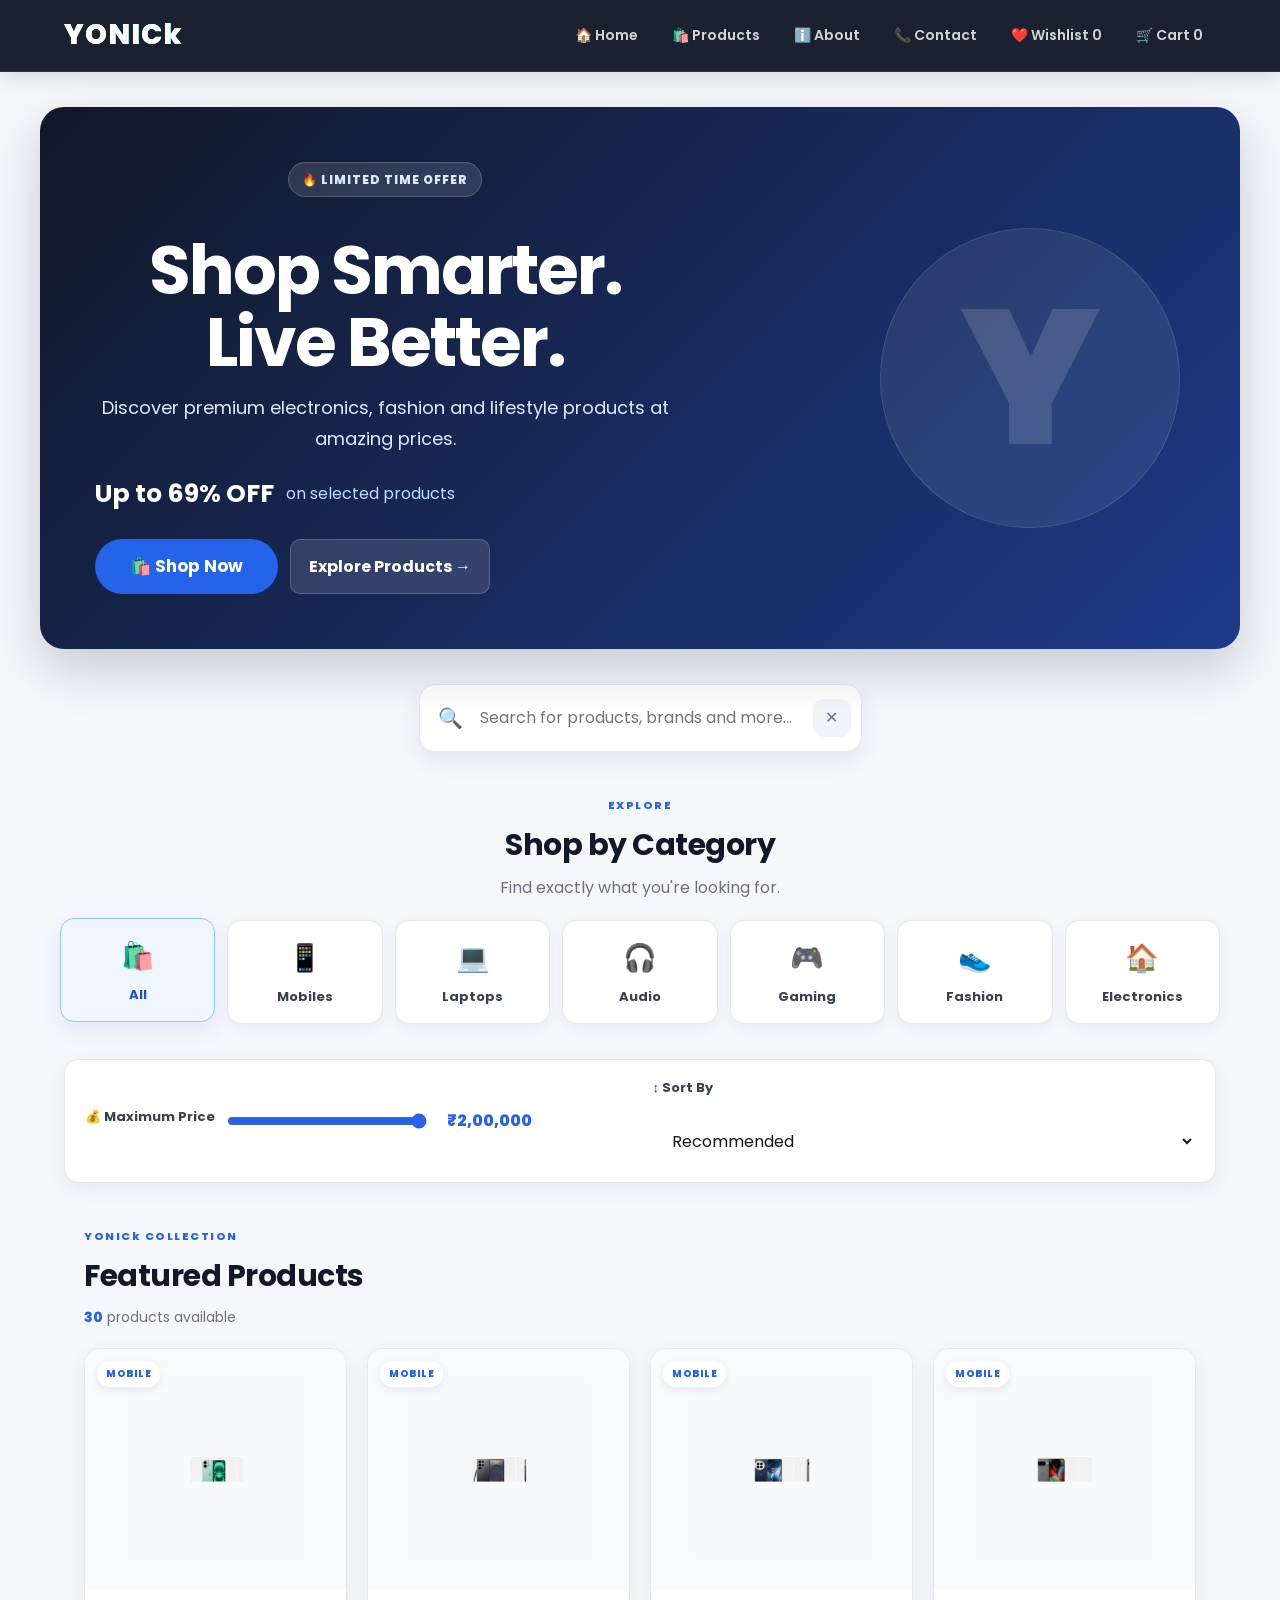
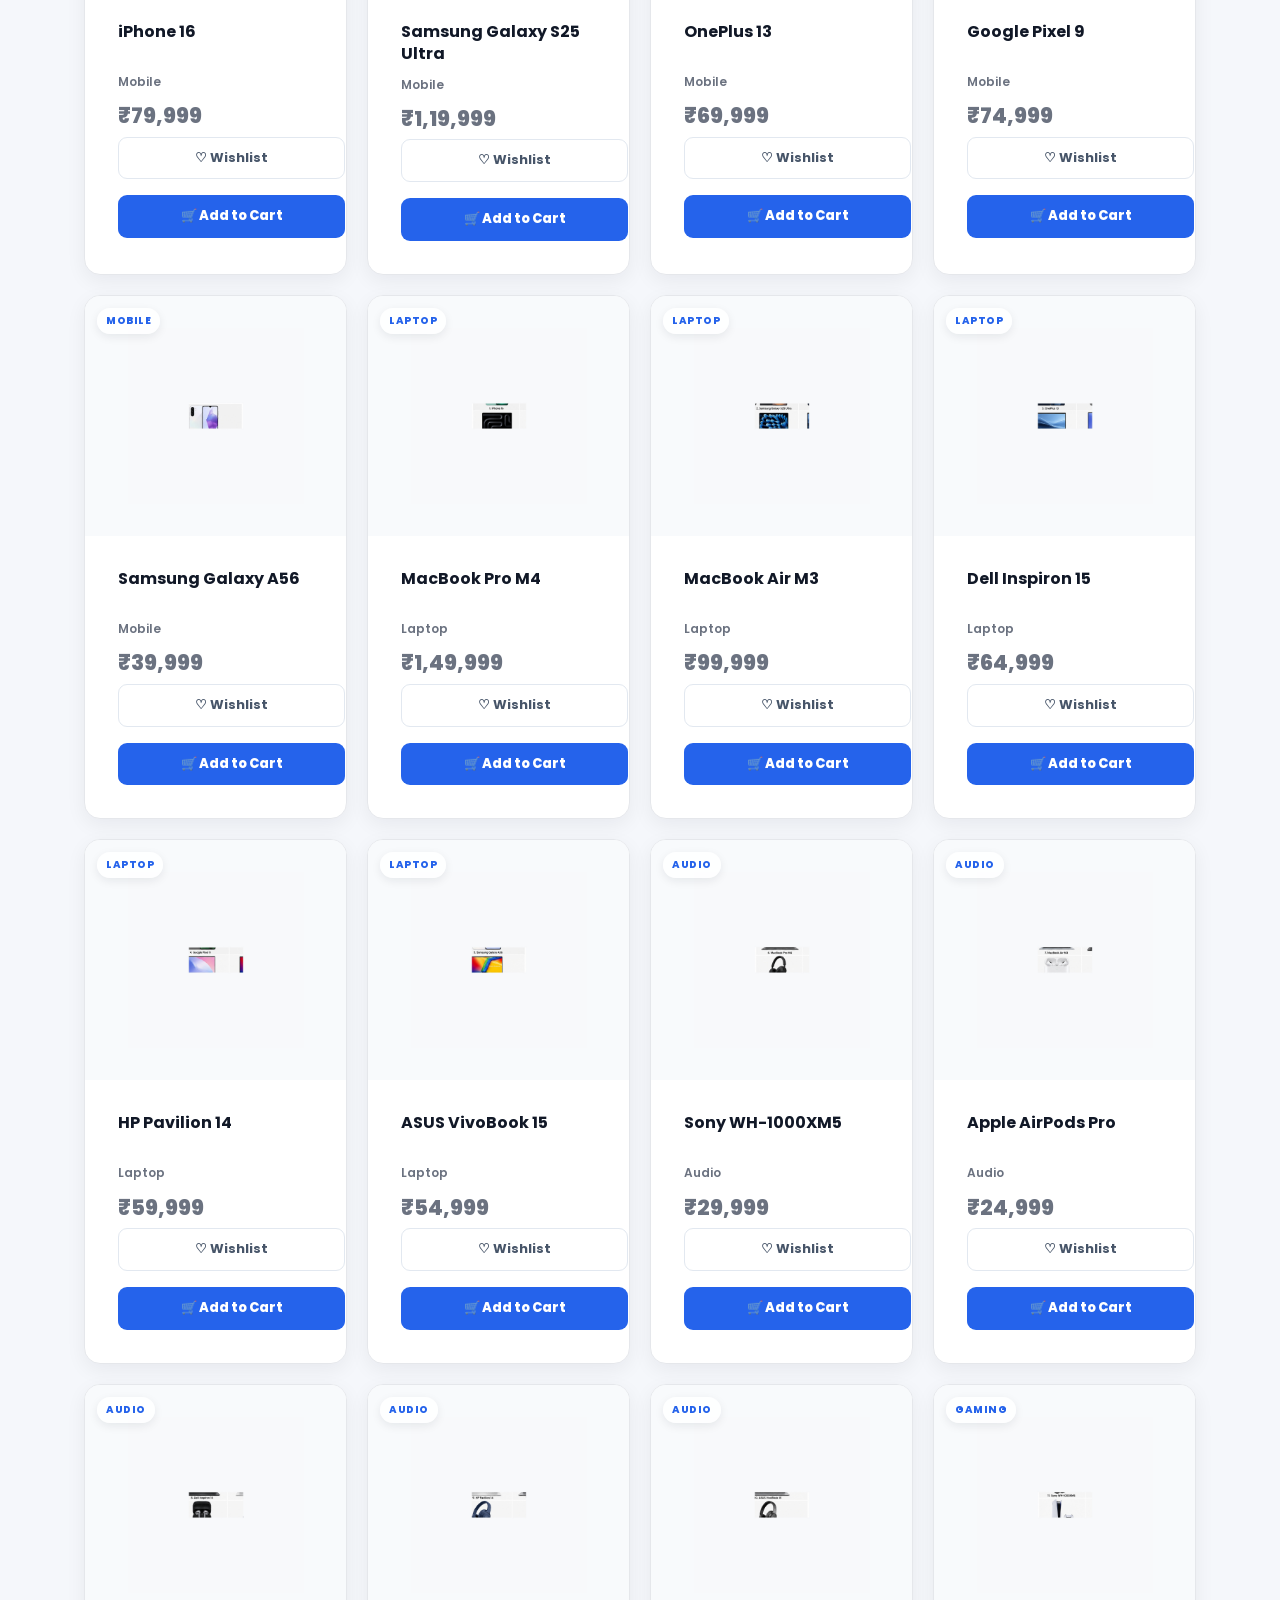
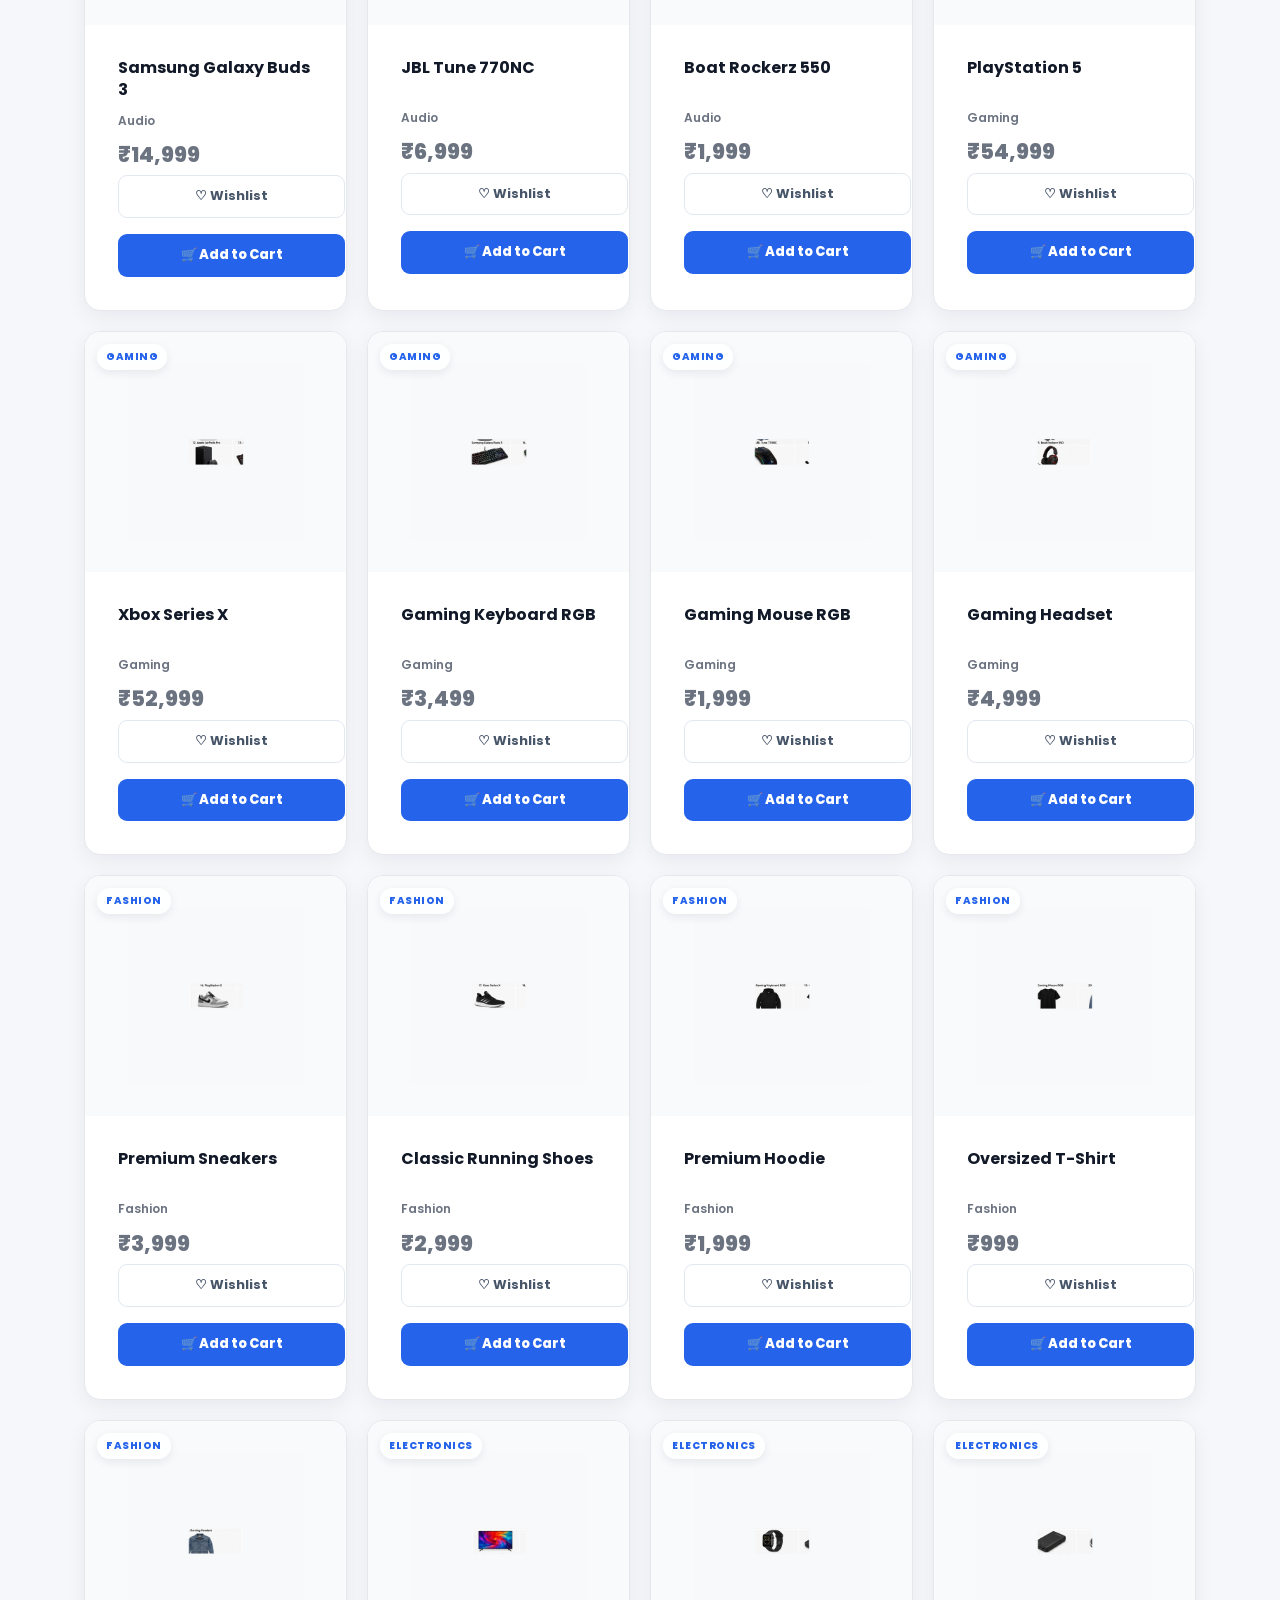
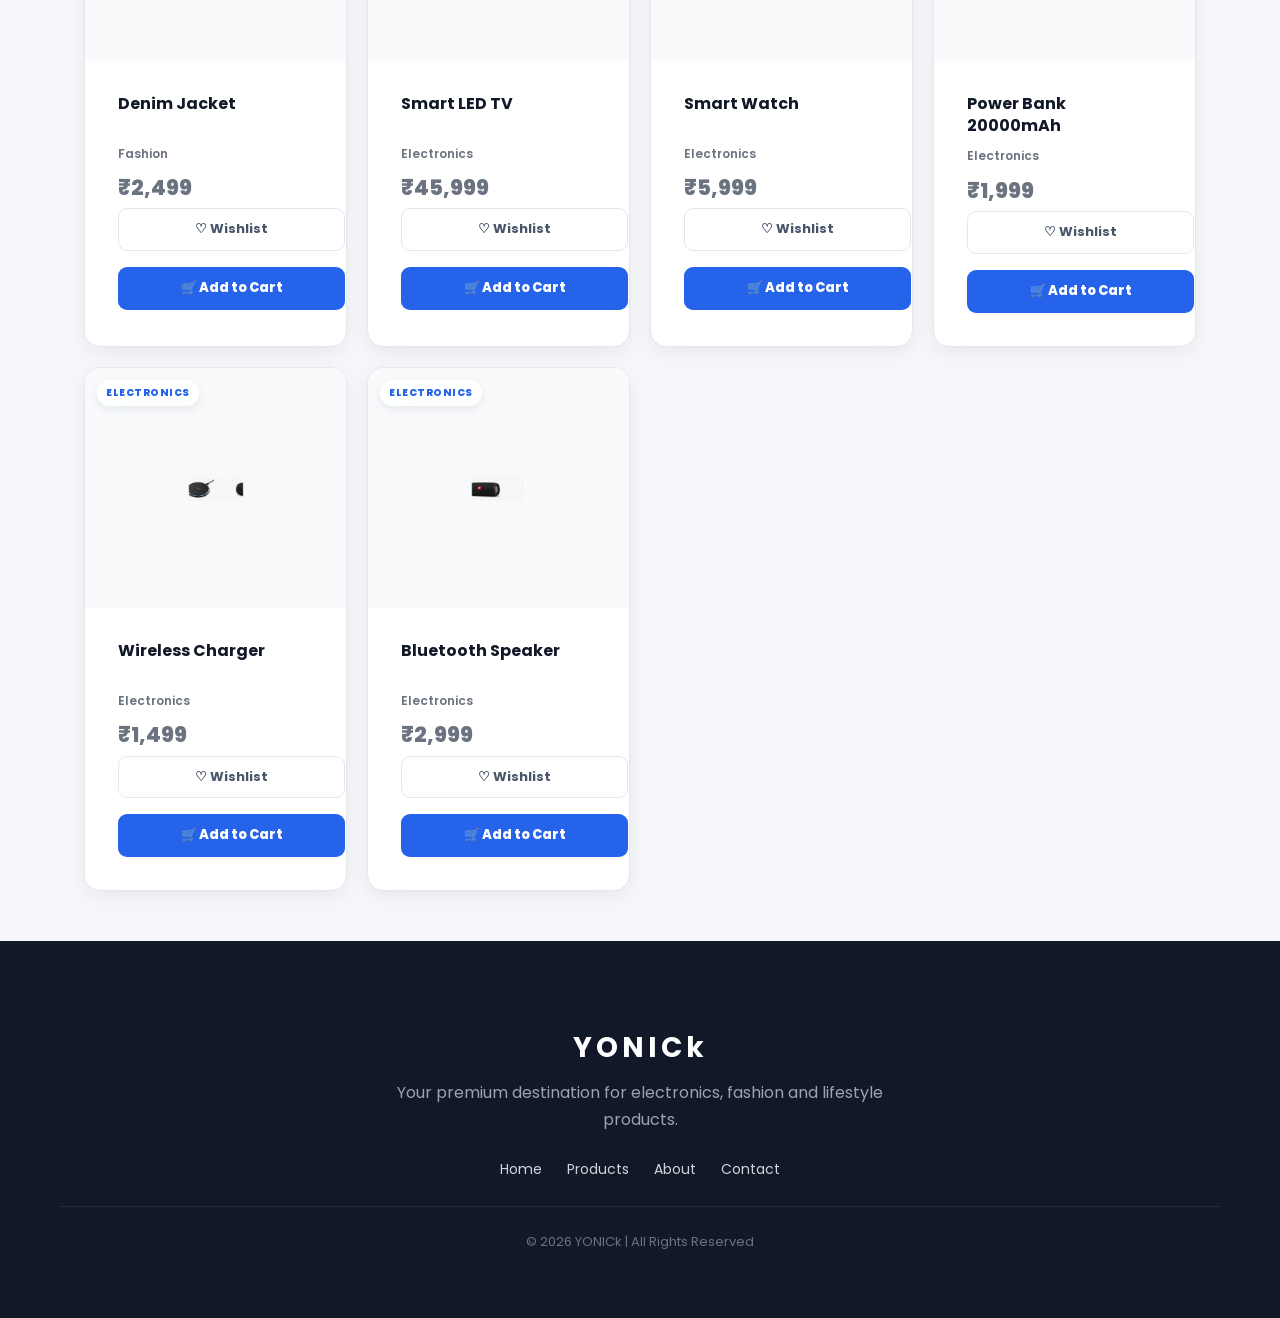
<file: index.html>
<!DOCTYPE html>
<html lang="en">

<head>

    <meta charset="UTF-8">

    <meta
        name="viewport"
        content="width=device-width, initial-scale=1.0">

    <title>YONICk | Premium Store</title>

    <link
        rel="stylesheet"
        href="css/style.css">

</head>


<body>


<!-- ==========================================
     HEADER
========================================== -->

<header>

    <a href="index.html" class="logo">
        YONICk
    </a>


    <nav>

        <a href="index.html">
            🏠 Home
        </a>

        <a href="products.html">
            🛍️ Products
        </a>

        <a href="about.html">
            ℹ️ About
        </a>

        <a href="contact.html">
            📞 Contact
        </a>

        <a href="wishlist.html">
            ❤️ Wishlist
            <span id="wishlist-count">0</span>
        </a>

        <a href="cart.html">
            🛒 Cart
            <span id="cart-count">0</span>
        </a>

    </nav>

</header>



<!-- ==========================================
     MAIN
========================================== -->

<main>


    <!-- ======================================
         HERO
    ======================================= -->

    <section class="hero">

        <div class="hero-content">

            <span class="sale-badge">
                🔥 LIMITED TIME OFFER
            </span>


            <h1>
                Shop Smarter.
                <br>
                Live Better.
            </h1>


            <p>
                Discover premium electronics,
                fashion and lifestyle products
                at amazing prices.
            </p>


            <div class="hero-highlight">

                <strong>
                    Up to 69% OFF
                </strong>

                <span>
                    on selected products
                </span>

            </div>


            <div class="hero-actions">

                <button
                    id="shop-now"
                    class="success-btn primary">

                    🛍️ Shop Now

                </button>


                <a
                    href="products.html"
                    class="success-btn secondary">

                    Explore Products →

                </a>

            </div>

        </div>


        <div class="hero-decoration">

            <div class="hero-circle">
                Y
            </div>

        </div>

    </section>



    <!-- ======================================
         SEARCH
    ======================================= -->

    <section class="search-section">

        <div class="home-search">

            <span>
                🔍
            </span>


            <input
                type="text"
                id="search"
                placeholder="Search for products, brands and more..."
            >


            <button
                id="clear-search"
                aria-label="Clear search">

                ✕

            </button>

        </div>

    </section>



    <!-- ======================================
         CATEGORIES
    ======================================= -->

    <section class="categories">

        <div class="section-heading">

            <div>

                <span class="section-eyebrow">
                    EXPLORE
                </span>

                <h2>
                    Shop by Category
                </h2>

                <p>
                    Find exactly what you're looking for.
                </p>

            </div>

        </div>


        <div class="category-container">


            <button
                class="category-btn active"
                onclick="filterCategory('All')">

                <span>
                    🛍️
                </span>

                <strong>
                    All
                </strong>

            </button>


            <button
                class="category-btn"
                onclick="filterCategory('Mobile')">

                <span>
                    📱
                </span>

                <strong>
                    Mobiles
                </strong>

            </button>


            <button
                class="category-btn"
                onclick="filterCategory('Laptop')">

                <span>
                    💻
                </span>

                <strong>
                    Laptops
                </strong>

            </button>


            <button
                class="category-btn"
                onclick="filterCategory('Audio')">

                <span>
                    🎧
                </span>

                <strong>
                    Audio
                </strong>

            </button>


            <button
                class="category-btn"
                onclick="filterCategory('Gaming')">

                <span>
                    🎮
                </span>

                <strong>
                    Gaming
                </strong>

            </button>


            <button
                class="category-btn"
                onclick="filterCategory('Fashion')">

                <span>
                    👟
                </span>

                <strong>
                    Fashion
                </strong>

            </button>


            <button
                class="category-btn"
                onclick="filterCategory('Electronics')">

                <span>
                    🏠
                </span>

                <strong>
                    Electronics
                </strong>

            </button>

        </div>

    </section>



    <!-- ======================================
         FILTER BAR
    ======================================= -->

    <section class="filter-section home-filter">

        <div class="filter-item">

            <label for="price-filter">
                💰 Maximum Price
            </label>


            <input
                type="range"
                id="price-filter"
                min="500"
                max="200000"
                value="200000"
                step="500"
            >


            <span id="price-value">
                ₹2,00,000
            </span>

        </div>


        <div class="filter-item">

            <label for="sort-products">
                ↕️ Sort By
            </label>


            <select id="sort-products">

                <option value="default">
                    Recommended
                </option>

                <option value="low">
                    Price: Low → High
                </option>

                <option value="high">
                    Price: High → Low
                </option>

                <option value="az">
                    Name: A → Z
                </option>

                <option value="za">
                    Name: Z → A
                </option>

            </select>

        </div>

    </section>



    <!-- ======================================
         PRODUCTS HEADING
    ======================================= -->

    <section class="product-heading">

        <div>

            <span class="section-eyebrow">
                YONICk COLLECTION
            </span>


            <h2>
                Featured Products
            </h2>


            <p>

                <span id="product-count">
                    0
                </span>

                products available

            </p>

        </div>

    </section>



    <!-- ======================================
         PRODUCTS
    ======================================= -->

    <div class="products"></div>



    <!-- ======================================
         NO PRODUCTS
    ======================================= -->

    <div
        id="no-products"
        class="no-products">

        <div>
            😔
        </div>


        <h2>
            No products found
        </h2>


        <p>
            Try another search or category.
        </p>


        <button onclick="resetFilters()">
            Reset Filters
        </button>

    </div>


</main>



<!-- ==========================================
     FOOTER
========================================== -->

<footer>

    <div class="footer-content">

        <div class="footer-brand">

            <h2>
                YONICk
            </h2>

            <p>
                Your premium destination for
                electronics, fashion and
                lifestyle products.
            </p>

        </div>


        <div class="footer-links">

            <a href="index.html">
                Home
            </a>

            <a href="products.html">
                Products
            </a>

            <a href="about.html">
                About
            </a>

            <a href="contact.html">
                Contact
            </a>

        </div>


        <div class="footer-bottom">

            <p>
                © 2026 YONICk |
                All Rights Reserved
            </p>

        </div>

    </div>

</footer>



<!-- ==========================================
     JAVASCRIPT
========================================== -->

<script src="js/products.js"></script>

<script src="js/cart.js"></script>

<script src="js/script.js"></script>


</body>

</html>
</file>
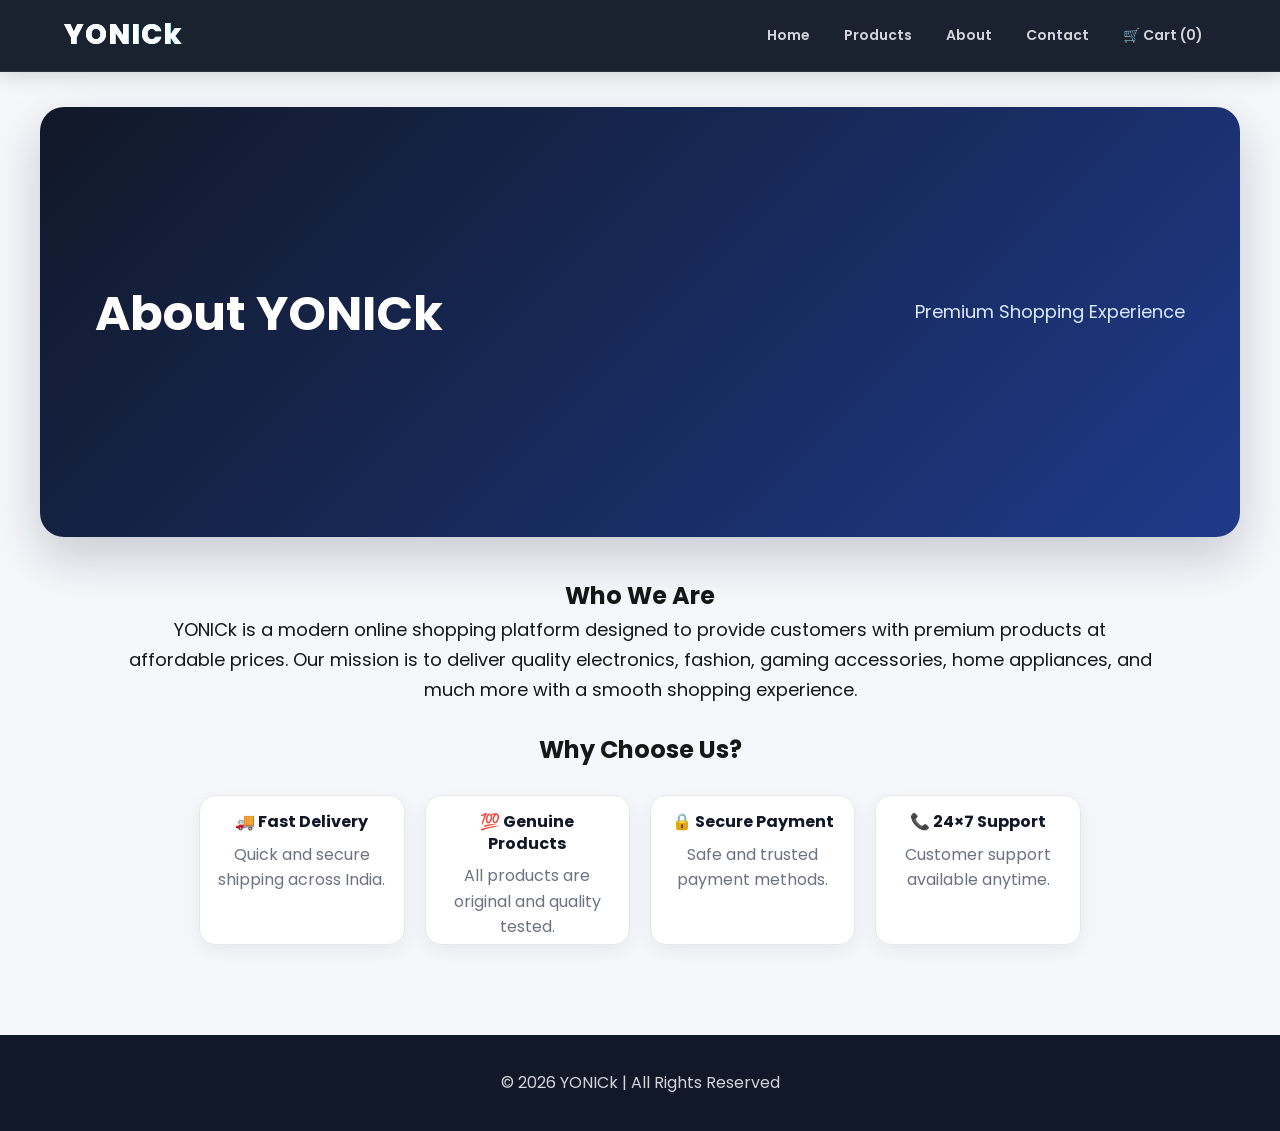
<file: about.html>
<!DOCTYPE html>
<html lang="en">

<head>

<meta charset="UTF-8">
<meta name="viewport" content="width=device-width, initial-scale=1.0">

<title>About | YONICk</title>

<link rel="stylesheet" href="css/style.css">

</head>

<body>

<header>

<h1 class="logo">YONICk</h1>

<nav>

<a href="index.html">Home</a>

<a href="products.html">Products</a>

<a href="about.html">About</a>

<a href="contact.html">Contact</a>

<a href="cart.html">
🛒 Cart (<span id="cart-count">0</span>)
</a>

</nav>

</header>

<main>

<section class="hero">

<h2>About YONICk</h2>

<p>Premium Shopping Experience</p>

</section>

<section style="width:80%; margin:40px auto; text-align:center;">

<h2>Who We Are</h2>

<p style="font-size:18px; line-height:30px;">

YONICk is a modern online shopping platform designed to provide customers with premium products at affordable prices.

Our mission is to deliver quality electronics, fashion, gaming accessories, home appliances, and much more with a smooth shopping experience.

</p>

<br>

<h2>Why Choose Us?</h2>

<br>

<div class="products">

<div class="product-card">

<h3>🚚 Fast Delivery</h3>

<p>Quick and secure shipping across India.</p>

</div>

<div class="product-card">

<h3>💯 Genuine Products</h3>

<p>All products are original and quality tested.</p>

</div>

<div class="product-card">

<h3>🔒 Secure Payment</h3>

<p>Safe and trusted payment methods.</p>

</div>

<div class="product-card">

<h3>📞 24×7 Support</h3>

<p>Customer support available anytime.</p>

</div>

</div>

</section>

</main>

<footer>

<p>&copy; 2026 YONICk | All Rights Reserved</p>

</footer>

<script src="js/cart.js"></script>

</body>

</html>
</file>
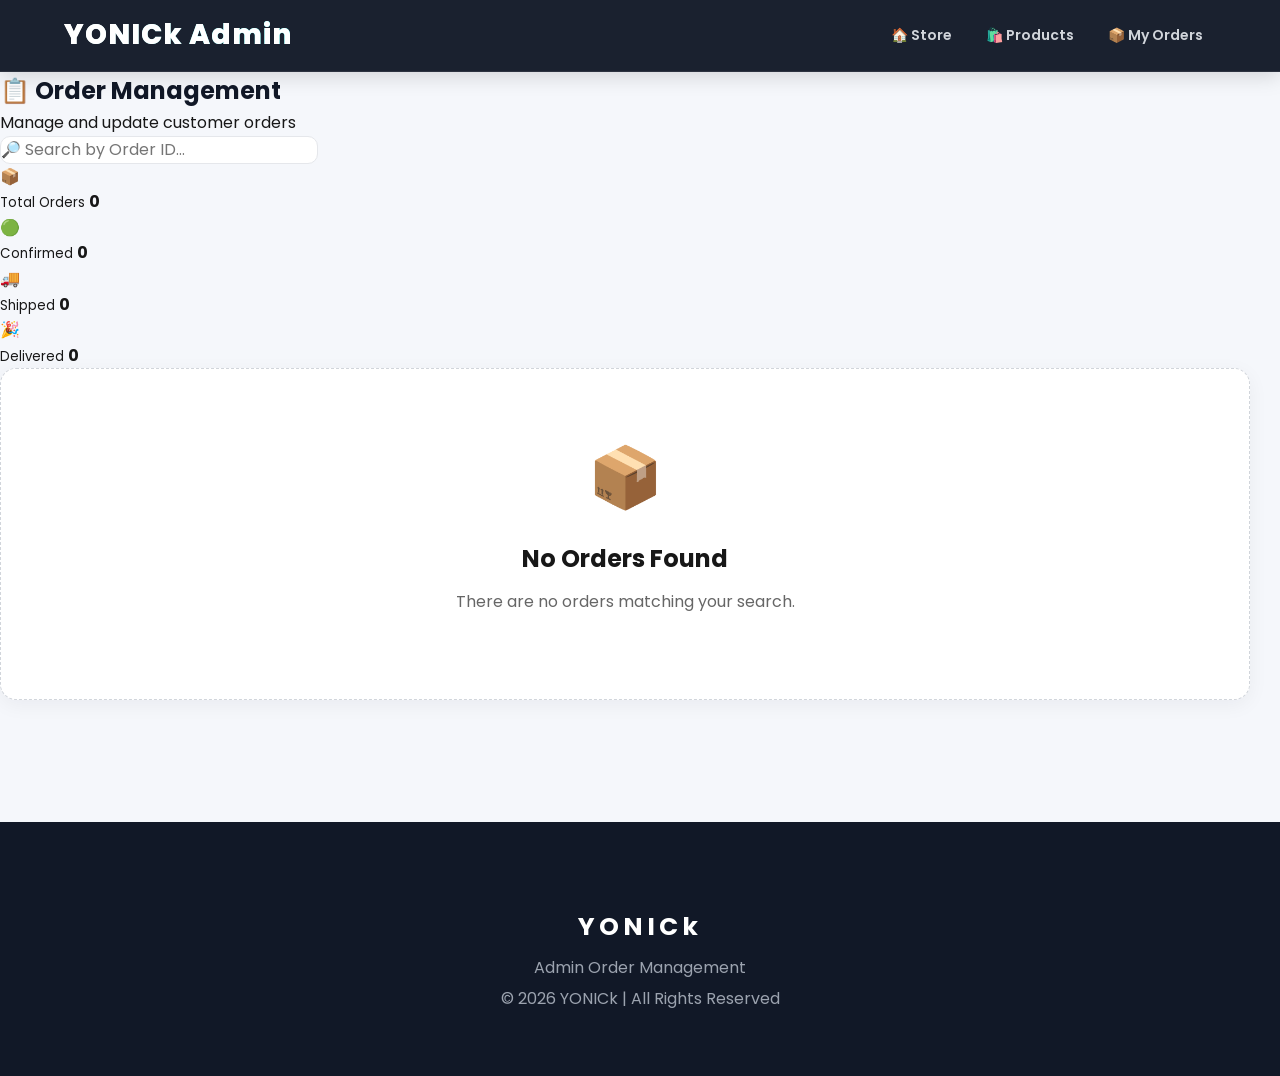
<file: admin-orders.html>
<!DOCTYPE html>
<html lang="en">

<head>

    <meta charset="UTF-8">

    <meta
        name="viewport"
        content="width=device-width, initial-scale=1.0">

    <title>Admin Orders | YONICk</title>

    <link
        rel="stylesheet"
        href="css/style.css">

</head>


<body>


<!-- ==========================================
     ADMIN HEADER
========================================== -->

<header>

    <h1 class="logo">
        YONICk Admin
    </h1>


    <nav>

        <a href="index.html">
            🏠 Store
        </a>

        <a href="products.html">
            🛍️ Products
        </a>

        <a href="orders.html">
            📦 My Orders
        </a>

    </nav>

</header>



<!-- ==========================================
     MAIN
========================================== -->

<main class="admin-container">


    <!-- PAGE TITLE -->

    <section class="admin-title">

        <h1>
            📋 Order Management
        </h1>

        <p>
            Manage and update customer orders
        </p>

    </section>



    <!-- ======================================
         SEARCH
    ======================================= -->

    <section class="admin-search">

        <input
            type="text"
            id="admin-search"
            placeholder="🔎 Search by Order ID..."
        >

    </section>



    <!-- ======================================
         ORDER STATISTICS
    ======================================= -->

    <section class="admin-stats">

        <div class="admin-stat-card">

            <span>
                📦
            </span>

            <div>

                <small>
                    Total Orders
                </small>

                <strong id="total-orders">
                    0
                </strong>

            </div>

        </div>


        <div class="admin-stat-card">

            <span>
                🟢
            </span>

            <div>

                <small>
                    Confirmed
                </small>

                <strong id="confirmed-orders">
                    0
                </strong>

            </div>

        </div>


        <div class="admin-stat-card">

            <span>
                🚚
            </span>

            <div>

                <small>
                    Shipped
                </small>

                <strong id="shipped-orders">
                    0
                </strong>

            </div>

        </div>


        <div class="admin-stat-card">

            <span>
                🎉
            </span>

            <div>

                <small>
                    Delivered
                </small>

                <strong id="delivered-orders">
                    0
                </strong>

            </div>

        </div>

    </section>



    <!-- ======================================
         ORDERS
    ======================================= -->

    <section>

        <div id="admin-orders-list">

            <!-- Orders will appear here -->

        </div>

    </section>


</main>



<!-- ==========================================
     FOOTER
========================================== -->

<footer>

    <div class="footer-content">

        <h2>
            YONICk
        </h2>

        <p>
            Admin Order Management
        </p>

        <p>
            © 2026 YONICk |
            All Rights Reserved
        </p>

    </div>

</footer>



<!-- ==========================================
     JAVASCRIPT
========================================== -->

<script src="js/orders.js"></script>

<script src="js/admin-orders.js"></script>


</body>

</html>
</file>
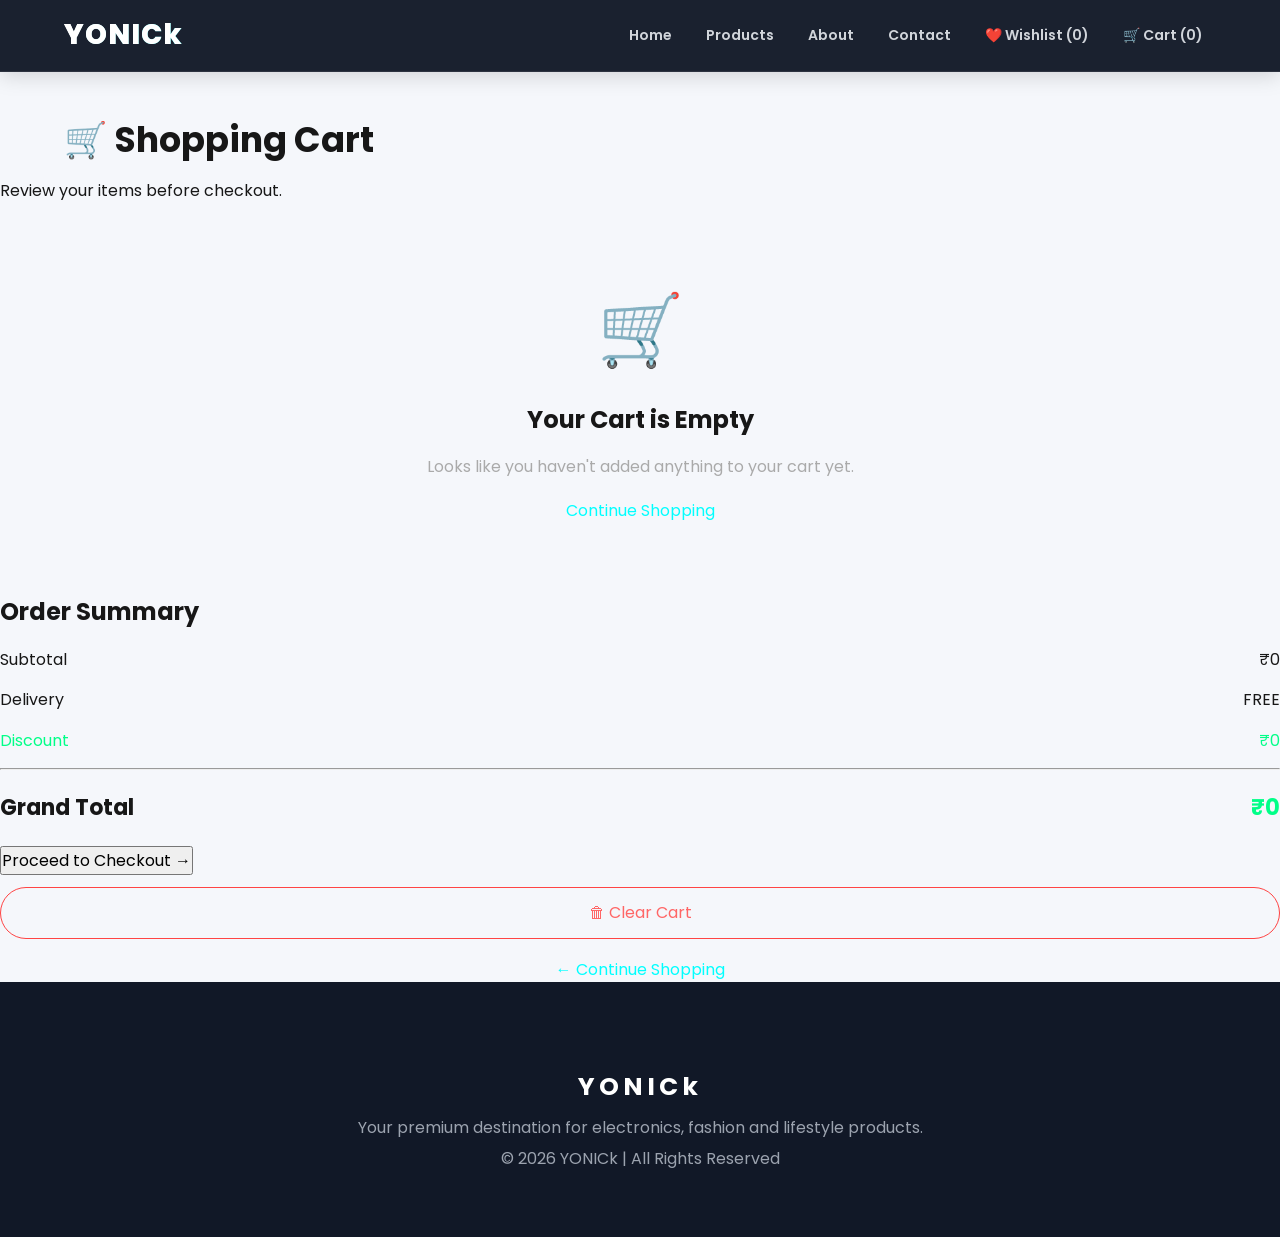
<file: cart.html>
<!DOCTYPE html>
<html lang="en">

<head>

    <meta charset="UTF-8">

    <meta
        name="viewport"
        content="width=device-width, initial-scale=1.0">

    <title>Shopping Cart | YONICk</title>

    <link
        rel="stylesheet"
        href="css/style.css">

</head>


<body>


<!-- ==========================================
     HEADER
========================================== -->

<header>

    <h1 class="logo">
        YONICk
    </h1>


    <nav>

        <a href="index.html">
            Home
        </a>

        <a href="products.html">
            Products
        </a>

        <a href="about.html">
            About
        </a>

        <a href="contact.html">
            Contact
        </a>

        <a href="wishlist.html">
            ❤️ Wishlist
            (<span id="wishlist-count">0</span>)
        </a>

        <a href="cart.html">
            🛒 Cart
            (<span id="cart-count">0</span>)
        </a>

    </nav>

</header>



<!-- ==========================================
     MAIN
========================================== -->

<main>


    <!-- PAGE TITLE -->

    <section class="cart-header">

        <h2 class="cart-title">
            🛒 Shopping Cart
        </h2>

        <p id="cart-message">
            Review your items before checkout.
        </p>

    </section>



    <!-- ==========================================
         CART LAYOUT
    =========================================== -->

    <div class="cart-layout">


        <!-- ======================================
             CART ITEMS
        ======================================= -->

        <section class="cart-card">

            <div
                id="cart-items">

            </div>

        </section>



        <!-- ======================================
             ORDER SUMMARY
        ======================================= -->

        <aside class="summary-box">

            <h2>
                Order Summary
            </h2>


            <!-- SUBTOTAL -->

            <div class="summary-row">

                <span>
                    Subtotal
                </span>

                <span id="subtotal">
                    ₹0
                </span>

            </div>



            <!-- DELIVERY -->

            <div class="summary-row">

                <span>
                    Delivery
                </span>

                <span id="delivery">
                    FREE
                </span>

            </div>



            <!-- DISCOUNT -->

            <div class="summary-row discount">

                <span>
                    Discount
                </span>

                <span id="discount">
                    ₹0
                </span>

            </div>



            <hr>



            <!-- GRAND TOTAL -->

            <div class="summary-total">

                <span>
                    Grand Total
                </span>

                <span id="grand-total">
                    ₹0
                </span>

            </div>



            <!-- CHECKOUT BUTTON -->

            <button
                class="checkout-btn"
                onclick="goToCheckout()">

                Proceed to Checkout →

            </button>



            <!-- CLEAR CART -->

            <button
                class="clear-cart-btn"
                onclick="clearCart()">

                🗑 Clear Cart

            </button>



            <!-- CONTINUE SHOPPING -->

            <a
                href="index.html"
                class="continue-shopping">

                ← Continue Shopping

            </a>

        </aside>

    </div>

</main>



<!-- ==========================================
     FOOTER
========================================== -->

<footer>

    <div class="footer-content">

        <h2>
            YONICk
        </h2>

        <p>
            Your premium destination for
            electronics, fashion and
            lifestyle products.
        </p>

        <p>
            © 2026 YONICk |
            All Rights Reserved
        </p>

    </div>

</footer>



<!-- ==========================================
     JAVASCRIPT
========================================== -->

<script src="js/products.js"></script>

<script src="js/cart.js"></script>

<script src="js/wishlist.js"></script>



<script>


// ==========================================
// CHECKOUT
// ==========================================

function goToCheckout() {

    if (!cart || cart.length === 0) {

        showCartMessage(
            "Your cart is empty!"
        );

        return;

    }


    window.location.href =
        "checkout.html";

}



// ==========================================
// WISHLIST COUNT
// ==========================================

function updateWishlistCount() {

    const wishlist =
        JSON.parse(
            localStorage.getItem("wishlist")
        ) || [];


    const count =
        document.getElementById(
            "wishlist-count"
        );


    if (count) {

        count.textContent =
            wishlist.length;

    }

}



// ==========================================
// PAGE LOAD
// ==========================================

document.addEventListener(
    "DOMContentLoaded",
    function () {

        updateCartCount();

        displayCart();

        updateWishlistCount();

    }
);

</script>


</body>

</html>
</file>
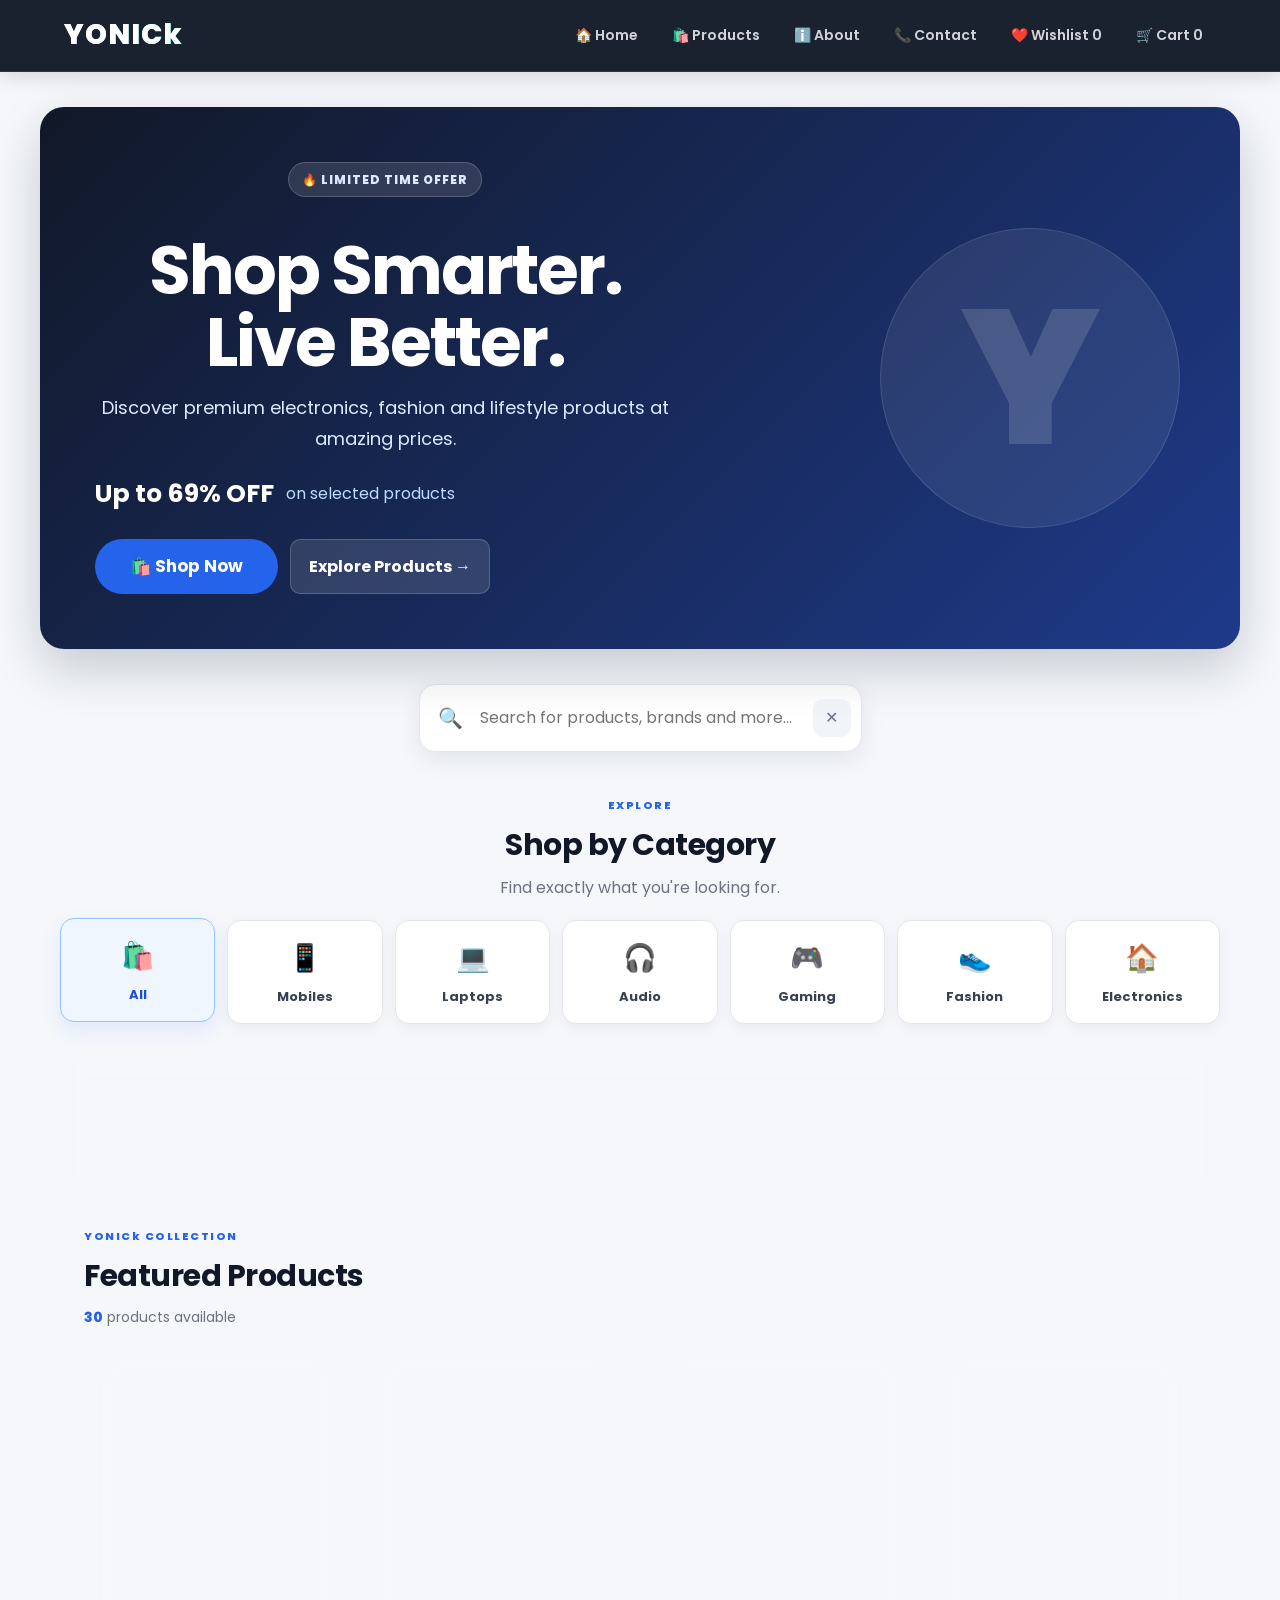
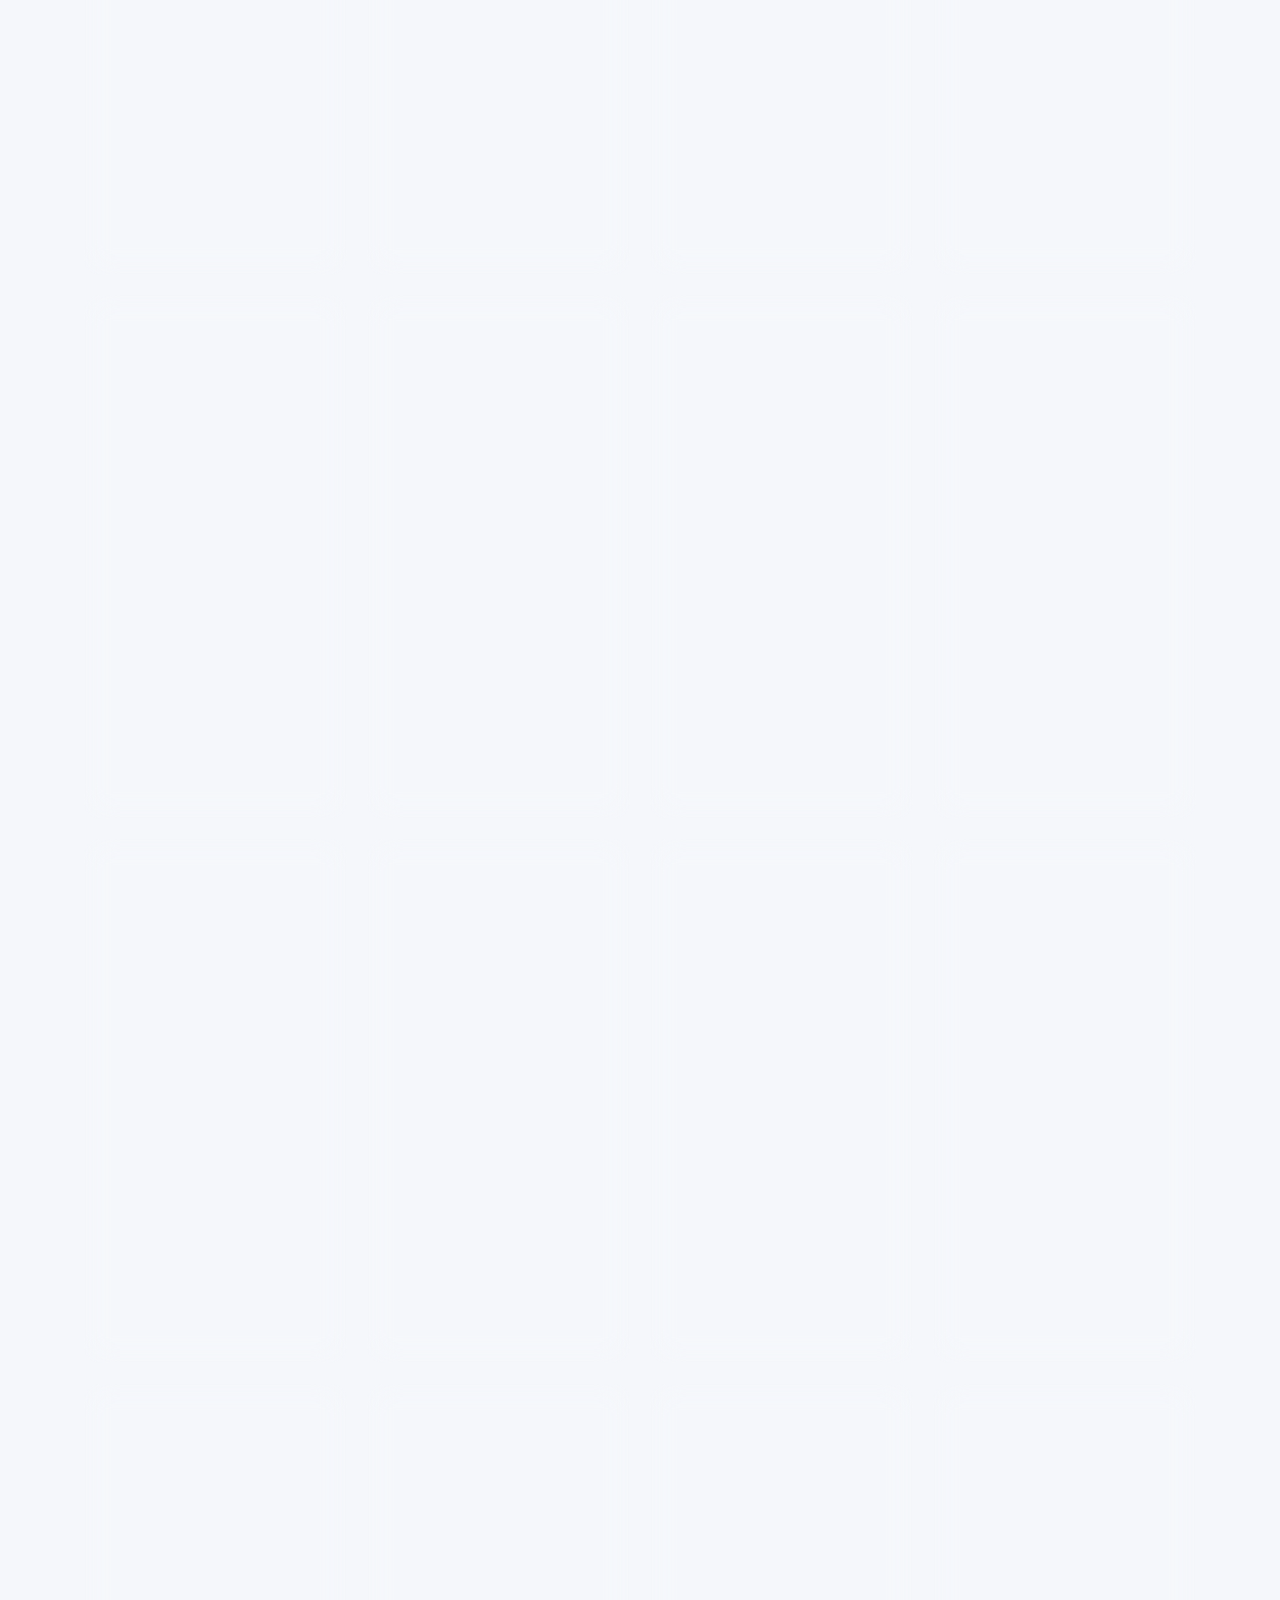
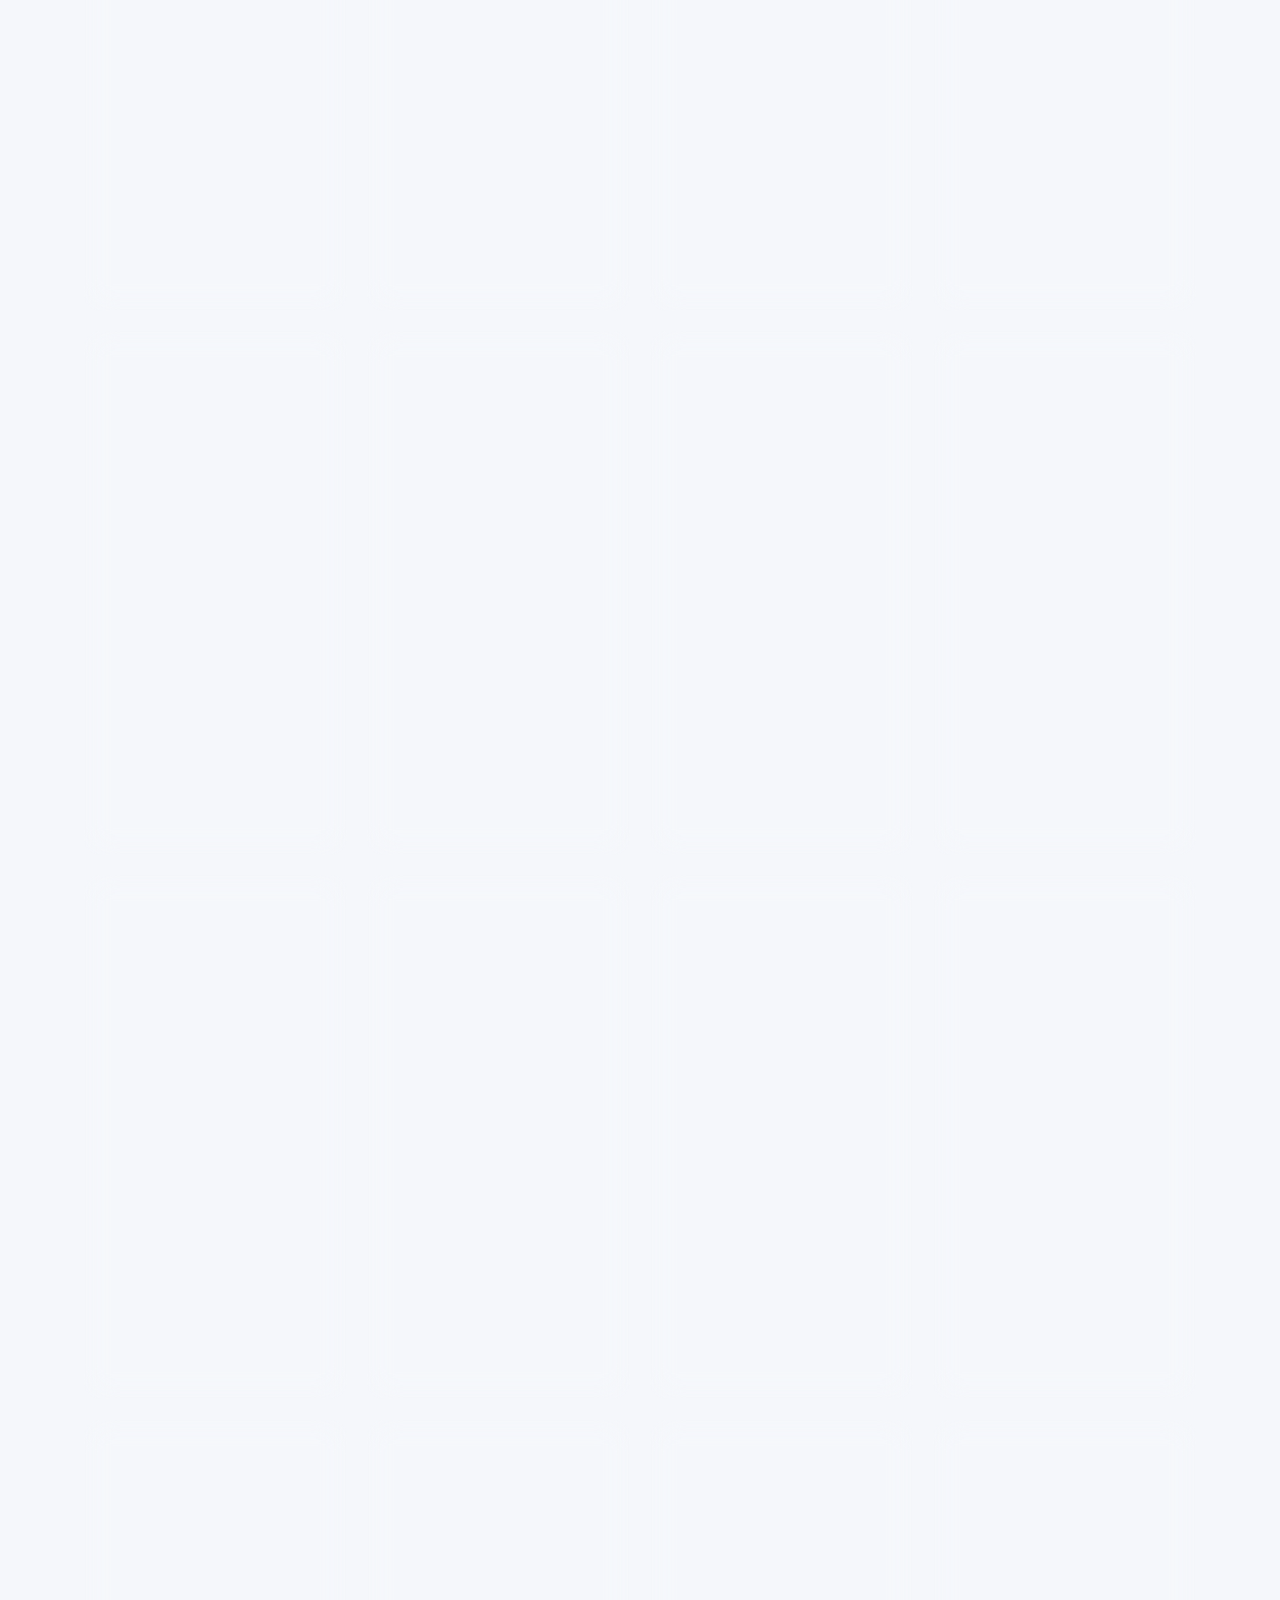
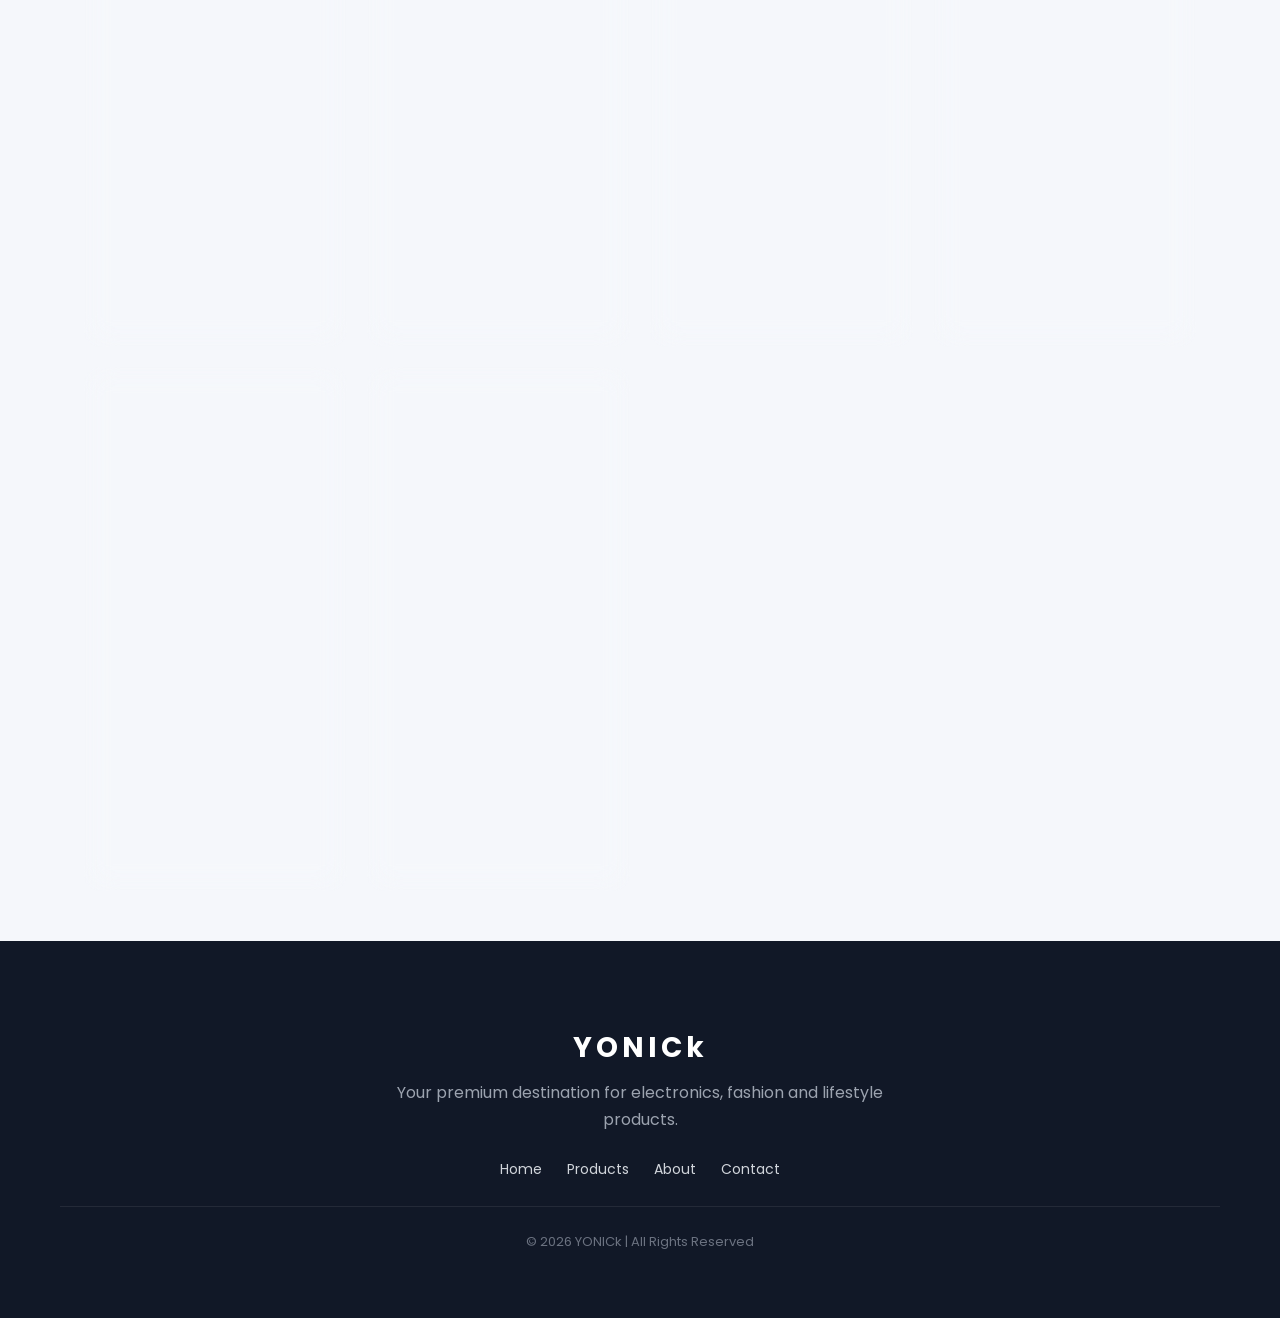
<file: checkout.html>
<!DOCTYPE html>
<html lang="en">

<head>

    <meta charset="UTF-8">

    <meta
        name="viewport"
        content="width=device-width, initial-scale=1.0">

    <title>Checkout | YONICk</title>

    <link
        rel="stylesheet"
        href="css/style.css">

</head>


<body>


<!-- ==========================================
     HEADER
========================================== -->

<header>

    <h1 class="logo">
        YONICk
    </h1>


    <nav>

        <a href="index.html">
            Home
        </a>

        <a href="products.html">
            Products
        </a>

        <a href="wishlist.html">
            ❤️ Wishlist
            (<span id="wishlist-count">0</span>)
        </a>

        <a href="cart.html">
            🛒 Cart
            (<span id="cart-count">0</span>)
        </a>

    </nav>

</header>



<!-- ==========================================
     MAIN
========================================== -->

<main>


    <h2 class="cart-title">
        💳 Checkout
    </h2>


    <div class="checkout-layout">


        <!-- ======================================
             CUSTOMER INFORMATION
        ======================================= -->

        <section class="checkout-form">

            <h2>
                📦 Delivery Information
            </h2>


            <form id="checkout-form">


                <!-- NAME -->

                <label for="name">
                    Full Name
                </label>

                <input
                    type="text"
                    id="name"
                    placeholder="Enter your full name"
                    minlength="3"
                    required>



                <!-- PHONE -->

                <label for="phone">
                    Phone Number
                </label>

                <input
                    type="tel"
                    id="phone"
                    placeholder="Enter 10-digit phone number"
                    pattern="[0-9]{10}"
                    maxlength="10"
                    required>



                <!-- EMAIL -->

                <label for="email">
                    Email Address
                </label>

                <input
                    type="email"
                    id="email"
                    placeholder="Enter your email"
                    required>



                <!-- ADDRESS -->

                <label for="address">
                    Address
                </label>

                <textarea
                    id="address"
                    rows="4"
                    placeholder="House No, Street, Area"
                    minlength="10"
                    required></textarea>



                <!-- CITY + STATE -->

                <div class="form-row">


                    <div>

                        <label for="city">
                            City
                        </label>

                        <input
                            type="text"
                            id="city"
                            placeholder="City"
                            required>

                    </div>



                    <div>

                        <label for="state">
                            State
                        </label>

                        <input
                            type="text"
                            id="state"
                            placeholder="State"
                            required>

                    </div>


                </div>



                <!-- PIN -->

                <label for="pincode">
                    PIN Code
                </label>

                <input
                    type="text"
                    id="pincode"
                    placeholder="6-digit PIN"
                    pattern="[0-9]{6}"
                    maxlength="6"
                    required>



                <!-- ==================================
                     PAYMENT
                =================================== -->

                <h2 class="payment-title">
                    💳 Payment Method
                </h2>


                <div class="payment-options">


                    <label class="payment-option">

                        <input
                            type="radio"
                            name="payment"
                            value="Cash on Delivery"
                            checked>

                        💵 Cash on Delivery

                    </label>



                    <label class="payment-option">

                        <input
                            type="radio"
                            name="payment"
                            value="UPI">

                        📱 UPI

                    </label>



                    <label class="payment-option">

                        <input
                            type="radio"
                            name="payment"
                            value="Debit / Credit Card">

                        💳 Debit / Credit Card

                    </label>


                </div>



                <!-- ==================================
                     PLACE ORDER
                =================================== -->

                <button
                    type="submit"
                    class="place-order-btn">

                    ✅ Place Order

                </button>


            </form>

        </section>



        <!-- ======================================
             ORDER SUMMARY
        ======================================= -->

        <aside class="summary-box checkout-summary">


            <h2>
                🛍️ Your Order
            </h2>


            <!-- PRODUCTS -->

            <div id="checkout-items"></div>


            <hr>



            <!-- SUBTOTAL -->

            <div class="summary-row">

                <span>
                    Subtotal
                </span>

                <span id="checkout-subtotal">
                    ₹0
                </span>

            </div>



            <!-- DELIVERY -->

            <div class="summary-row">

                <span>
                    Delivery
                </span>

                <span id="checkout-delivery">
                    FREE
                </span>

            </div>



            <!-- DISCOUNT -->

            <div class="summary-row discount">

                <span>
                    Discount
                </span>

                <span id="checkout-discount">
                    ₹0
                </span>

            </div>



            <hr>



            <!-- TOTAL -->

            <div class="summary-total">

                <span>
                    Total
                </span>

                <span id="checkout-total">
                    ₹0
                </span>

            </div>


            <p class="checkout-note">

                🔒 Your order information is stored
                securely in your browser.

            </p>


            <a
                href="cart.html"
                class="continue-shopping">

                ← Back to Cart

            </a>


        </aside>

    </div>

</main>



<!-- ==========================================
     FOOTER
========================================== -->

<footer>

    <div class="footer-content">

        <h2>
            YONICk
        </h2>

        <p>
            Thank you for shopping with us.
        </p>

        <p>
            © 2026 YONICk |
            All Rights Reserved
        </p>

    </div>

</footer>



<!-- ==========================================
     JAVASCRIPT
========================================== -->

<script src="js/products.js"></script>

<script src="js/cart.js"></script>

<script src="js/wishlist.js"></script>


<script>


// ==========================================
// GLOBAL CHECKOUT DATA
// ==========================================

let checkoutSubtotal = 0;

let checkoutDelivery = 0;

let checkoutDiscount = 0;

let checkoutTotal = 0;



// ==========================================
// PAGE LOAD
// ==========================================

document.addEventListener(
    "DOMContentLoaded",
    function () {

        updateCartCount();

        updateWishlistCount();

        loadCheckout();

    }
);



// ==========================================
// WISHLIST COUNT
// ==========================================

function updateWishlistCount() {

    const wishlist =
        JSON.parse(
            localStorage.getItem("wishlist")
        ) || [];


    const element =
        document.getElementById(
            "wishlist-count"
        );


    if (element) {

        element.textContent =
            wishlist.length;

    }

}



// ==========================================
// LOAD CHECKOUT
// ==========================================

function loadCheckout() {

    if (!cart || cart.length === 0) {

        alert(
            "Your cart is empty!"
        );

        window.location.href =
            "index.html";

        return;

    }


    const container =
        document.getElementById(
            "checkout-items"
        );


    container.innerHTML = "";


    checkoutSubtotal = 0;



    // ======================================
    // DISPLAY CART ITEMS
    // ======================================

    cart.forEach(item => {


        const itemTotal =
            item.price *
            item.quantity;


        checkoutSubtotal +=
            itemTotal;



        container.innerHTML += `

            <div class="checkout-item">

                <div>

                    <strong>
                        ${item.name}
                    </strong>

                    <small>
                        ${item.category}
                    </small>

                    <span>
                        Qty: ${item.quantity}
                    </span>

                </div>


                <strong>

                    ₹${itemTotal.toLocaleString("en-IN")}

                </strong>

            </div>

        `;

    });



    // ======================================
    // DELIVERY
    // ======================================

    checkoutDelivery = 0;


    if (
        checkoutSubtotal > 0 &&
        checkoutSubtotal < 1000
    ) {

        checkoutDelivery = 99;

    }



    // ======================================
    // DISCOUNT
    // ======================================

    checkoutDiscount = 0;


    if (
        checkoutSubtotal >= 50000
    ) {

        checkoutDiscount =
            checkoutSubtotal * 0.10;

    }



    // ======================================
    // TOTAL
    // ======================================

    checkoutTotal =
        checkoutSubtotal +
        checkoutDelivery -
        checkoutDiscount;



    updateCheckoutSummary();

}



// ==========================================
// UPDATE SUMMARY
// ==========================================

function updateCheckoutSummary() {


    document.getElementById(
        "checkout-subtotal"
    ).textContent =
        formatPrice(
            checkoutSubtotal
        );



    document.getElementById(
        "checkout-delivery"
    ).textContent =

        checkoutDelivery === 0

            ? "FREE"

            : formatPrice(
                checkoutDelivery
            );



    document.getElementById(
        "checkout-discount"
    ).textContent =

        checkoutDiscount > 0

            ? "- " +
              formatPrice(
                  checkoutDiscount
              )

            : "₹0";



    document.getElementById(
        "checkout-total"
    ).textContent =
        formatPrice(
            checkoutTotal
        );

}



// ==========================================
// FORM SUBMIT
// ==========================================

document.getElementById(
    "checkout-form"
).addEventListener(
    "submit",
    function (event) {


        event.preventDefault();



        // Browser validation

        if (
            !this.checkValidity()
        ) {

            this.reportValidity();

            return;

        }



        // ==================================
        // CUSTOMER DATA
        // ==================================

        const name =
            document.getElementById(
                "name"
            ).value.trim();



        const phone =
            document.getElementById(
                "phone"
            ).value.trim();



        const email =
            document.getElementById(
                "email"
            ).value.trim();



        const address =
            document.getElementById(
                "address"
            ).value.trim();



        const city =
            document.getElementById(
                "city"
            ).value.trim();



        const state =
            document.getElementById(
                "state"
            ).value.trim();



        const pincode =
            document.getElementById(
                "pincode"
            ).value.trim();



        const payment =
            document.querySelector(
                'input[name="payment"]:checked'
            ).value;



        // ==================================
        // EXTRA VALIDATION
        // ==================================

        if (
            !/^[0-9]{10}$/.test(phone)
        ) {

            alert(
                "Please enter a valid 10-digit phone number."
            );

            return;

        }



        if (
            !/^[0-9]{6}$/.test(pincode)
        ) {

            alert(
                "Please enter a valid 6-digit PIN code."
            );

            return;

        }



        // ==================================
        // GENERATE ORDER ID
        // ==================================

        const orderId =
            "YON" +
            Date.now()
                .toString()
                .slice(-8);



        // ==================================
        // CREATE ORDER
        // ==================================

        const order = {

            orderId: orderId,

            customer: {

                name: name,

                phone: phone,

                email: email,

                address: address,

                city: city,

                state: state,

                pincode: pincode

            },

            payment: payment,

            items: [...cart],

            subtotal:
                checkoutSubtotal,

            delivery:
                checkoutDelivery,

            discount:
                checkoutDiscount,

            total:
                checkoutTotal,

            date:
                new Date()
                    .toLocaleString(
                        "en-IN"
                    )

        };



        // ==================================
        // SAVE ORDER
        // ==================================

        localStorage.setItem(
            "lastOrder",
            JSON.stringify(order)
        );



        // ==================================
        // SAVE ORDER HISTORY
        // ==================================

        let orderHistory =
            JSON.parse(
                localStorage.getItem(
                    "orderHistory"
                )
            ) || [];


        orderHistory.unshift(
            order
        );


        localStorage.setItem(
            "orderHistory",
            JSON.stringify(
                orderHistory
            )
        );



        // ==================================
        // CLEAR CART
        // ==================================

        cart = [];


        localStorage.removeItem(
            "cart"
        );



        // ==================================
        // REDIRECT
        // ==================================

        window.location.href =
            "order-success.html";

    }
);

</script>


</body>

</html>
</file>
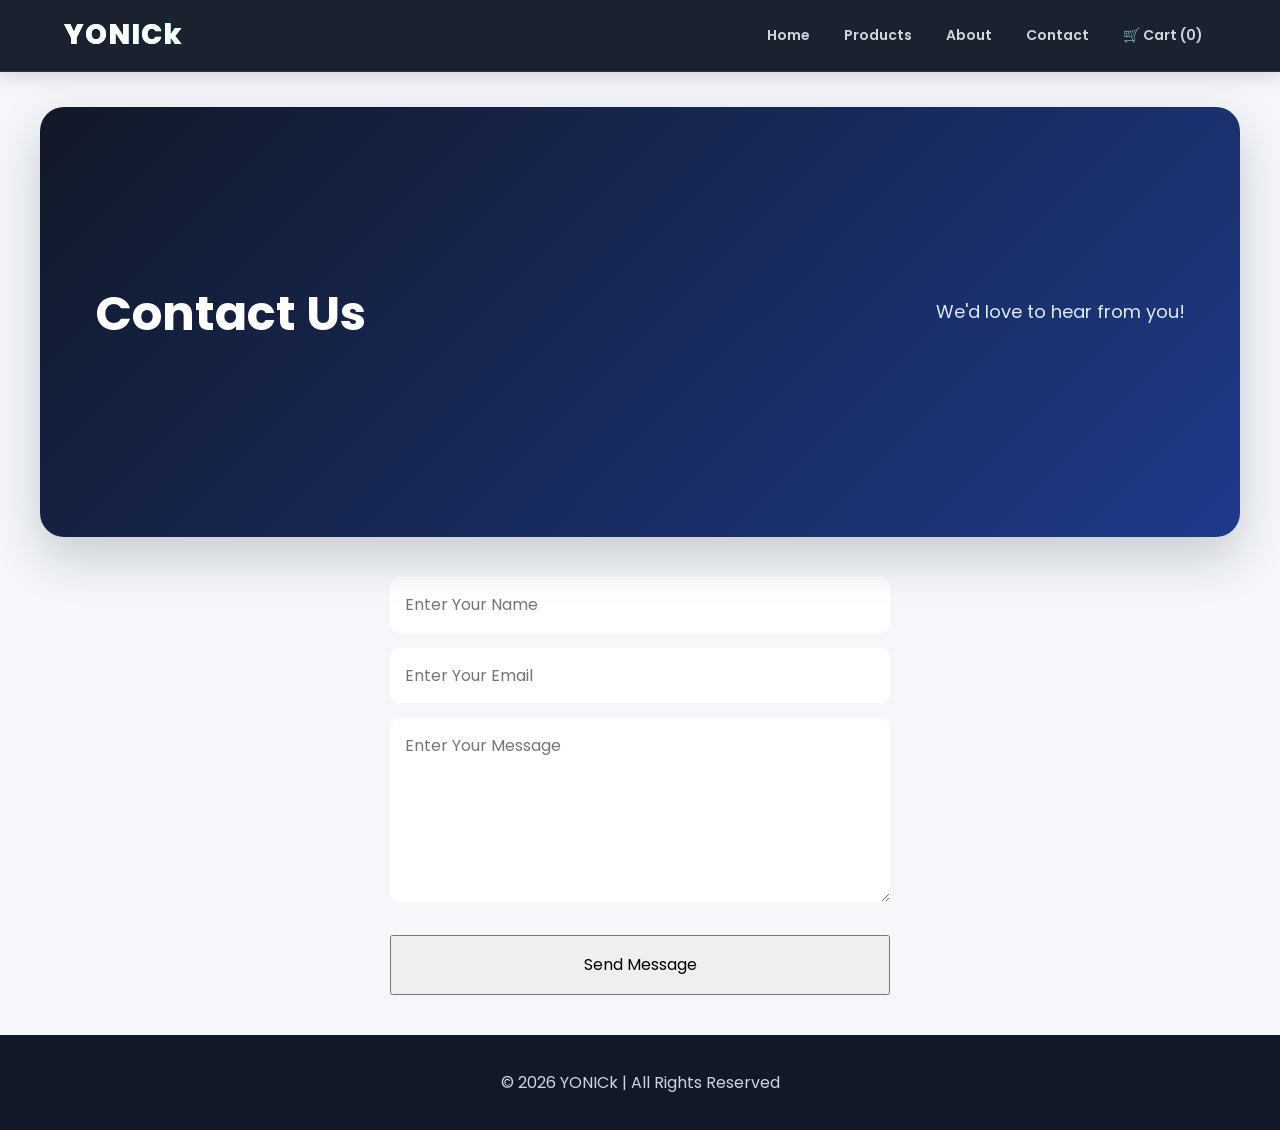
<file: contact.html>
<!DOCTYPE html>
<html lang="en">

<head>

<meta charset="UTF-8">

<meta name="viewport" content="width=device-width, initial-scale=1.0">

<title>Contact | YONICk</title>

<link rel="stylesheet" href="css/style.css">

</head>

<body>

<header>

<h1 class="logo">YONICk</h1>

<nav>

<a href="index.html">Home</a>

<a href="products.html">Products</a>

<a href="about.html">About</a>

<a href="contact.html">Contact</a>

<a href="cart.html">
🛒 Cart (<span id="cart-count">0</span>)
</a>

</nav>

</header>

<main>

<section class="hero">

<h2>Contact Us</h2>

<p>We'd love to hear from you!</p>

</section>

<section style="width:500px; margin:40px auto;">

<form>

<input
type="text"
placeholder="Enter Your Name"
required
style="width:100%;padding:15px;margin-bottom:15px;border-radius:10px;border:none;">

<input
type="email"
placeholder="Enter Your Email"
required
style="width:100%;padding:15px;margin-bottom:15px;border-radius:10px;border:none;">

<textarea
placeholder="Enter Your Message"
rows="6"
style="width:100%;padding:15px;border-radius:10px;border:none;"></textarea>

<br><br>

<button
type="submit"
style="width:100%;padding:15px;">
Send Message
</button>

</form>

</section>

</main>

<footer>

<p>&copy; 2026 YONICk | All Rights Reserved</p>

</footer>

<script src="js/cart.js"></script>

</body>

</html>
</file>
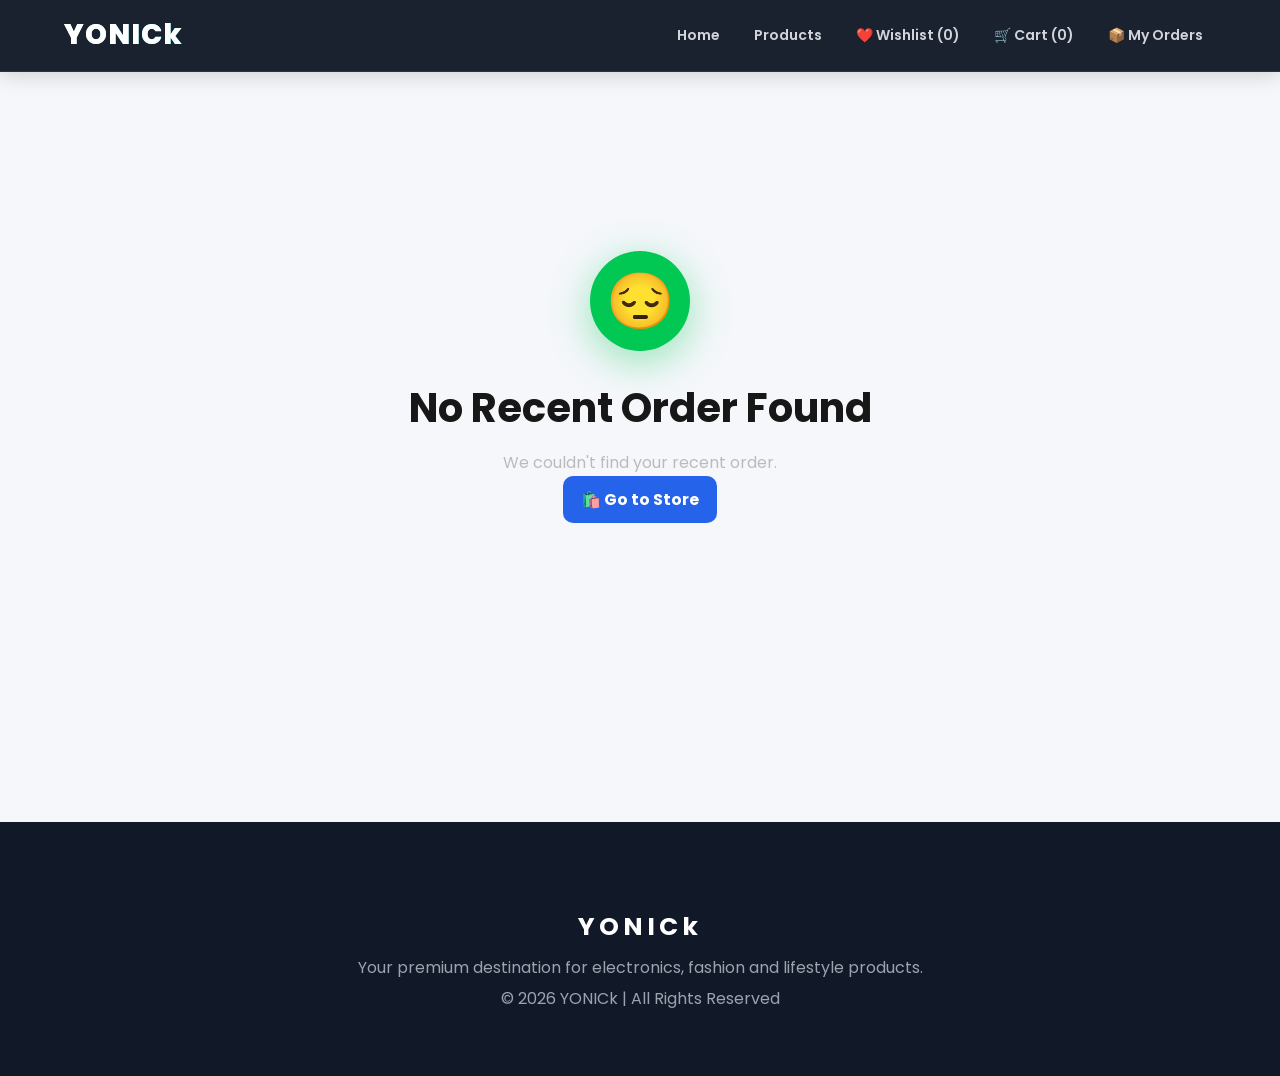
<file: order-succecc.html>
<!DOCTYPE html>
<html lang="en">

<head>

    <meta charset="UTF-8">

    <meta
        name="viewport"
        content="width=device-width, initial-scale=1.0">

    <title>Order Successful | YONICk</title>

    <link
        rel="stylesheet"
        href="css/style.css">

</head>


<body>


<!-- ==========================================
     HEADER
========================================== -->

<header>

    <h1 class="logo">
        YONICk
    </h1>


    <nav>

        <a href="index.html">
            Home
        </a>

        <a href="products.html">
            Products
        </a>

        <a href="wishlist.html">
            ❤️ Wishlist
            (<span id="wishlist-count">0</span>)
        </a>

        <a href="cart.html">
            🛒 Cart
            (<span id="cart-count">0</span>)
        </a>

        <a href="orders.html">
            📦 My Orders
        </a>

    </nav>

</header>



<!-- ==========================================
     MAIN
========================================== -->

<main>


    <section class="success-page">


        <!-- SUCCESS ICON -->

        <div class="success-icon">
            ✅
        </div>



        <!-- TITLE -->

        <h1>
            Order Placed Successfully!
        </h1>


        <p class="success-message">
            Thank you for shopping with YONICk.
            Your order has been received.
        </p>



        <!-- ORDER ID -->

        <div class="order-id-box">

            <span>
                Order ID
            </span>

            <strong id="success-order-id">
                YON00000000
            </strong>

        </div>



        <!-- ======================================
             ORDER INFORMATION
        ======================================= -->

        <div class="success-layout">


            <!-- ORDER DETAILS -->

            <section class="success-card">

                <h2>
                    📦 Order Details
                </h2>


                <div id="success-items"></div>


                <hr>


                <div class="success-row">

                    <span>
                        Payment
                    </span>

                    <strong id="success-payment">
                        -
                    </strong>

                </div>


                <div class="success-row">

                    <span>
                        Order Date
                    </span>

                    <strong id="success-date">
                        -
                    </strong>

                </div>


                <div class="success-row total-row">

                    <span>
                        Total Paid
                    </span>

                    <strong id="success-total">
                        ₹0
                    </strong>

                </div>

            </section>



            <!-- DELIVERY DETAILS -->

            <section class="success-card">

                <h2>
                    🚚 Delivery Address
                </h2>


                <div
                    id="success-address"
                    class="delivery-address">

                </div>


                <div class="delivery-status">

                    <span>
                        🟢
                    </span>

                    <div>

                        <strong>
                            Order Confirmed
                        </strong>

                        <p>
                            Your order will be
                            delivered soon.
                        </p>

                    </div>

                </div>

            </section>

        </div>



        <!-- ======================================
             ACTION BUTTONS
        ======================================= -->

        <div class="success-buttons">


            <a
                href="index.html"
                class="success-btn primary">

                🛍️ Continue Shopping

            </a>


            <a
                href="orders.html"
                class="success-btn secondary">

                📦 View My Orders

            </a>


        </div>


    </section>

</main>



<!-- ==========================================
     FOOTER
========================================== -->

<footer>

    <div class="footer-content">

        <h2>
            YONICk
        </h2>

        <p>
            Your premium destination for
            electronics, fashion and
            lifestyle products.
        </p>

        <p>
            © 2026 YONICk |
            All Rights Reserved
        </p>

    </div>

</footer>



<!-- ==========================================
     JAVASCRIPT
========================================== -->

<script src="js/products.js"></script>

<script src="js/cart.js"></script>

<script src="js/orders.js"></script>


<script>


// ==========================================
// PAGE LOAD
// ==========================================

document.addEventListener(
    "DOMContentLoaded",
    function () {

        updateCartCount();

        updateWishlistCount();

        loadOrder();

    }
);



// ==========================================
// WISHLIST COUNT
// ==========================================

function updateWishlistCount() {

    const wishlist =
        JSON.parse(
            localStorage.getItem("wishlist")
        ) || [];


    const element =
        document.getElementById(
            "wishlist-count"
        );


    if (element) {

        element.textContent =
            wishlist.length;

    }

}



// ==========================================
// LOAD ORDER
// ==========================================

function loadOrder() {


    const order =
        JSON.parse(
            localStorage.getItem(
                "lastOrder"
            )
        );


    // ======================================
    // NO ORDER FOUND
    // ======================================

    if (!order) {

        document.querySelector(
            ".success-page"
        ).innerHTML = `

            <div class="success-icon">
                😔
            </div>

            <h1>
                No Recent Order Found
            </h1>

            <p class="success-message">

                We couldn't find your
                recent order.

            </p>

            <a
                href="index.html"
                class="success-btn primary">

                🛍️ Go to Store

            </a>

        `;

        return;

    }



    // ======================================
    // SAVE ORDER TO ORDER HISTORY
    // ======================================

    saveOrderToHistory();



    // ======================================
    // ORDER ID
    // ======================================

    document.getElementById(
        "success-order-id"
    ).textContent =
        order.orderId;



    // ======================================
    // PAYMENT
    // ======================================

    document.getElementById(
        "success-payment"
    ).textContent =
        order.payment;



    // ======================================
    // DATE
    // ======================================

    document.getElementById(
        "success-date"
    ).textContent =
        order.date;



    // ======================================
    // TOTAL
    // ======================================

    document.getElementById(
        "success-total"
    ).textContent =
        formatPrice(
            order.total
        );



    // ======================================
    // PRODUCTS
    // ======================================

    const itemsContainer =
        document.getElementById(
            "success-items"
        );


    itemsContainer.innerHTML = "";


    order.items.forEach(
        item => {

            const itemTotal =
                item.price *
                item.quantity;


            itemsContainer.innerHTML += `

                <div class="success-item">

                    <div class="success-product">

                        <img
                            src="${item.image}"
                            alt="${item.name}"
                            onerror="
                            this.src='images/iphone.jpg'
                            "
                        >

                        <div>

                            <strong>
                                ${item.name}
                            </strong>

                            <span>
                                ${item.category}
                            </span>

                            <small>
                                Quantity:
                                ${item.quantity}
                            </small>

                        </div>

                    </div>


                    <strong>

                        ₹${itemTotal.toLocaleString("en-IN")}

                    </strong>

                </div>

            `;

        }
    );



    // ======================================
    // DELIVERY ADDRESS
    // ======================================

    const address =
        document.getElementById(
            "success-address"
        );


    address.innerHTML = `

        <strong>
            ${order.customer.name}
        </strong>

        <p>
            ${order.customer.address}
        </p>

        <p>
            ${order.customer.city},
            ${order.customer.state}
            - ${order.customer.pincode}
        </p>

        <p>
            📱 ${order.customer.phone}
        </p>

        <p>
            📧 ${order.customer.email}
        </p>

    `;

}

</script>


</body>

</html>
</file>
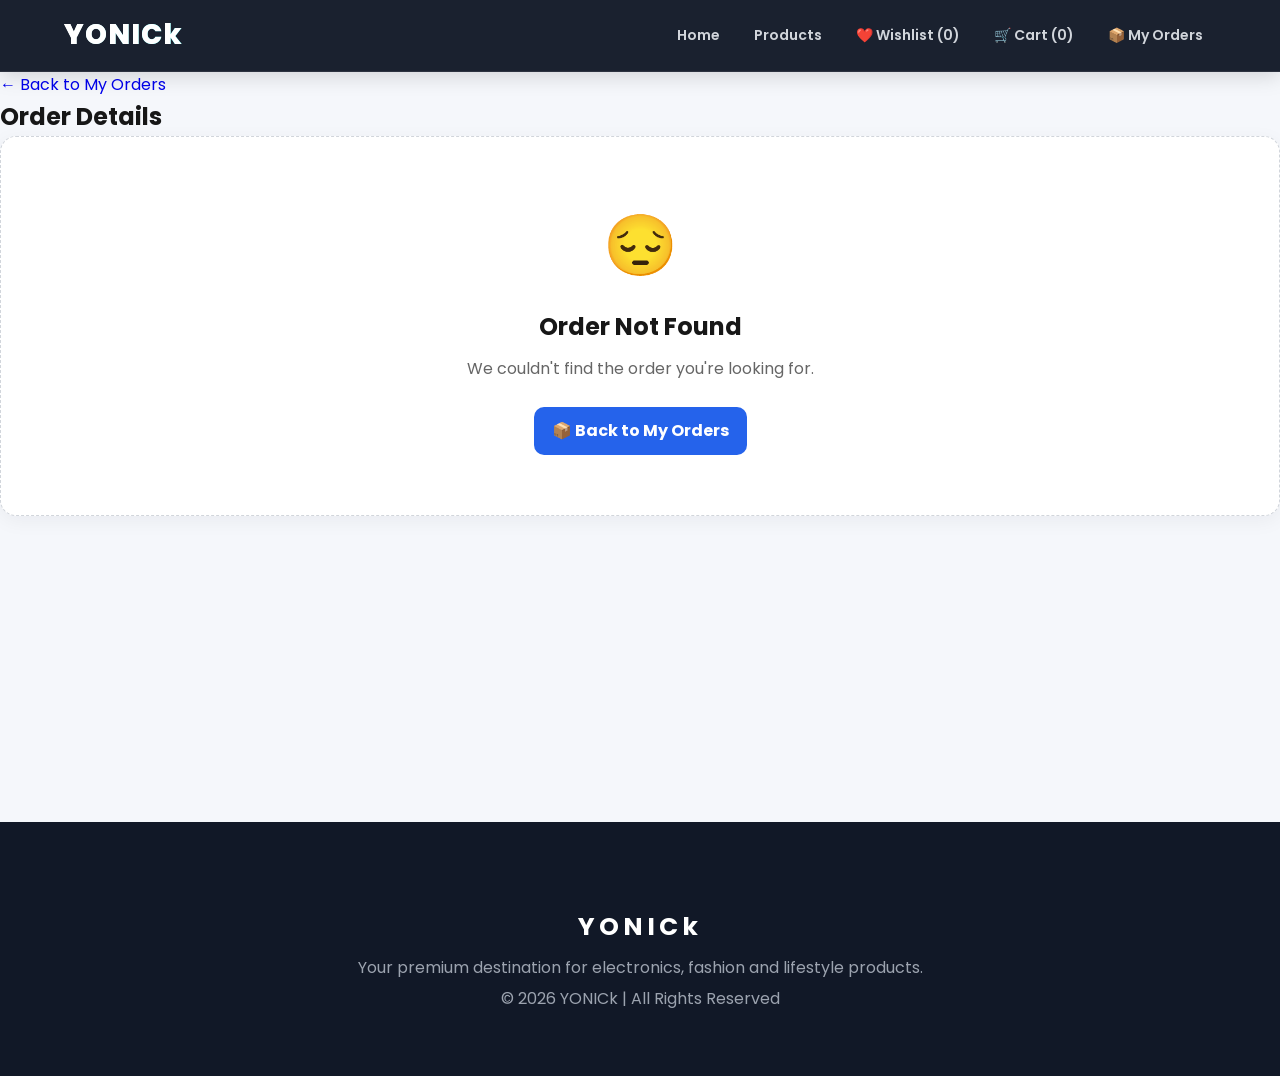
<file: orders-details.html>
<!DOCTYPE html>
<html lang="en">

<head>

    <meta charset="UTF-8">

    <meta
        name="viewport"
        content="width=device-width, initial-scale=1.0">

    <title>Order Details | YONICk</title>

    <link
        rel="stylesheet"
        href="css/style.css">

</head>


<body>


<!-- ==========================================
     HEADER
========================================== -->

<header>

    <h1 class="logo">
        YONICk
    </h1>


    <nav>

        <a href="index.html">
            Home
        </a>

        <a href="products.html">
            Products
        </a>

        <a href="wishlist.html">
            ❤️ Wishlist
            (<span id="wishlist-count">0</span>)
        </a>

        <a href="cart.html">
            🛒 Cart
            (<span id="cart-count">0</span>)
        </a>

        <a href="orders.html">
            📦 My Orders
        </a>

    </nav>

</header>



<!-- ==========================================
     MAIN
========================================== -->

<main>

    <section class="order-details-container">

        <div class="order-details-top">

            <a
                href="orders.html"
                class="back-orders">

                ← Back to My Orders

            </a>

        </div>


        <!-- PAGE TITLE -->

        <h1>
            Order Details
        </h1>


        <!-- ORDER CONTENT -->

        <div id="order-details">

            <!-- Order will be loaded here -->

        </div>

    </section>

</main>



<!-- ==========================================
     FOOTER
========================================== -->

<footer>

    <div class="footer-content">

        <h2>
            YONICk
        </h2>

        <p>
            Your premium destination for
            electronics, fashion and
            lifestyle products.
        </p>

        <p>
            © 2026 YONICk |
            All Rights Reserved
        </p>

    </div>

</footer>



<!-- ==========================================
     JAVASCRIPT
========================================== -->

<script src="js/cart.js"></script>

<script src="js/orders.js"></script>

<script src="js/order-details.js"></script>


</body>

</html>
</file>
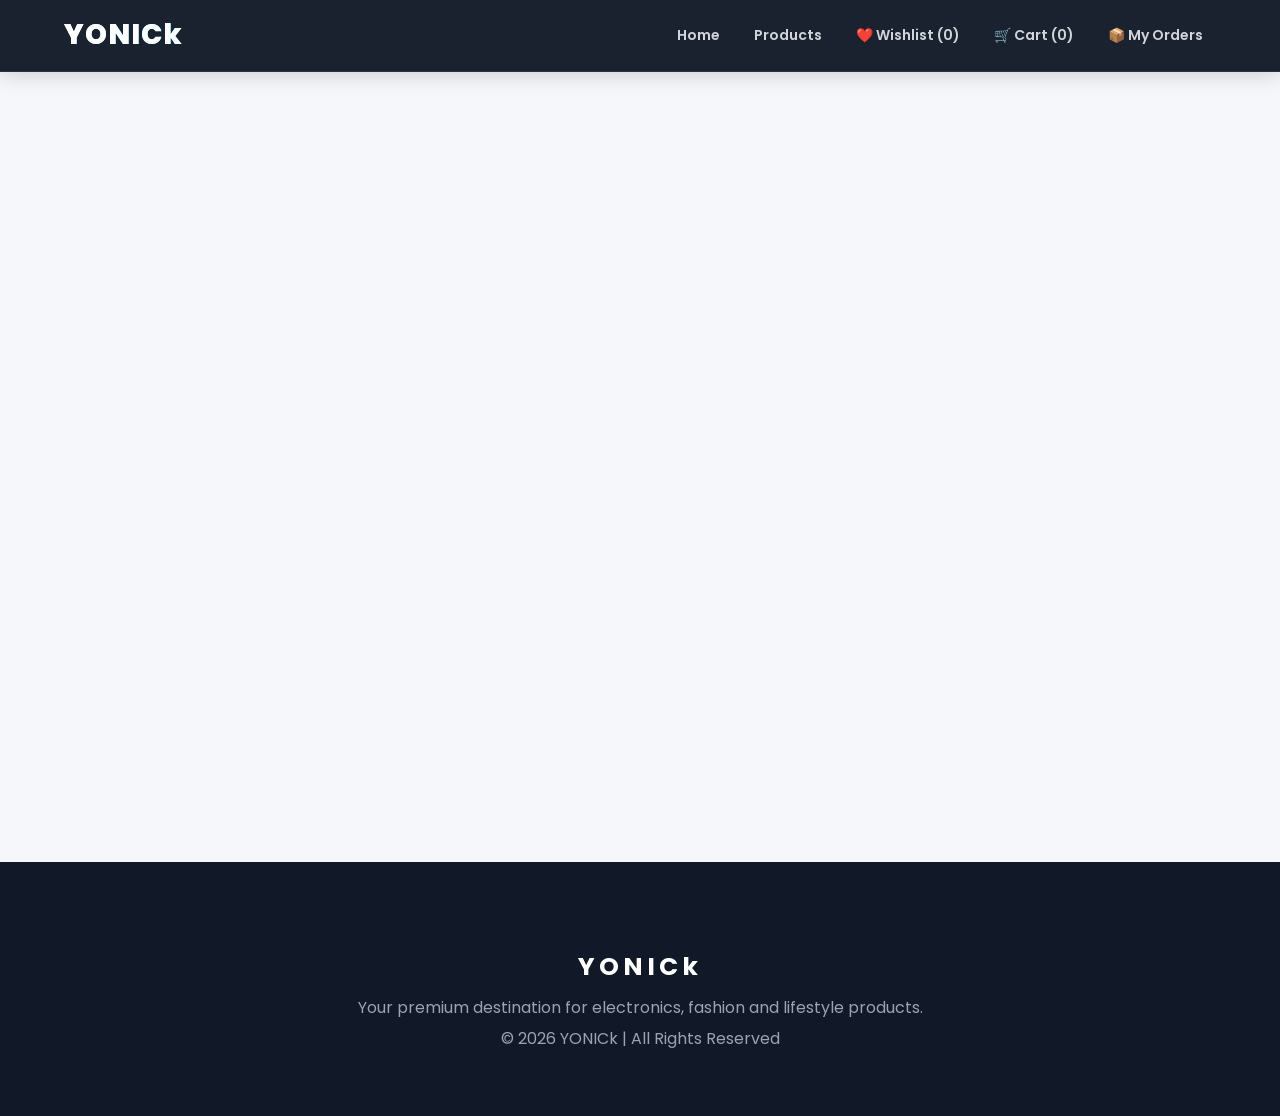
<file: product-details.html>
<!DOCTYPE html>
<html lang="en">

<head>

    <meta charset="UTF-8">

    <meta
        name="viewport"
        content="width=device-width, initial-scale=1.0">

    <title>Product Details | YONICk</title>

    <link
        rel="stylesheet"
        href="css/style.css">

</head>


<body>


<!-- ==========================================
     HEADER
========================================== -->

<header>

    <h1 class="logo">
        YONICk
    </h1>

    <nav>

        <a href="index.html">
            Home
        </a>

        <a href="products.html">
            Products
        </a>

        <a href="wishlist.html">
            ❤️ Wishlist
            (<span id="wishlist-count">0</span>)
        </a>

        <a href="cart.html">
            🛒 Cart
            (<span id="cart-count">0</span>)
        </a>

        <a href="orders.html">
            📦 My Orders
        </a>

    </nav>

</header>



<!-- ==========================================
     PRODUCT DETAILS
========================================== -->

<main>

    <section
        id="product-details"
        class="product-details-container">

        <!-- Product will be loaded here -->

    </section>

</main>



<!-- ==========================================
     FOOTER
========================================== -->

<footer>

    <div class="footer-content">

        <h2>
            YONICk
        </h2>

        <p>
            Your premium destination for
            electronics, fashion and lifestyle
            products.
        </p>

        <p>
            © 2026 YONICk |
            All Rights Reserved
        </p>

    </div>

</footer>



<!-- ==========================================
     JAVASCRIPT
========================================== -->

<script src="js/script.js"></script>

<script src="js/cart.js"></script>

<script src="js/wishlist.js"></script>

<script src="js/product-details.js"></script>


</body>

</html>
</file>
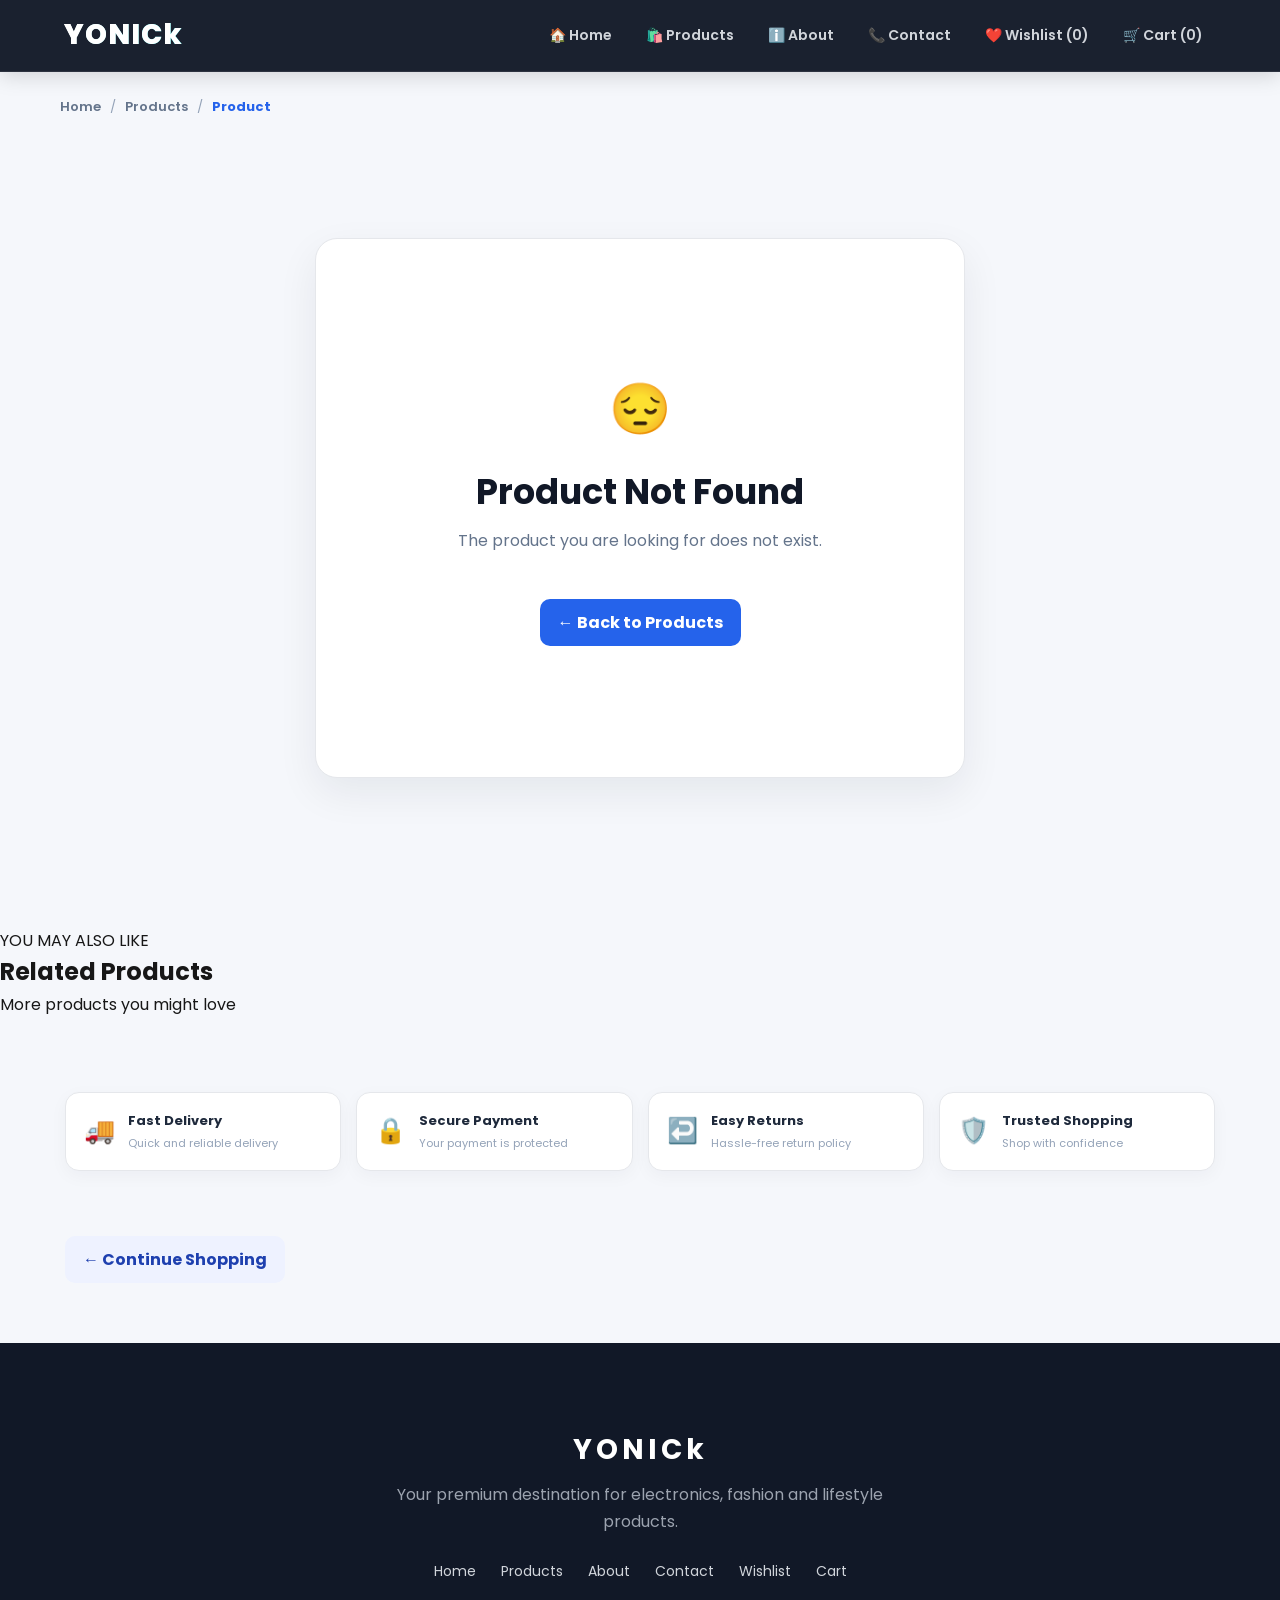
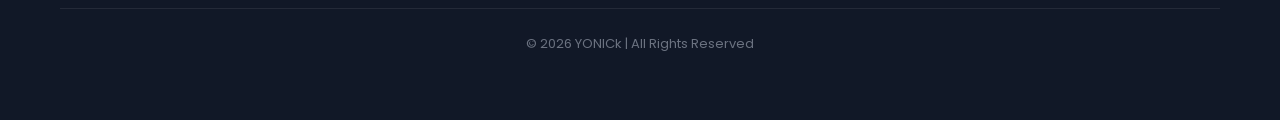
<file: product.html>
<!DOCTYPE html>
<html lang="en">

<head>

    <meta charset="UTF-8">

    <meta
        name="viewport"
        content="width=device-width, initial-scale=1.0">

    <title>Product | YONICk</title>

    <link
        rel="stylesheet"
        href="css/style.css">

</head>


<body>


<!-- ==========================================
     HEADER
========================================== -->

<header>

    <a
        href="index.html"
        class="logo">

        YONICk

    </a>


    <nav>

        <a href="index.html">
            🏠 Home
        </a>

        <a href="products.html">
            🛍️ Products
        </a>

        <a href="about.html">
            ℹ️ About
        </a>

        <a href="contact.html">
            📞 Contact
        </a>


        <!-- WISHLIST -->

        <a href="wishlist.html">

            ❤️ Wishlist
            (<span id="wishlist-count">0</span>)

        </a>


        <!-- CART -->

        <a href="cart.html">

            🛒 Cart
            (<span id="cart-count">0</span>)

        </a>

    </nav>

</header>



<!-- ==========================================
     MAIN
========================================== -->

<main>


    <!-- ======================================
         BREADCRUMB
    ======================================= -->

    <div class="product-breadcrumb">

        <a href="index.html">
            Home
        </a>

        <span>
            /
        </span>

        <a href="products.html">
            Products
        </a>

        <span>
            /
        </span>

        <strong>
            Product
        </strong>

    </div>



    <!-- ======================================
         PRODUCT DETAIL
    ======================================= -->

    <section
        id="product-detail"
        class="product-detail-page">

        <!-- Product loaded by product.js -->

    </section>



    <!-- ======================================
         RELATED PRODUCTS
    ======================================= -->

    <section class="related-products">

        <div class="related-heading">

            <span>
                YOU MAY ALSO LIKE
            </span>

            <h2>
                Related Products
            </h2>

            <p>
                More products you might love
            </p>

        </div>


        <div
            id="related-products"
            class="products">

            <!-- Related products loaded by product.js -->

        </div>

    </section>



    <!-- ======================================
         TRUST FEATURES
    ======================================= -->

    <section class="product-trust">


        <div class="trust-item">

            <span>
                🚚
            </span>

            <div>

                <strong>
                    Fast Delivery
                </strong>

                <p>
                    Quick and reliable delivery
                </p>

            </div>

        </div>



        <div class="trust-item">

            <span>
                🔒
            </span>

            <div>

                <strong>
                    Secure Payment
                </strong>

                <p>
                    Your payment is protected
                </p>

            </div>

        </div>



        <div class="trust-item">

            <span>
                ↩️
            </span>

            <div>

                <strong>
                    Easy Returns
                </strong>

                <p>
                    Hassle-free return policy
                </p>

            </div>

        </div>



        <div class="trust-item">

            <span>
                🛡️
            </span>

            <div>

                <strong>
                    Trusted Shopping
                </strong>

                <p>
                    Shop with confidence
                </p>

            </div>

        </div>


    </section>



    <!-- ======================================
         BACK TO PRODUCTS
    ======================================= -->

    <div class="product-back">

        <a
            href="products.html"
            class="success-btn secondary">

            ← Continue Shopping

        </a>

    </div>


</main>



<!-- ==========================================
     FOOTER
========================================== -->

<footer>

    <div class="footer-content">


        <div class="footer-brand">

            <h2>
                YONICk
            </h2>


            <p>
                Your premium destination for
                electronics, fashion and
                lifestyle products.
            </p>

        </div>



        <div class="footer-links">

            <a href="index.html">
                Home
            </a>

            <a href="products.html">
                Products
            </a>

            <a href="about.html">
                About
            </a>

            <a href="contact.html">
                Contact
            </a>

            <a href="wishlist.html">
                Wishlist
            </a>

            <a href="cart.html">
                Cart
            </a>

        </div>



        <div class="footer-bottom">

            <p>
                © 2026 YONICk |
                All Rights Reserved
            </p>

        </div>


    </div>

</footer>



<!-- ==========================================
     JAVASCRIPT
========================================== -->

<script src="js/products.js"></script>

<script src="js/cart.js"></script>

<script src="js/wishlist.js"></script>

<script src="js/product.js"></script>


</body>

</html>
</file>
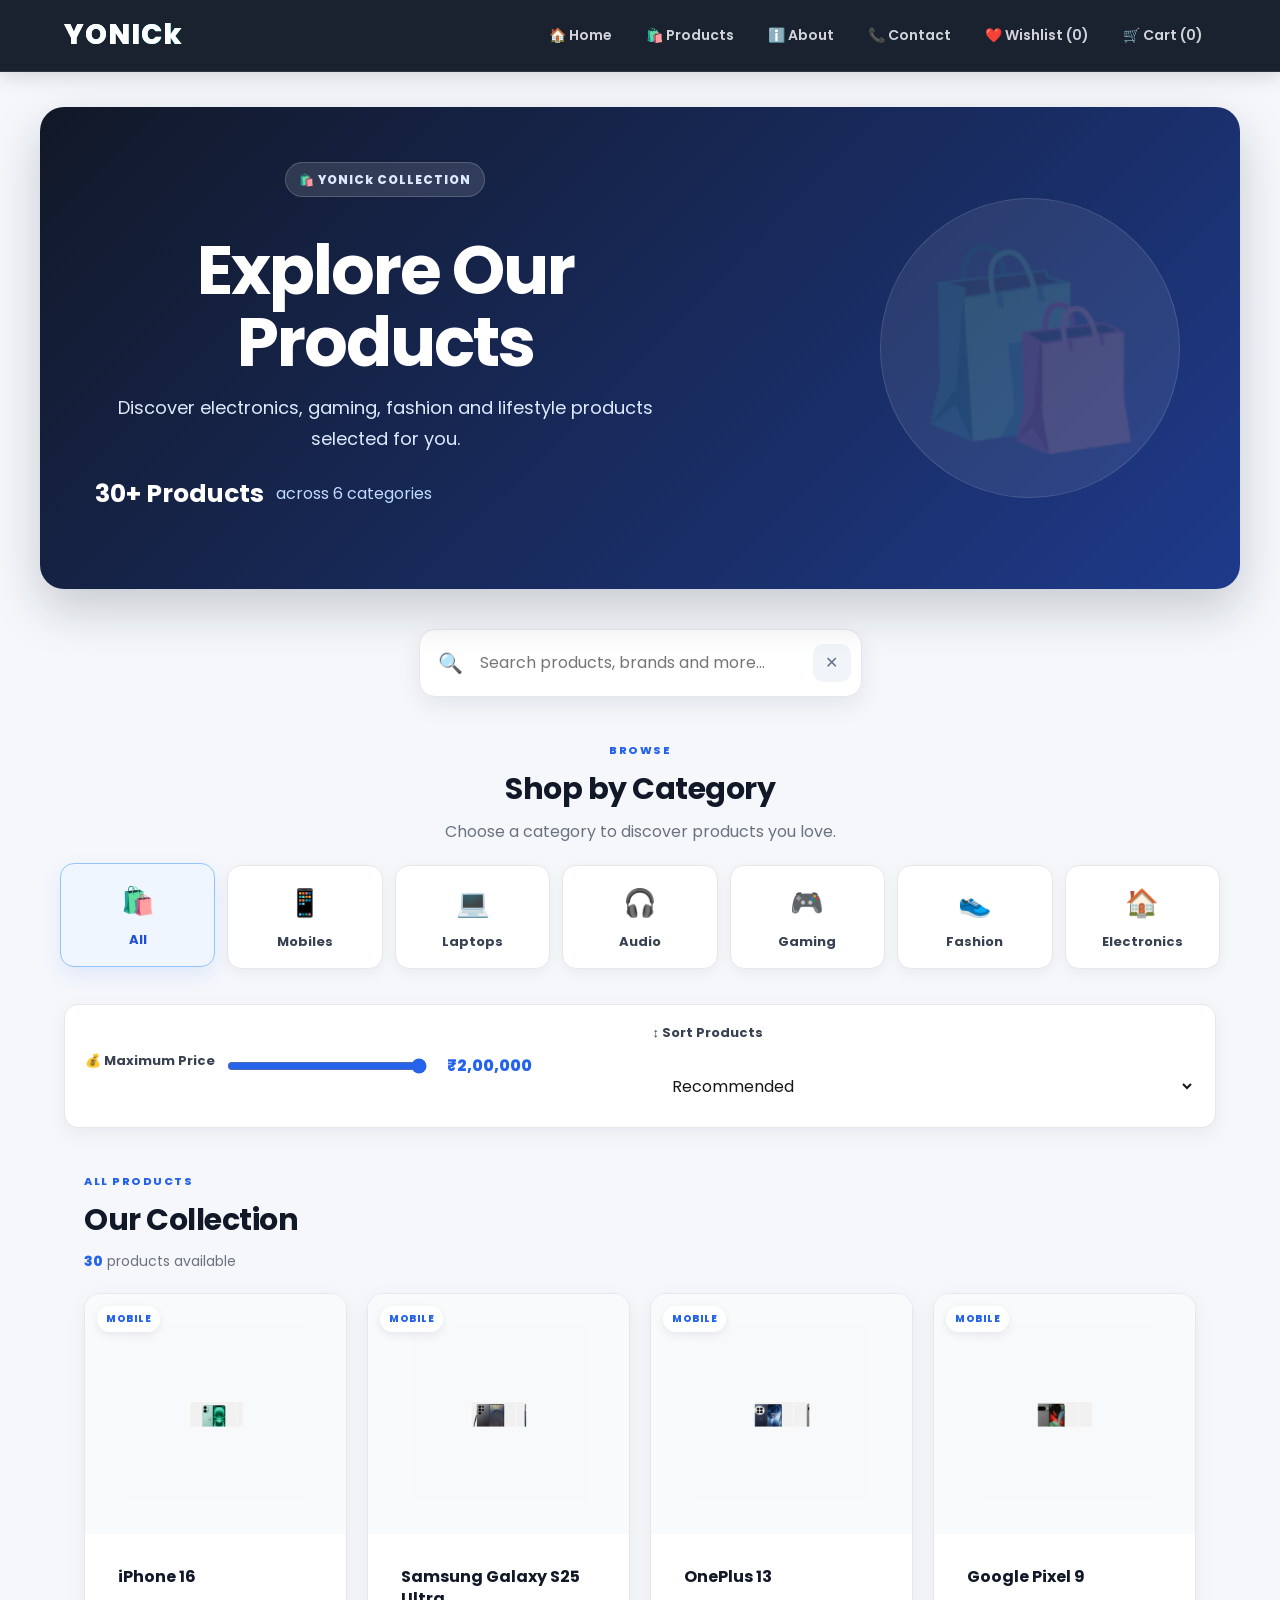
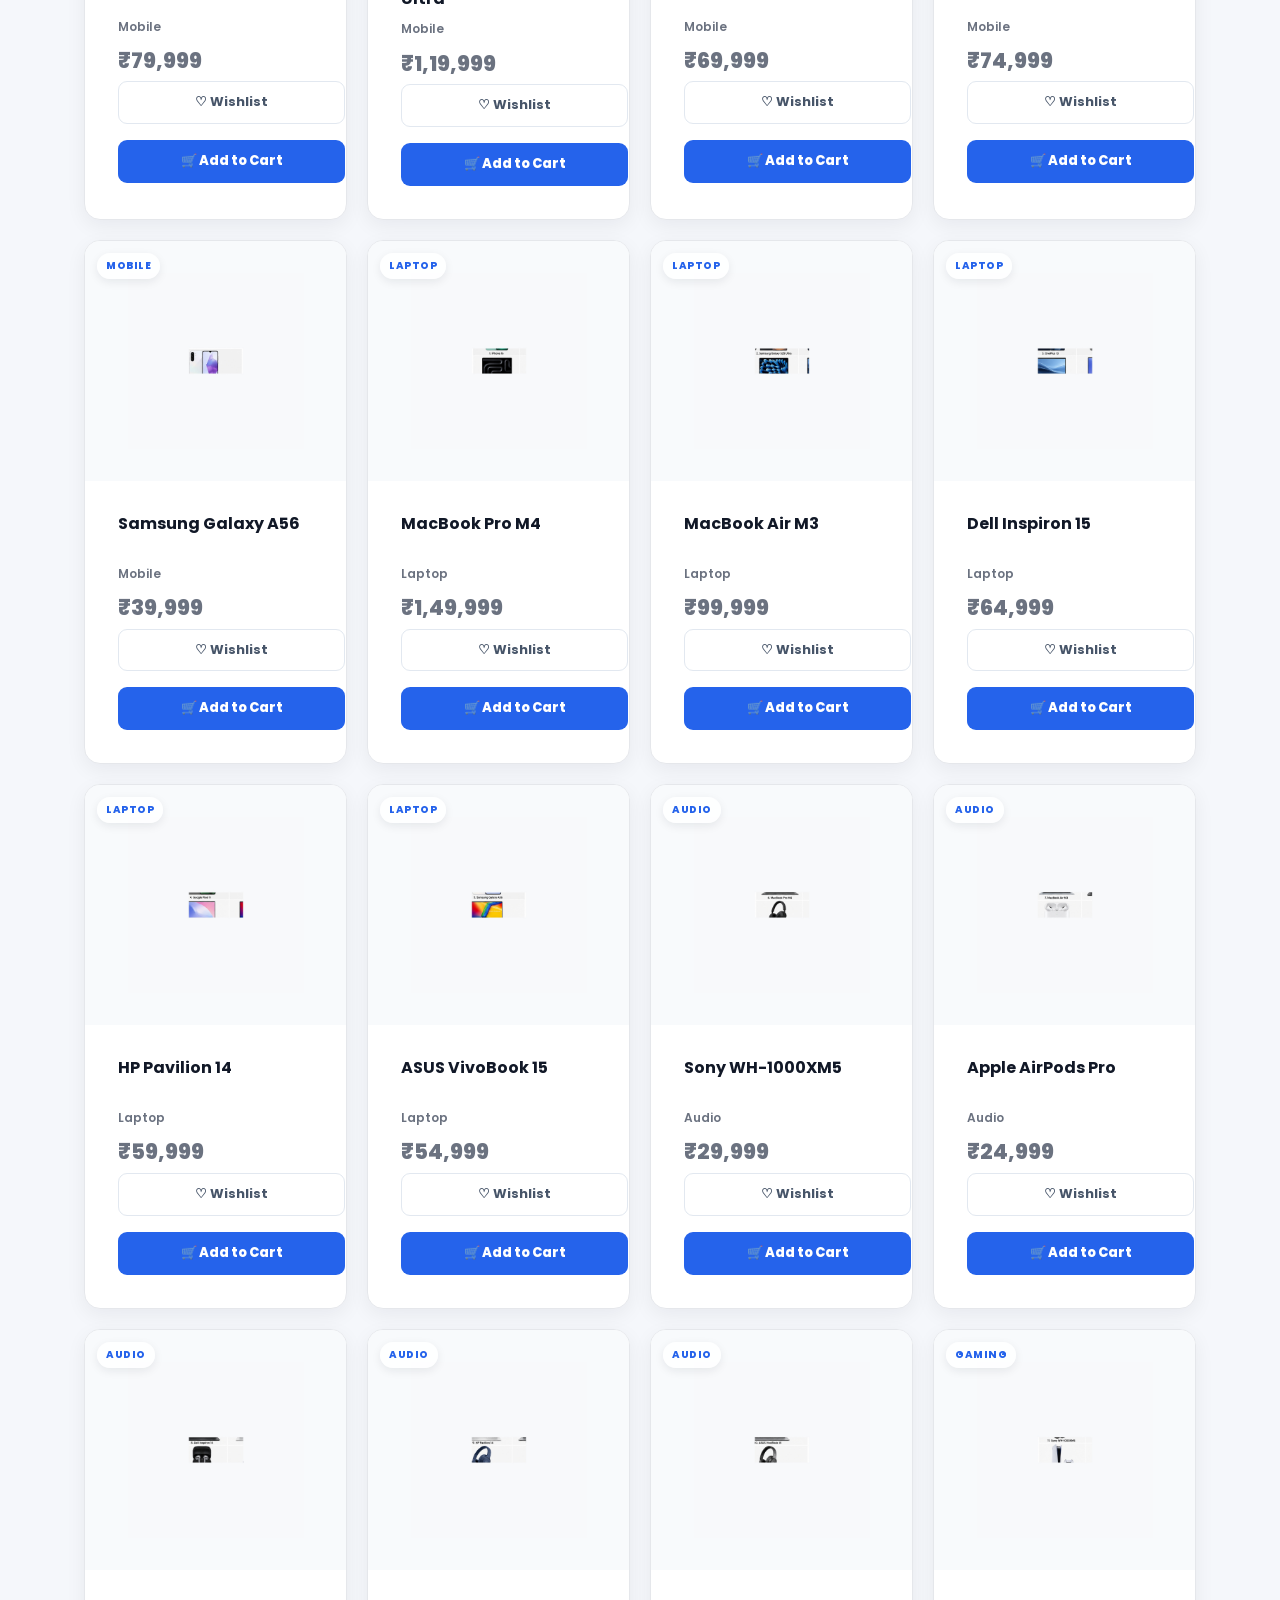
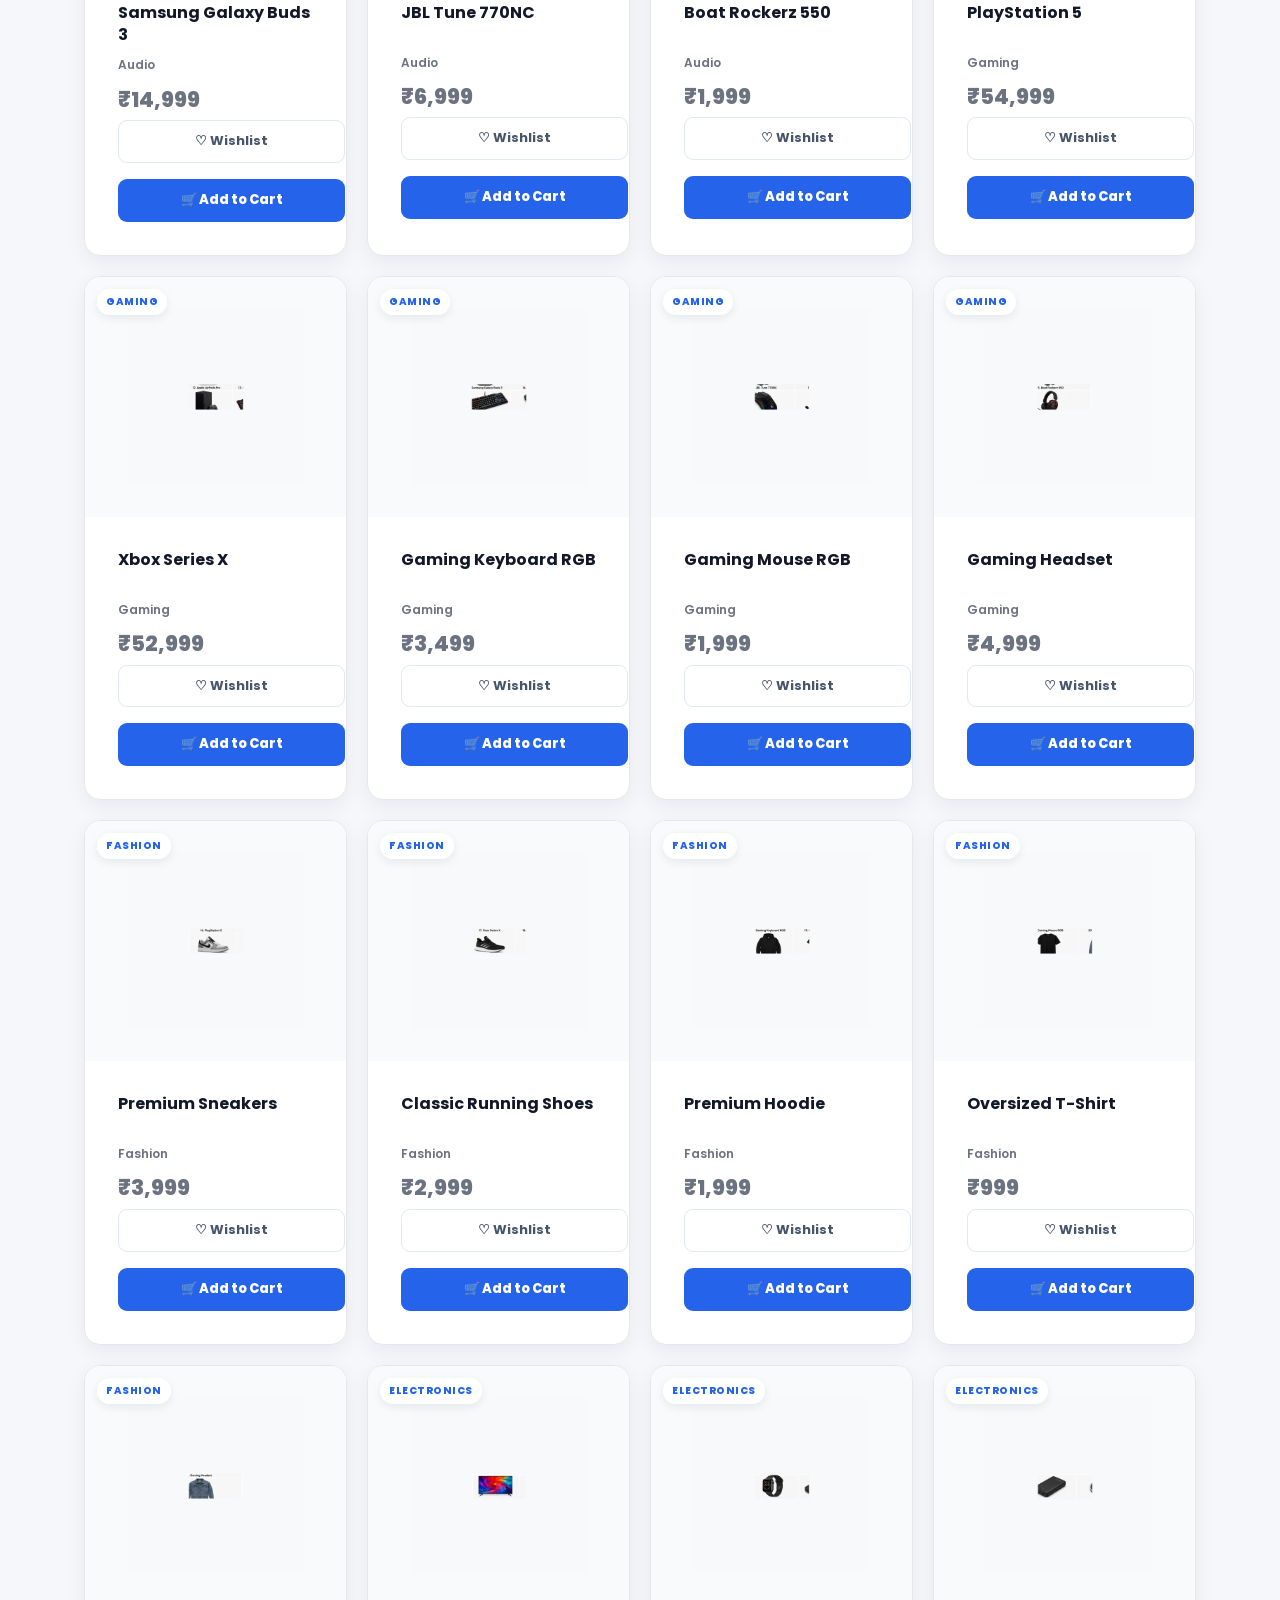
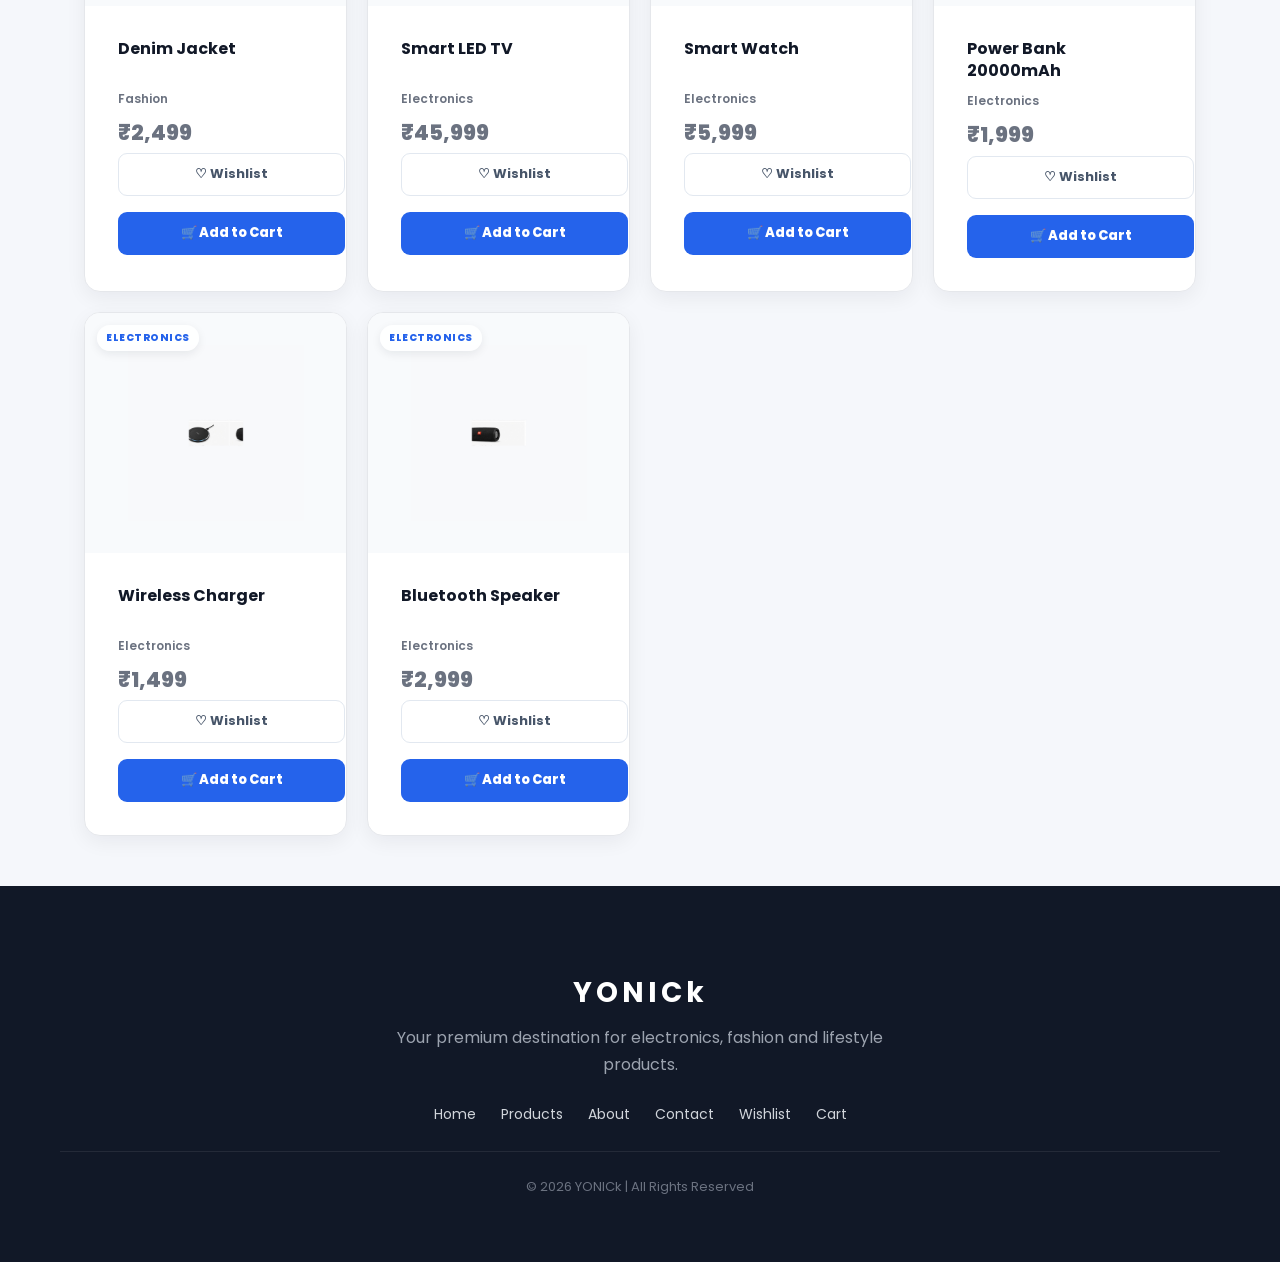
<file: products.html>
<!DOCTYPE html>
<html lang="en">

<head>

    <meta charset="UTF-8">

    <meta
        name="viewport"
        content="width=device-width, initial-scale=1.0">

    <title>Products | YONICk</title>

    <link
        rel="stylesheet"
        href="css/style.css">

</head>


<body>


<!-- ==========================================
     HEADER
========================================== -->

<header>

    <a
        href="index.html"
        class="logo">

        YONICk

    </a>


    <nav>

        <a href="index.html">
            🏠 Home
        </a>

        <a
            href="products.html"
            class="active">

            🛍️ Products

        </a>

        <a href="about.html">
            ℹ️ About
        </a>

        <a href="contact.html">
            📞 Contact
        </a>


        <!-- WISHLIST -->

        <a href="wishlist.html">

            ❤️ Wishlist
            (<span id="wishlist-count">0</span>)

        </a>


        <!-- CART -->

        <a href="cart.html">

            🛒 Cart
            (<span id="cart-count">0</span>)

        </a>

    </nav>

</header>



<!-- ==========================================
     MAIN
========================================== -->

<main>


    <!-- ======================================
         PRODUCTS HERO
    ======================================= -->

    <section class="hero products-hero">

        <div class="hero-content">

            <span class="sale-badge">
                🛍️ YONICk COLLECTION
            </span>


            <h1>
                Explore Our
                <br>
                Products
            </h1>


            <p>
                Discover electronics, gaming,
                fashion and lifestyle products
                selected for you.
            </p>


            <div class="hero-highlight">

                <strong>
                    30+ Products
                </strong>

                <span>
                    across 6 categories
                </span>

            </div>

        </div>


        <div class="hero-decoration">

            <div class="hero-circle">
                🛍️
            </div>

        </div>

    </section>



    <!-- ======================================
         SEARCH
    ======================================= -->

    <section class="search-section">

        <div class="home-search">

            <span>
                🔍
            </span>


            <input
                type="text"
                id="search"
                placeholder="Search products, brands and more..."
            >


            <button
                id="clear-search"
                aria-label="Clear search">

                ✕

            </button>

        </div>

    </section>



    <!-- ======================================
         CATEGORIES
    ======================================= -->

    <section class="categories">

        <div class="section-heading">

            <div>

                <span class="section-eyebrow">
                    BROWSE
                </span>


                <h2>
                    Shop by Category
                </h2>


                <p>
                    Choose a category to discover
                    products you love.
                </p>

            </div>

        </div>


        <div class="category-container">


            <button
                class="category-btn active"
                onclick="filterCategory('All')">

                <span>
                    🛍️
                </span>

                <strong>
                    All
                </strong>

            </button>


            <button
                class="category-btn"
                onclick="filterCategory('Mobile')">

                <span>
                    📱
                </span>

                <strong>
                    Mobiles
                </strong>

            </button>


            <button
                class="category-btn"
                onclick="filterCategory('Laptop')">

                <span>
                    💻
                </span>

                <strong>
                    Laptops
                </strong>

            </button>


            <button
                class="category-btn"
                onclick="filterCategory('Audio')">

                <span>
                    🎧
                </span>

                <strong>
                    Audio
                </strong>

            </button>


            <button
                class="category-btn"
                onclick="filterCategory('Gaming')">

                <span>
                    🎮
                </span>

                <strong>
                    Gaming
                </strong>

            </button>


            <button
                class="category-btn"
                onclick="filterCategory('Fashion')">

                <span>
                    👟
                </span>

                <strong>
                    Fashion
                </strong>

            </button>


            <button
                class="category-btn"
                onclick="filterCategory('Electronics')">

                <span>
                    🏠
                </span>

                <strong>
                    Electronics
                </strong>

            </button>

        </div>

    </section>



    <!-- ======================================
         FILTERS
    ======================================= -->

    <section class="filter-section home-filter">


        <div class="filter-item">

            <label for="price-filter">
                💰 Maximum Price
            </label>


            <input
                type="range"
                id="price-filter"
                min="500"
                max="200000"
                value="200000"
                step="500"
            >


            <span id="price-value">
                ₹2,00,000
            </span>

        </div>


        <div class="filter-item">

            <label for="sort-products">
                ↕️ Sort Products
            </label>


            <select id="sort-products">

                <option value="default">
                    Recommended
                </option>

                <option value="low">
                    Price: Low → High
                </option>

                <option value="high">
                    Price: High → Low
                </option>

                <option value="az">
                    Name: A → Z
                </option>

                <option value="za">
                    Name: Z → A
                </option>

            </select>

        </div>

    </section>



    <!-- ======================================
         PRODUCT HEADER
    ======================================= -->

    <section class="product-heading">

        <div>

            <span class="section-eyebrow">
                ALL PRODUCTS
            </span>


            <h2>
                Our Collection
            </h2>


            <p>

                <span id="product-count">
                    0
                </span>

                products available

            </p>

        </div>

    </section>



    <!-- ======================================
         PRODUCTS GRID
    ======================================= -->

    <div class="products"></div>



    <!-- ======================================
         NO PRODUCTS
    ======================================= -->

    <div
        id="no-products"
        class="no-products">

        <div>
            😔
        </div>


        <h2>
            No products found
        </h2>


        <p>
            Try changing your search,
            category or price filter.
        </p>


        <button onclick="resetFilters()">
            Reset Filters
        </button>

    </div>


</main>



<!-- ==========================================
     FOOTER
========================================== -->

<footer>

    <div class="footer-content">


        <div class="footer-brand">

            <h2>
                YONICk
            </h2>


            <p>
                Your premium destination for
                electronics, fashion and
                lifestyle products.
            </p>

        </div>


        <div class="footer-links">

            <a href="index.html">
                Home
            </a>

            <a href="products.html">
                Products
            </a>

            <a href="about.html">
                About
            </a>

            <a href="contact.html">
                Contact
            </a>

            <a href="wishlist.html">
                Wishlist
            </a>

            <a href="cart.html">
                Cart
            </a>

        </div>


        <div class="footer-bottom">

            <p>
                © 2026 YONICk |
                All Rights Reserved
            </p>

        </div>

    </div>

</footer>



<!-- ==========================================
     JAVASCRIPT
========================================== -->

<script src="js/products.js"></script>

<script src="js/cart.js"></script>

<script src="js/script.js"></script>


</body>

</html>
</file>
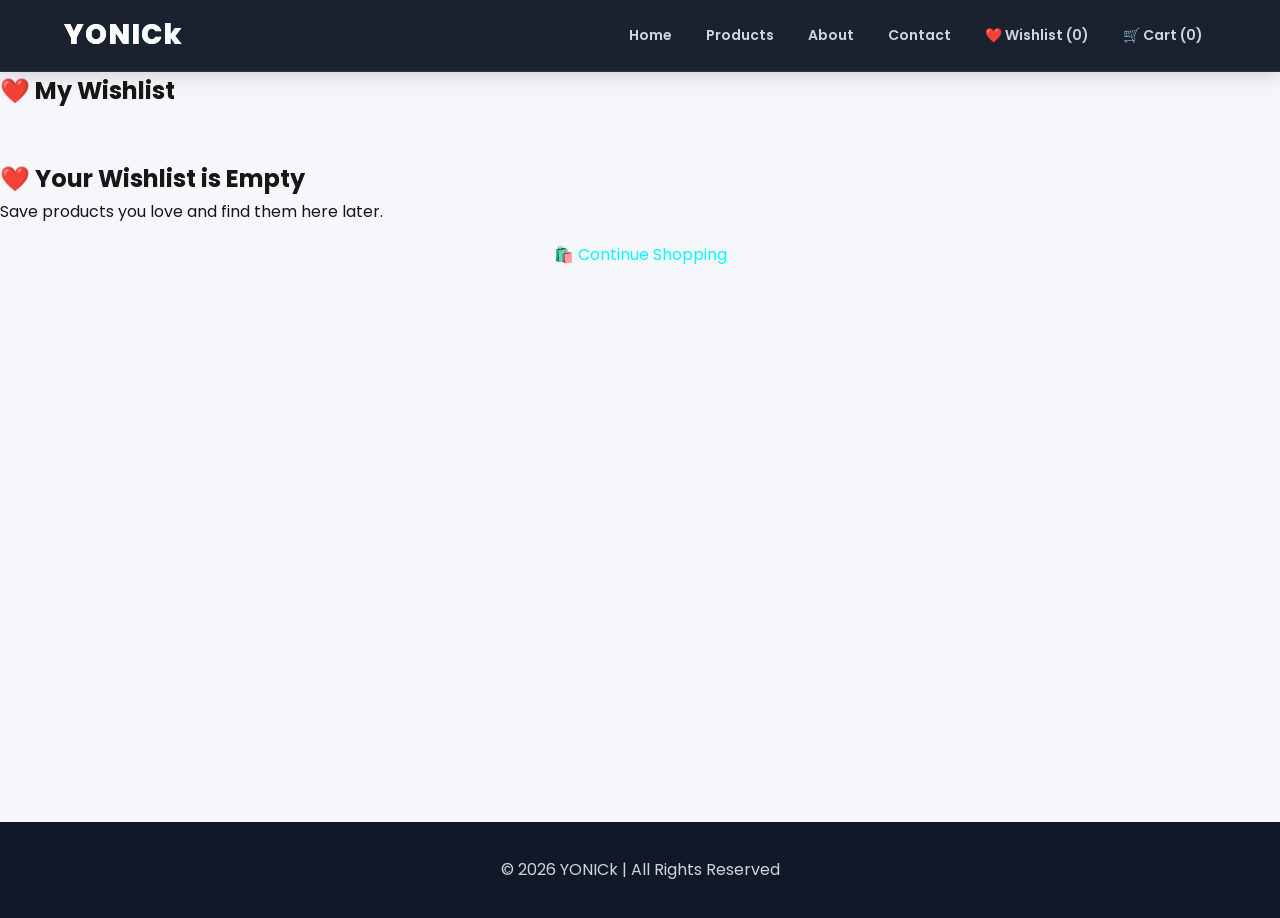
<file: wishlist.html>
<!DOCTYPE html>
<html lang="en">

<head>

    <meta charset="UTF-8">

    <meta
        name="viewport"
        content="width=device-width, initial-scale=1.0">

    <title>Wishlist | YONICk</title>

    <link
        rel="stylesheet"
        href="css/style.css">

</head>


<body>


<!-- ==========================
     HEADER
========================== -->

<header>

    <h1 class="logo">
        YONICk
    </h1>


    <nav>

        <a href="index.html">
            Home
        </a>

        <a href="products.html">
            Products
        </a>

        <a href="about.html">
            About
        </a>

        <a href="contact.html">
            Contact
        </a>

        <a href="wishlist.html">
            ❤️ Wishlist
            (<span id="wishlist-count">0</span>)
        </a>

        <a href="cart.html">
            🛒 Cart
            (<span id="cart-count">0</span>)
        </a>

    </nav>

</header>



<!-- ==========================
     MAIN
========================== -->

<main>


    <h2 class="heading">
        ❤️ My Wishlist
    </h2>


    <!-- Wishlist products -->

    <div
        id="wishlist-items"
        class="products">

    </div>


    <!-- Empty wishlist message -->

    <div
        id="empty-wishlist"
        class="empty-wishlist"
        style="display:none;">

        <h2>
            ❤️ Your Wishlist is Empty
        </h2>

        <p>
            Save products you love
            and find them here later.
        </p>

        <a
            href="index.html"
            class="continue-shopping">

            🛍️ Continue Shopping

        </a>

    </div>


</main>



<!-- ==========================
     FOOTER
========================== -->

<footer>

    <p>
        © 2026 YONICk |
        All Rights Reserved
    </p>

</footer>



<!-- ==========================
     JAVASCRIPT
========================== -->

<script src="js/products.js"></script>

<script src="js/cart.js"></script>

<script src="js/wishlist.js"></script>


</body>

</html>
</file>
<file: css/style.css>
@import url('https://fonts.googleapis.com/css2?family=Poppins:wght@300;400;500;600;700;800&display=swap');


/* ==========================
   RESET
========================== */

* {
    margin: 0;
    padding: 0;
    box-sizing: border-box;
    font-family: 'Poppins', sans-serif;
}


/* ==========================
   BODY
========================== */

body {

    background:
        linear-gradient(
            -45deg,
            #000000,
            #1f1c2c,
            #302b63,
            #000000
        );

    background-size: 400% 400%;

    animation: bgAnimation 12s ease infinite;

    color: white;

    min-height: 100vh;

}


@keyframes bgAnimation {

    0% {
        background-position: 0% 50%;
    }

    50% {
        background-position: 100% 50%;
    }

    100% {
        background-position: 0% 50%;
    }

}


/* ==========================
   HEADER
========================== */

header {

    display: flex;

    justify-content: space-between;

    align-items: center;

    padding: 18px 7%;

    background: rgba(0, 0, 0, .55);

    backdrop-filter: blur(15px);

    position: sticky;

    top: 0;

    z-index: 1000;

    border-bottom:
        1px solid rgba(255,255,255,.15);

}


.logo {

    font-size: 38px;

    font-weight: 800;

    letter-spacing: 7px;

    background:
        linear-gradient(
            90deg,
            #ffffff,
            #00ffff
        );

    -webkit-background-clip: text;

    color: transparent;

}


nav {

    display: flex;

    gap: 22px;

    align-items: center;

}


nav a {

    text-decoration: none;

    color: white;

    font-weight: 500;

    transition: .3s;

}


nav a:hover {

    color: #00ffff;

}


/* ==========================
   HERO
========================== */

.hero {

    min-height: 420px;

    display: flex;

    justify-content: center;

    align-items: center;

    text-align: center;

    padding: 70px 20px;

    background:
        linear-gradient(
            135deg,
            #6a11cb,
            #2575fc,
            #00c6ff
        );

    border-radius:
        0 0 40px 40px;

}


.hero-content {

    max-width: 800px;

}


.sale-badge {

    display: inline-block;

    padding: 8px 18px;

    border-radius: 30px;

    background: rgba(255,255,255,.2);

    border: 1px solid rgba(255,255,255,.4);

    margin-bottom: 20px;

    font-size: 13px;

    font-weight: 600;

}


.hero h2 {

    font-size: 48px;

    margin-bottom: 15px;

}


.hero p {

    font-size: 22px;

    margin-bottom: 30px;

}


.hero button {

    padding: 14px 35px;

    border: none;

    border-radius: 30px;

    background: white;

    color: #2575fc;

    font-size: 17px;

    font-weight: 700;

    cursor: pointer;

    transition: .3s;

}


.hero button:hover {

    transform: scale(1.08);

    box-shadow:
        0 10px 30px rgba(0,0,0,.25);

}


/* ==========================
   SEARCH
========================== */

.search-section {

    display: flex;

    justify-content: center;

    margin: 35px 20px;

}


.search-box {

    width: min(650px, 95%);

    display: flex;

    align-items: center;

    gap: 10px;

    padding: 5px 18px;

    background: white;

    border-radius: 40px;

}


.search-box span {

    font-size: 20px;

}


.search-box input {

    flex: 1;

    border: none;

    outline: none;

    padding: 14px 5px;

    font-size: 16px;

}


.search-box button {

    border: none;

    background: transparent;

    font-size: 18px;

    cursor: pointer;

}


/* ==========================
   CATEGORIES
========================== */

.categories {

    text-align: center;

    margin: 30px 20px;

}


.categories h2 {

    margin-bottom: 20px;

}


.category-container {

    display: flex;

    justify-content: center;

    flex-wrap: wrap;

    gap: 12px;

}


.category-btn {

    background: #00c853;

    padding: 11px 20px;

    border: none;

    border-radius: 30px;

    color: white;

    cursor: pointer;

    font-size: 14px;

    transition: .3s;

}


.category-btn:hover {

    background: #009624;

    transform: translateY(-3px);

}


.category-btn.active {

    background: #00ffff;

    color: #000;

    font-weight: 700;

}


/* ==========================
   FILTERS
========================== */

.filter-section {

    width: 90%;

    margin: 30px auto;

    display: flex;

    justify-content: center;

    align-items: center;

    gap: 30px;

    flex-wrap: wrap;

    padding: 20px;

    background: rgba(255,255,255,.08);

    border: 1px solid rgba(255,255,255,.15);

    border-radius: 20px;

    backdrop-filter: blur(10px);

}


.filter-item {

    display: flex;

    align-items: center;

    gap: 12px;

    flex-wrap: wrap;

}


.filter-item label {

    font-weight: 600;

}


#price-filter {

    width: 200px;

    cursor: pointer;

}


#price-value {

    color: #00ff88;

    font-weight: 700;

}


#sort-products {

    padding: 10px 15px;

    border: none;

    border-radius: 20px;

    outline: none;

    cursor: pointer;

}


/* ==========================
   PRODUCT HEADING
========================== */

.product-heading {

    width: 90%;

    margin: 40px auto 20px;

}


.product-heading h2 {

    font-size: 32px;

}


.product-heading p {

    color: #bbb;

    margin-top: 5px;

}


/* ==========================
   PRODUCTS
========================== */

.products {

    width: 90%;

    margin: auto;

    display: grid;

    grid-template-columns:
        repeat(
            auto-fit,
            minmax(240px, 1fr)
        );

    gap: 25px;

    padding-bottom: 50px;

}


/* ==========================
   PRODUCT CARD
========================== */

.product-card {

    background:
        rgba(255,255,255,.10);

    backdrop-filter: blur(15px);

    border:
        1px solid rgba(255,255,255,.18);

    border-radius: 22px;

    overflow: hidden;

    transition: .35s;

    box-shadow:
        0 8px 25px rgba(0,0,0,.25);

}


.product-card:hover {

    transform:
        translateY(-10px);

    border-color:
        rgba(0,255,255,.5);

    box-shadow:
        0 15px 40px rgba(0,0,0,.4);

}


.product-image {

    height: 220px;

    position: relative;

    display: flex;

    align-items: center;

    justify-content: center;

    background: rgba(255,255,255,.05);

}


.product-image img {

    width: 90%;

    height: 200px;

    object-fit: contain;

    transition: .3s;

}


.product-card:hover
.product-image img {

    transform: scale(1.06);

}


.product-category {

    position: absolute;

    top: 12px;

    left: 12px;

    z-index: 2;

    padding: 5px 10px;

    border-radius: 20px;

    background: rgba(0,0,0,.7);

    font-size: 11px;

}


.product-info {

    padding: 18px;

}


.product-info h3 {

    font-size: 18px;

    min-height: 55px;

}


.category-name {

    color: #aaa;

    font-size: 13px;

    margin: 5px 0;

}


.price {

    color: #00ff88;

    font-size: 22px;

    font-weight: 700;

    margin: 10px 0 15px;

}


.add-cart-btn {

    width: 100%;

    padding: 12px;

    border: none;

    border-radius: 30px;

    background: #ff9800;

    color: white;

    font-size: 15px;

    font-weight: 600;

    cursor: pointer;

    transition: .3s;

}


.add-cart-btn:hover {

    background: #e68900;

    transform: scale(1.03);

}


/* ==========================
   NO PRODUCTS
========================== */

.no-products {

    display: none;

    text-align: center;

    padding: 70px 20px;

}


.no-products div {

    font-size: 60px;

}


.no-products h2 {

    margin: 15px 0;

}


.no-products p {

    color: #bbb;

}


.no-products button {

    margin-top: 20px;

    padding: 12px 25px;

    border: none;

    border-radius: 25px;

    background: #00c853;

    color: white;

    cursor: pointer;

}


/* ==========================
   FOOTER
========================== */

footer {

    margin-top: 40px;

    background: rgba(0,0,0,.6);

    text-align: center;

    padding: 35px 20px;

}


.footer-content h2 {

    font-size: 25px;

    letter-spacing: 4px;

}


.footer-content p {

    color: #bbb;

    margin-top: 8px;

}


/* ==========================
   RESPONSIVE
========================== */

@media(max-width:768px) {

    header {

        flex-direction: column;

        gap: 15px;

    }


    .logo {

        font-size: 32px;

    }


    nav {

        flex-wrap: wrap;

        justify-content: center;

        gap: 12px;

    }


    nav a {

        font-size: 13px;

    }


    .hero {

        min-height: 350px;

    }


    .hero h2 {

        font-size: 32px;

    }


    .hero p {

        font-size: 18px;

    }


    .products {

        width: 94%;

        grid-template-columns:
            repeat(
                2,
                minmax(0, 1fr)
            );

        gap: 15px;

    }


    .product-image {

        height: 170px;

    }


    .product-image img {

        height: 150px;

    }


    .product-info {

        padding: 12px;

    }


    .product-info h3 {

        font-size: 15px;

        min-height: 45px;

    }


    .price {

        font-size: 18px;

    }


    .filter-section {

        width: 94%;

    }

}


@media(max-width:480px) {

    .products {

        grid-template-columns: 1fr;

    }


    .hero h2 {

        font-size: 27px;

    }


    .search-section {

        margin: 25px 10px;

    }

}
/* ==========================
   CART PAGE UPGRADE
========================== */

.cart-title {

    width: 90%;

    margin: 40px auto 10px;

    font-size: 35px;

}


/* CART ITEM */

.cart-item {

    display: grid;

    grid-template-columns:
        130px 1fr auto;

    gap: 20px;

    align-items: center;

    padding: 20px;

    margin-bottom: 18px;

    background:
        rgba(255,255,255,.08);

    border:
        1px solid rgba(255,255,255,.15);

    border-radius: 18px;

}


/* IMAGE */

.cart-image {

    width: 120px;

    height: 120px;

    display: flex;

    align-items: center;

    justify-content: center;

}


.cart-image img {

    width: 100%;

    height: 100%;

    object-fit: contain;

}


/* DETAILS */

.cart-details h3 {

    font-size: 19px;

}


.cart-category {

    color: #aaa;

    font-size: 13px;

    margin: 5px 0;

}


.cart-price {

    color: #00ff88;

    font-weight: 700;

}


/* QUANTITY */

.quantity-control {

    display: flex;

    align-items: center;

    gap: 12px;

    margin-top: 12px;

}


.quantity-control button {

    width: 32px;

    height: 32px;

    border: none;

    border-radius: 50%;

    background: #2575fc;

    color: white;

    font-size: 20px;

    cursor: pointer;

}


.quantity-control span {

    min-width: 25px;

    text-align: center;

    font-weight: 700;

}


/* ITEM TOTAL */

.cart-item-total {

    text-align: right;

}


.cart-item-total strong {

    display: block;

    font-size: 20px;

    color: #00ff88;

    margin-bottom: 15px;

}


/* REMOVE */

.remove-btn {

    border: none;

    background: #ff4444;

    color: white;

    padding: 8px 14px;

    border-radius: 20px;

    cursor: pointer;

}


.remove-btn:hover {

    background: #cc0000;

}


/* SUMMARY */

.summary-row {

    display: flex;

    justify-content: space-between;

    margin: 15px 0;

}


.discount {

    color: #00ff88;

}


.summary-total {

    display: flex;

    justify-content: space-between;

    font-size: 22px;

    font-weight: 700;

    margin: 20px 0;

}


.summary-total span:last-child {

    color: #00ff88;

}


/* CLEAR CART */

.clear-cart-btn {

    width: 100%;

    padding: 12px;

    margin-top: 12px;

    border: 1px solid #ff4444;

    background: transparent;

    color: #ff6666;

    border-radius: 30px;

    cursor: pointer;

}


.clear-cart-btn:hover {

    background: #ff4444;

    color: white;

}


/* CONTINUE SHOPPING */

.continue-shopping {

    display: block;

    text-align: center;

    margin-top: 18px;

    color: #00ffff;

    text-decoration: none;

}


/* EMPTY CART */

.empty-cart {

    text-align: center;

    padding: 70px 20px;

}


.empty-cart-icon {

    font-size: 70px;

}


.empty-cart h2 {

    margin: 15px 0;

}


.empty-cart p {

    color: #aaa;

}


/* NOTIFICATION */

#cart-notification {

    position: fixed;

    bottom: 25px;

    right: 25px;

    z-index: 9999;

    background: #00c853;

    color: white;

    padding: 14px 22px;

    border-radius: 30px;

    box-shadow:
        0 10px 30px rgba(0,0,0,.4);

    transform: translateY(100px);

    opacity: 0;

    transition: .3s;

}


#cart-notification.show {

    transform: translateY(0);

    opacity: 1;

}


/* MOBILE CART */

@media(max-width:768px) {

    .cart-title {

        width: 94%;

        font-size: 27px;

    }


    .cart-layout {

        padding: 20px 10px;

    }


    .cart-item {

        grid-template-columns:
            90px 1fr;

        gap: 12px;

    }


    .cart-image {

        width: 85px;

        height: 85px;

    }


    .cart-item-total {

        grid-column: 1 / -1;

        display: flex;

        justify-content: space-between;

        align-items: center;

        text-align: left;

    }


    .cart-item-total strong {

        margin: 0;

    }


    .summary-box {

        width: 100%;

    }

}
/* ==========================
   CHECKOUT
========================== */

.checkout-layout {

    width: 90%;

    margin: 30px auto 60px;

    display: grid;

    grid-template-columns:
        2fr 1fr;

    gap: 30px;

}


.checkout-form {

    background:
        rgba(255,255,255,.10);

    backdrop-filter: blur(15px);

    border:
        1px solid rgba(255,255,255,.15);

    border-radius: 20px;

    padding: 30px;

}


.checkout-form h2 {

    margin-bottom: 25px;

}


.checkout-form label {

    display: block;

    margin: 15px 0 7px;

    font-weight: 600;

}


.checkout-form input,
.checkout-form textarea {

    width: 100%;

    padding: 13px 15px;

    border: none;

    outline: none;

    border-radius: 10px;

    font-size: 15px;

}


.checkout-form textarea {

    resize: vertical;

}


.form-row {

    display: grid;

    grid-template-columns:
        1fr 1fr;

    gap: 15px;

}


.form-row input {

    width: 100%;

}


.payment-title {

    margin-top: 30px;

}


.payment-options {

    display: flex;

    flex-direction: column;

    gap: 12px;

}


.payment-option {

    background:
        rgba(255,255,255,.08);

    padding: 14px;

    border-radius: 12px;

    cursor: pointer;

}


.payment-option input {

    width: auto;

    margin-right: 10px;

}


.place-order-btn {

    width: 100%;

    margin-top: 30px;

    padding: 15px;

    border: none;

    border-radius: 30px;

    background: #00c853;

    color: white;

    font-size: 17px;

    font-weight: 700;

    cursor: pointer;

    transition: .3s;

}


.place-order-btn:hover {

    background: #009624;

    transform: translateY(-2px);

}


.checkout-summary {

    height: fit-content;

}


.checkout-item {

    display: flex;

    justify-content: space-between;

    gap: 15px;

    padding: 12px 0;

    font-size: 14px;

}


.checkout-item strong {

    color: #00ff88;

    white-space: nowrap;

}


@media(max-width:768px) {

    .checkout-layout {

        width: 94%;

        grid-template-columns: 1fr;

    }


    .checkout-form {

        padding: 20px;

    }


    .form-row {

        grid-template-columns: 1fr;

        gap: 0;

    }

}
/* ==========================
   ORDER SUCCESS
========================== */

.success-page {

    min-height: 70vh;

    display: flex;

    flex-direction: column;

    justify-content: center;

    align-items: center;

    text-align: center;

    padding: 50px 20px;

}


.success-icon {

    width: 100px;

    height: 100px;

    display: flex;

    align-items: center;

    justify-content: center;

    border-radius: 50%;

    background: #00c853;

    color: white;

    font-size: 55px;

    font-weight: 700;

    box-shadow:
        0 10px 40px
        rgba(0,200,83,.4);

    margin-bottom: 25px;

}


.success-page h1 {

    font-size: 40px;

}


.success-page > p {

    color: #bbb;

    margin-top: 10px;

}


.order-box {

    width: min(450px, 90%);

    margin-top: 30px;

    padding: 25px;

    background:
        rgba(255,255,255,.10);

    border:
        1px solid rgba(255,255,255,.15);

    border-radius: 20px;

    backdrop-filter: blur(15px);

}


.order-box p {

    color: #aaa;

    margin-top: 10px;

}


.order-box h2 {

    color: #00ff88;

    margin: 5px 0 15px;

}


.order-box h3 {

    margin-bottom: 15px;

}


.success-buttons {

    display: flex;

    gap: 15px;

    margin-top: 25px;

    flex-wrap: wrap;

    justify-content: center;

}


.print-btn {

    padding: 12px 22px;

    border: 1px solid #00ffff;

    background: transparent;

    color: #00ffff;

    border-radius: 25px;

    cursor: pointer;

}


.print-btn:hover {

    background: #00ffff;

    color: black;

}


@media(max-width:480px) {

    .success-page h1 {

        font-size: 30px;

    }

}
/* ==========================
   PRODUCT DETAIL
========================== */

.product-detail {

    width: 90%;

    max-width: 1200px;

    margin: 60px auto;

    display: grid;

    grid-template-columns:
        1fr 1fr;

    gap: 50px;

    padding: 35px;

    background:
        rgba(255,255,255,.08);

    border:
        1px solid rgba(255,255,255,.15);

    border-radius: 25px;

    backdrop-filter: blur(15px);

}


/* IMAGE */

.detail-image {

    min-height: 500px;

    position: relative;

    display: flex;

    justify-content: center;

    align-items: center;

    background:
        rgba(255,255,255,.05);

    border-radius: 20px;

}


.detail-image img {

    width: 90%;

    height: 450px;

    object-fit: contain;

}


.detail-category {

    position: absolute;

    top: 20px;

    left: 20px;

    background: #00ffff;

    color: #000;

    padding: 7px 15px;

    border-radius: 20px;

    font-size: 13px;

    font-weight: 700;

}


/* INFORMATION */

.detail-info {

    padding: 20px 0;

}


.detail-category-text {

    color: #00ffff;

    font-weight: 600;

}


.detail-info h1 {

    font-size: 40px;

    margin: 10px 0;

}


/* RATING */

.rating {

    margin: 15px 0;

    color: #ffd700;

}


.rating span {

    color: #aaa;

    font-size: 13px;

}


/* PRICE */

.detail-price {

    display: flex;

    align-items: center;

    gap: 15px;

    flex-wrap: wrap;

    margin-top: 20px;

}


.old-price {

    text-decoration: line-through;

    color: #888;

    font-size: 18px;

}


.current-price {

    color: #00ff88;

    font-size: 32px;

    font-weight: 800;

}


.discount-badge {

    background: #00c853;

    padding: 5px 10px;

    border-radius: 15px;

    font-size: 12px;

}


.tax-info {

    color: #aaa;

    font-size: 13px;

}


/* DESCRIPTION */

.description {

    margin-top: 30px;

}


.description h3 {

    margin-bottom: 10px;

}


.description p {

    color: #bbb;

    line-height: 1.8;

}


/* STOCK */

.stock {

    margin-top: 20px;

    color: #00ff88;

    font-weight: 600;

}


/* QUANTITY */

.detail-quantity {

    display: flex;

    align-items: center;

    gap: 15px;

    margin-top: 25px;

}


.detail-quantity button {

    width: 35px;

    height: 35px;

    border: none;

    border-radius: 50%;

    background: #2575fc;

    color: white;

    font-size: 20px;

    cursor: pointer;

}


.detail-quantity span {

    font-weight: 700;

    min-width: 20px;

    text-align: center;

}


/* BUTTONS */

.detail-buttons {

    display: flex;

    gap: 12px;

    margin-top: 25px;

}


.detail-cart-btn {

    flex: 1;

    padding: 14px;

    border: none;

    border-radius: 30px;

    background: #ff9800;

    color: white;

    font-weight: 700;

    cursor: pointer;

}


.wishlist-btn {

    padding: 14px 20px;

    border: 1px solid #ff4081;

    border-radius: 30px;

    background: transparent;

    color: #ff4081;

    font-weight: 600;

    cursor: pointer;

}


.wishlist-btn.wishlisted {

    background: #ff4081;

    color: white;

}


/* BACK */

.back-products {

    display: inline-block;

    margin-top: 25px;

    color: #00ffff;

    text-decoration: none;

}


/* NOT FOUND */

.product-not-found {

    min-height: 60vh;

    display: flex;

    flex-direction: column;

    justify-content: center;

    align-items: center;

    text-align: center;

}


.product-not-found h2 {

    font-size: 35px;

    margin-bottom: 15px;

}


.product-not-found a {

    margin-top: 20px;

    color: #00ffff;

}


/* MOBILE */

@media(max-width:768px) {

    .product-detail {

        width: 94%;

        grid-template-columns: 1fr;

        gap: 20px;

        padding: 20px;

        margin: 30px auto;

    }


    .detail-image {

        min-height: 350px;

    }


    .detail-image img {

        height: 320px;

    }


    .detail-info h1 {

        font-size: 30px;

    }


    .current-price {

        font-size: 26px;

    }


    .detail-buttons {

        flex-direction: column;

    }

}
/* ==========================================
   YONICk - MY ORDERS
========================================== */

.orders-container {
    max-width: 1100px;
    margin: 40px auto;
    padding: 20px;
}

.orders-container h1 {
    text-align: center;
    margin-bottom: 30px;
    font-size: 32px;
}


/* ==========================================
   NO ORDERS
========================================== */

.no-orders {
    text-align: center;
    padding: 60px 20px;
    background: #ffffff;
    border-radius: 12px;
    box-shadow: 0 4px 15px rgba(0, 0, 0, 0.08);
}

.no-orders-icon {
    font-size: 60px;
    margin-bottom: 15px;
}

.no-orders h2 {
    margin-bottom: 10px;
}

.no-orders p {
    margin-bottom: 25px;
    color: #666;
}


/* ==========================================
   ORDER CARD
========================================== */

.order-card {
    background: #ffffff;
    border-radius: 14px;
    margin-bottom: 25px;
    padding: 25px;
    box-shadow: 0 4px 18px rgba(0, 0, 0, 0.08);
    border: 1px solid #eeeeee;
}


/* ==========================================
   ORDER HEADER
========================================== */

.order-header {
    display: flex;
    justify-content: space-between;
    gap: 20px;
    padding-bottom: 18px;
    border-bottom: 1px solid #eeeeee;
}

.order-header > div {
    display: flex;
    flex-direction: column;
    gap: 5px;
}

.order-label {
    font-size: 12px;
    color: #777;
    font-weight: 600;
}


/* ==========================================
   ORDER STATUS
========================================== */

.order-status {
    display: flex;
    align-items: center;
    gap: 8px;
    margin: 18px 0;
    padding: 12px 15px;
    background: #f4fff4;
    border-radius: 8px;
}

.order-status strong {
    color: #168316;
}

.order-status span:last-child {
    color: #666;
    font-size: 14px;
}


/* ==========================================
   ORDER PRODUCTS
========================================== */

.order-products {
    display: flex;
    flex-direction: column;
    gap: 15px;
}

.order-product {
    display: flex;
    align-items: center;
    gap: 15px;
    padding: 12px 0;
    border-bottom: 1px solid #eeeeee;
}

.order-product img {
    width: 75px;
    height: 75px;
    object-fit: contain;
    border-radius: 8px;
    border: 1px solid #eeeeee;
    padding: 5px;
}

.order-product-info {
    flex: 1;
    display: flex;
    flex-direction: column;
    gap: 4px;
}

.order-product-info strong {
    font-size: 16px;
}

.order-product-info span {
    color: #777;
    font-size: 14px;
}

.order-product-info small {
    color: #555;
}

.order-product-price {
    font-size: 16px;
}


/* ==========================================
   ORDER FOOTER
========================================== */

.order-footer {
    display: flex;
    justify-content: flex-end;
    gap: 50px;
    padding: 20px 0;
    border-bottom: 1px solid #eeeeee;
}

.order-footer div {
    display: flex;
    flex-direction: column;
    gap: 5px;
}

.order-footer span {
    font-size: 13px;
    color: #777;
}

.order-total {
    font-size: 20px;
}


/* ==========================================
   DELIVERY DETAILS
========================================== */

.order-delivery {
    padding-top: 20px;
}

.order-delivery strong {
    display: block;
    margin-bottom: 8px;
}

.order-delivery p {
    margin: 4px 0;
    color: #555;
}


/* ==========================================
   RESPONSIVE DESIGN
========================================== */

@media (max-width: 700px) {

    .orders-container {
        margin: 20px auto;
        padding: 12px;
    }

    .orders-container h1 {
        font-size: 26px;
    }

    .order-card {
        padding: 18px;
    }

    .order-header {
        flex-direction: column;
    }

    .order-status {
        align-items: flex-start;
        flex-wrap: wrap;
    }

    .order-product {
        align-items: flex-start;
    }

    .order-product img {
        width: 60px;
        height: 60px;
    }

    .order-product-price {
        font-size: 14px;
    }

    .order-footer {
        justify-content: space-between;
        gap: 15px;
    }

    .order-total {
        font-size: 17px;
    }

}
/* ==========================================
   YONICk - PRODUCT DETAILS
========================================== */

.product-details-container {
    max-width: 1200px;
    margin: 40px auto;
    padding: 20px;
}

.product-details-card {
    display: grid;
    grid-template-columns: 1fr 1fr;
    gap: 50px;
    background: #fff;
    padding: 35px;
    border-radius: 16px;
    box-shadow: 0 4px 18px rgba(0, 0, 0, 0.08);
}

.product-details-image {
    display: flex;
    justify-content: center;
    align-items: center;
    min-height: 400px;
}

.product-details-image img {
    width: 100%;
    max-width: 450px;
    height: 400px;
    object-fit: contain;
}

.product-details-info {
    display: flex;
    flex-direction: column;
    justify-content: center;
}

.product-category {
    color: #777;
    font-size: 14px;
    font-weight: 600;
    text-transform: uppercase;
}

.product-details-info h1 {
    font-size: 36px;
    margin: 12px 0;
}

.product-rating {
    display: flex;
    align-items: center;
    gap: 10px;
    margin: 10px 0;
}

.product-rating span {
    color: #777;
}

.product-details-price {
    font-size: 30px;
    margin: 15px 0;
}

.product-details-description {
    color: #555;
    line-height: 1.7;
}

.product-details-actions {
    display: flex;
    gap: 12px;
    margin: 25px 0;
    flex-wrap: wrap;
}

.product-extra-info {
    display: flex;
    flex-direction: column;
    gap: 12px;
    margin-top: 10px;
}

.product-extra-info div {
    padding: 12px;
    background: #f8f8f8;
    border-radius: 8px;
}


/* ==========================================
   REVIEWS
========================================== */

.reviews-section {
    margin-top: 35px;
}

.reviews-section > h2 {
    margin-bottom: 20px;
    font-size: 28px;
}

.reviews-summary {
    display: grid;
    grid-template-columns: 280px 1fr;
    gap: 30px;
    background: #fff;
    padding: 30px;
    border-radius: 14px;
    border: 1px solid #eee;
    box-shadow: 0 4px 15px rgba(0, 0, 0, 0.06);
}

.average-rating {
    display: flex;
    flex-direction: column;
    justify-content: center;
    align-items: center;
    padding: 20px;
    border-right: 1px solid #eee;
}

.average-rating strong {
    font-size: 48px;
}

.average-rating div {
    font-size: 20px;
    margin: 8px 0;
}

.average-rating span {
    color: #777;
}


/* ==========================================
   WRITE REVIEW
========================================== */

.write-review {
    display: flex;
    flex-direction: column;
    gap: 12px;
}

.write-review h3 {
    margin-top: 0;
}

.write-review input,
.write-review select,
.write-review textarea {
    width: 100%;
    padding: 12px;
    border: 1px solid #ddd;
    border-radius: 8px;
    box-sizing: border-box;
    font-size: 15px;
    font-family: inherit;
}

.write-review textarea {
    min-height: 110px;
    resize: vertical;
}

.write-review input:focus,
.write-review select:focus,
.write-review textarea:focus {
    outline: none;
    border-color: #888;
}


/* ==========================================
   REVIEW LIST
========================================== */

.reviews-list {
    margin-top: 25px;
}

.review-card {
    background: #fff;
    padding: 22px;
    margin-bottom: 15px;
    border: 1px solid #eee;
    border-radius: 12px;
}

.review-header {
    display: flex;
    justify-content: space-between;
    gap: 15px;
}

.review-header span {
    color: #777;
    font-size: 13px;
}

.review-card .review-rating {
    margin: 10px 0;
    font-size: 18px;
}

.review-card p {
    color: #555;
    line-height: 1.6;
    margin: 10px 0;
}

.delete-review {
    border: none;
    background: transparent;
    color: #c62828;
    cursor: pointer;
    padding: 5px 0;
}

.no-reviews {
    text-align: center;
    background: #fff;
    padding: 40px;
    border-radius: 12px;
    border: 1px solid #eee;
}

.no-reviews > div {
    font-size: 45px;
}


/* ==========================================
   MOBILE
========================================== */

@media (max-width: 800px) {

    .product-details-container {
        padding: 12px;
        margin: 20px auto;
    }

    .product-details-card {
        grid-template-columns: 1fr;
        gap: 20px;
        padding: 20px;
    }

    .product-details-image {
        min-height: 280px;
    }

    .product-details-image img {
        height: 280px;
    }

    .product-details-info h1 {
        font-size: 28px;
    }

    .product-details-price {
        font-size: 25px;
    }

    .reviews-summary {
        grid-template-columns: 1fr;
        padding: 20px;
    }

    .average-rating {
        border-right: none;
        border-bottom: 1px solid #eee;
        padding-bottom: 25px;
    }

    .review-header {
        flex-direction: column;
        gap: 5px;
    }

}
/* =========================================================
   YONICk — PREMIUM UI THEME
   UI UPGRADE 1
========================================================= */


/* =========================================================
   GLOBAL
========================================================= */

:root {
    --yonick-bg: #f5f7fb;
    --yonick-card: #ffffff;
    --yonick-text: #171717;
    --yonick-muted: #6b7280;
    --yonick-border: #e5e7eb;
    --yonick-dark: #111827;
    --yonick-accent: #2563eb;
    --yonick-accent-hover: #1d4ed8;
    --yonick-success: #16a34a;
    --yonick-danger: #dc2626;
    --yonick-radius: 16px;
    --yonick-shadow:
        0 8px 30px rgba(15, 23, 42, 0.08);
    --yonick-transition: 0.25s ease;
}

* {
    box-sizing: border-box;
}

html {
    scroll-behavior: smooth;
}

body {
    margin: 0;
    background: var(--yonick-bg);
    color: var(--yonick-text);
    font-family:
        Inter,
        "Segoe UI",
        Arial,
        sans-serif;
    line-height: 1.6;
}

a {
    text-decoration: none;
}

button,
input,
select,
textarea {
    font: inherit;
}


/* =========================================================
   HEADER
========================================================= */

header {
    position: sticky;
    top: 0;
    z-index: 1000;

    min-height: 72px;

    padding: 0 5%;

    display: flex;
    align-items: center;
    justify-content: space-between;
    gap: 25px;

    background: rgba(17, 24, 39, 0.96);

    border-bottom:
        1px solid rgba(255, 255, 255, 0.08);

    box-shadow:
        0 4px 20px rgba(0, 0, 0, 0.15);

    backdrop-filter: blur(12px);
}


/* =========================================================
   LOGO
========================================================= */

.logo {
    margin: 0;

    color: #ffffff;

    font-size: 28px;
    font-weight: 800;
    letter-spacing: 1px;

    white-space: nowrap;
}


/* =========================================================
   NAVIGATION
========================================================= */

header nav {
    display: flex;
    align-items: center;
    justify-content: flex-end;

    gap: 8px;

    flex-wrap: wrap;
}

header nav a {
    position: relative;

    padding: 9px 13px;

    color: #d1d5db;

    border-radius: 10px;

    font-size: 14px;
    font-weight: 600;

    transition:
        background var(--yonick-transition),
        color var(--yonick-transition),
        transform var(--yonick-transition);
}

header nav a:hover {
    color: #ffffff;

    background:
        rgba(255, 255, 255, 0.10);

    transform: translateY(-1px);
}


/* =========================================================
   MAIN
========================================================= */

main {
    min-height: calc(100vh - 150px);
}


/* =========================================================
   BUTTON SYSTEM
========================================================= */

.success-btn {
    display: inline-flex;

    align-items: center;
    justify-content: center;

    gap: 8px;

    min-height: 44px;

    padding: 11px 18px;

    border: none;
    border-radius: 10px;

    font-weight: 700;

    cursor: pointer;

    transition:
        transform var(--yonick-transition),
        box-shadow var(--yonick-transition),
        background var(--yonick-transition);
}

.success-btn:hover {
    transform: translateY(-2px);

    box-shadow:
        0 7px 18px rgba(0, 0, 0, 0.12);
}

.success-btn.primary {
    background: var(--yonick-accent);
    color: #ffffff;
}

.success-btn.primary:hover {
    background: var(--yonick-accent-hover);
}

.success-btn.secondary {
    background: #eef2ff;
    color: #1e40af;
}

.success-btn.secondary:hover {
    background: #e0e7ff;
}


/* =========================================================
   PRODUCT CARDS
========================================================= */

.product-card {
    background: var(--yonick-card);

    border:
        1px solid var(--yonick-border);

    border-radius: var(--yonick-radius);

    overflow: hidden;

    box-shadow: var(--yonick-shadow);

    transition:
        transform var(--yonick-transition),
        box-shadow var(--yonick-transition),
        border-color var(--yonick-transition);
}

.product-card:hover {
    transform: translateY(-6px);

    box-shadow:
        0 16px 40px rgba(15, 23, 42, 0.14);

    border-color: #d1d5db;
}

.product-card img {
    width: 100%;

    height: 220px;

    object-fit: contain;

    padding: 20px;

    background: #ffffff;

    transition:
        transform 0.35s ease;
}

.product-card:hover img {
    transform: scale(1.04);
}

.product-card h3 {
    margin: 14px 16px 6px;

    font-size: 17px;
    line-height: 1.35;
}

.product-card p {
    margin: 5px 16px;

    color: var(--yonick-muted);
}

.product-card button {
    margin: 12px 16px 18px;
}


/* =========================================================
   SEARCH INPUTS
========================================================= */

input[type="text"],
input[type="email"],
input[type="tel"],
input[type="number"],
input[type="password"],
select,
textarea {
    border:
        1px solid var(--yonick-border);

    border-radius: 10px;

    background: #ffffff;

    color: var(--yonick-text);

    transition:
        border-color var(--yonick-transition),
        box-shadow var(--yonick-transition);
}

input:focus,
select:focus,
textarea:focus {
    outline: none;

    border-color:
        var(--yonick-accent);

    box-shadow:
        0 0 0 3px rgba(37, 99, 235, 0.12);
}


/* =========================================================
   CARDS
========================================================= */

.order-card,
.admin-order-card,
.product-details-card,
.reviews-summary,
.review-card {
    background: var(--yonick-card);

    border:
        1px solid var(--yonick-border);

    border-radius: var(--yonick-radius);

    box-shadow: var(--yonick-shadow);
}


/* =========================================================
   PRODUCT DETAILS
========================================================= */

.product-details-card {
    overflow: hidden;

    transition:
        box-shadow var(--yonick-transition);
}

.product-details-card:hover {
    box-shadow:
        0 18px 45px rgba(15, 23, 42, 0.12);
}

.product-details-image {
    background:
        linear-gradient(
            135deg,
            #f8fafc,
            #eef2f7
        );

    border-radius: 14px;
}

.product-details-image img {
    transition:
        transform 0.35s ease;
}

.product-details-image:hover img {
    transform: scale(1.04);
}

.product-details-info h1 {
    color: var(--yonick-dark);
}

.product-details-price {
    color: var(--yonick-accent);
}


/* =========================================================
   REVIEWS
========================================================= */

.reviews-section {
    margin-bottom: 60px;
}

.reviews-summary {
    border-radius: var(--yonick-radius);
}

.average-rating strong {
    color: var(--yonick-dark);
}

.review-card {
    transition:
        transform var(--yonick-transition),
        box-shadow var(--yonick-transition);
}

.review-card:hover {
    transform: translateY(-2px);

    box-shadow:
        0 10px 25px rgba(15, 23, 42, 0.08);
}

.review-rating {
    color: #f59e0b;
}


/* =========================================================
   ORDER HISTORY
========================================================= */

.order-card {
    overflow: hidden;

    transition:
        transform var(--yonick-transition),
        box-shadow var(--yonick-transition);
}

.order-card:hover {
    transform: translateY(-3px);

    box-shadow:
        0 14px 35px rgba(15, 23, 42, 0.11);
}

.order-header {
    background:
        linear-gradient(
            135deg,
            #f8fafc,
            #eef2f7
        );
}

.order-status {
    border-radius: 12px;

    background: #f0fdf4;

    color: #166534;
}


/* =========================================================
   TRACKING
========================================================= */

.order-tracking {
    background: #f8fafc;

    border:
        1px solid var(--yonick-border);

    border-radius: 14px;
}

.tracking-icon {
    transition:
        transform var(--yonick-transition),
        box-shadow var(--yonick-transition);
}

.tracking-step.completed .tracking-icon {
    box-shadow:
        0 0 0 5px rgba(22, 163, 74, 0.08);
}

.tracking-step.completed .tracking-icon:hover {
    transform: scale(1.08);
}


/* =========================================================
   ADMIN DASHBOARD
========================================================= */

.admin-container {
    max-width: 1250px;
}

.admin-title h1 {
    color: var(--yonick-dark);
}

.admin-stat-card {
    border-radius: var(--yonick-radius);

    transition:
        transform var(--yonick-transition),
        box-shadow var(--yonick-transition);
}

.admin-stat-card:hover {
    transform: translateY(-4px);

    box-shadow:
        0 12px 30px rgba(15, 23, 42, 0.12);
}

.admin-order-card {
    overflow: hidden;
}

.admin-status-control {
    border:
        1px solid var(--yonick-border);

    background: #f8fafc;
}

.admin-status-control select {
    cursor: pointer;
}


/* =========================================================
   EMPTY STATES
========================================================= */

.no-orders,
.no-reviews {
    background: #ffffff;

    border:
        1px dashed #d1d5db;

    border-radius: var(--yonick-radius);

    box-shadow:
        0 5px 20px rgba(15, 23, 42, 0.05);
}

.no-orders-icon,
.no-reviews > div {
    transform: scale(1);

    transition:
        transform 0.25s ease;
}

.no-orders:hover .no-orders-icon,
.no-reviews:hover > div {
    transform: scale(1.1);
}


/* =========================================================
   FOOTER
========================================================= */

footer {
    margin-top: 60px;

    background: var(--yonick-dark);

    color: #d1d5db;
}

.footer-content {
    max-width: 1200px;

    margin: auto;

    padding: 35px 20px;

    text-align: center;
}

.footer-content h2 {
    margin-bottom: 8px;

    color: #ffffff;

    font-size: 25px;
}

.footer-content p {
    margin: 5px 0;

    color: #9ca3af;
}


/* =========================================================
   SCROLLBAR
========================================================= */

::-webkit-scrollbar {
    width: 9px;
}

::-webkit-scrollbar-track {
    background: #f1f5f9;
}

::-webkit-scrollbar-thumb {
    background: #cbd5e1;

    border-radius: 20px;
}

::-webkit-scrollbar-thumb:hover {
    background: #94a3b8;
}


/* =========================================================
   MOBILE HEADER
========================================================= */

@media (max-width: 800px) {

    header {
        position: relative;

        padding: 15px;

        flex-direction: column;

        gap: 12px;
    }

    header nav {
        justify-content: center;
    }

    header nav a {
        font-size: 13px;

        padding: 7px 9px;
    }

    .logo {
        font-size: 25px;
    }

}


/* =========================================================
   SMALL MOBILE
========================================================= */

@media (max-width: 500px) {

    header nav {
        display: grid;

        grid-template-columns:
            repeat(2, 1fr);

        width: 100%;
    }

    header nav a {
        text-align: center;
    }

    .success-btn {
        width: 100%;
    }

    .product-details-actions {
        flex-direction: column;
    }

}
/* =========================================================
   YONICk — HOMEPAGE PREMIUM UI
   UI UPGRADE 2 — STEP 2
========================================================= */


/* =========================================================
   HERO
========================================================= */

.hero {
    position: relative;

    max-width: 1200px;
    min-height: 430px;

    margin: 35px auto;
    padding: 55px;

    display: flex;
    align-items: center;
    justify-content: space-between;

    overflow: hidden;

    border-radius: 24px;

    background:
        linear-gradient(
            135deg,
            #111827,
            #1e3a8a
        );

    color: #ffffff;

    box-shadow:
        0 20px 50px rgba(15, 23, 42, 0.20);
}


/* HERO CONTENT */

.hero-content {
    position: relative;
    z-index: 2;

    max-width: 650px;
}

.sale-badge {
    display: inline-block;

    padding: 7px 13px;

    border-radius: 30px;

    background:
        rgba(255, 255, 255, 0.12);

    border:
        1px solid rgba(255, 255, 255, 0.18);

    color: #dbeafe;

    font-size: 12px;
    font-weight: 800;

    letter-spacing: 1px;
}


.hero h1 {
    margin: 18px 0 15px;

    font-size: clamp(42px, 6vw, 68px);

    line-height: 1.05;

    letter-spacing: -2px;
}


.hero p {
    max-width: 580px;

    margin: 0 0 20px;

    color: #dbeafe;

    font-size: 18px;

    line-height: 1.7;
}


.hero-highlight {
    display: flex;

    align-items: center;

    gap: 12px;

    margin: 20px 0;
}


.hero-highlight strong {
    font-size: 25px;

    color: #ffffff;
}


.hero-highlight span {
    color: #bfdbfe;
}


.hero-actions {
    display: flex;

    gap: 12px;

    flex-wrap: wrap;

    margin-top: 25px;
}


.hero-actions .secondary {
    background:
        rgba(255, 255, 255, 0.12);

    color: #ffffff;

    border:
        1px solid rgba(255, 255, 255, 0.18);
}

.hero-actions .secondary:hover {
    background:
        rgba(255, 255, 255, 0.20);
}


/* HERO DECORATION */

.hero-decoration {
    position: absolute;

    right: 5%;
    top: 50%;

    transform: translateY(-50%);
}


.hero-circle {
    width: 300px;
    height: 300px;

    display: flex;

    align-items: center;
    justify-content: center;

    border-radius: 50%;

    background:
        rgba(255, 255, 255, 0.08);

    border:
        1px solid rgba(255, 255, 255, 0.12);

    color: rgba(255, 255, 255, 0.14);

    font-size: 190px;

    font-weight: 900;

    user-select: none;
}


/* =========================================================
   SEARCH
========================================================= */

.search-section {
    max-width: 1000px;

    margin: 35px auto;

    padding: 0 20px;
}


.home-search {
    display: flex;

    align-items: center;

    gap: 12px;

    padding: 6px 10px 6px 18px;

    background: #ffffff;

    border:
        1px solid #e5e7eb;

    border-radius: 16px;

    box-shadow:
        0 8px 25px rgba(15, 23, 42, 0.08);
}


.home-search > span {
    font-size: 20px;
}


.home-search input {
    flex: 1;

    min-width: 0;

    padding: 14px 5px;

    border: none;

    outline: none;

    box-shadow: none;

    font-size: 16px;
}


.home-search input:focus {
    border: none;

    box-shadow: none;
}


.home-search button {
    width: 38px;
    height: 38px;

    border: none;

    border-radius: 10px;

    background: #f1f5f9;

    color: #64748b;

    cursor: pointer;

    transition: 0.2s ease;
}


.home-search button:hover {
    background: #e2e8f0;

    color: #111827;
}


/* =========================================================
   SECTION HEADINGS
========================================================= */

.section-heading,
.product-heading {
    max-width: 1200px;

    margin: 45px auto 20px;

    padding: 0 20px;
}


.section-eyebrow {
    display: block;

    margin-bottom: 6px;

    color: #2563eb;

    font-size: 11px;

    font-weight: 800;

    letter-spacing: 1.5px;
}


.section-heading h2,
.product-heading h2 {
    margin: 0;

    color: #111827;

    font-size: 30px;

    letter-spacing: -0.5px;
}


.section-heading p,
.product-heading p {
    margin-top: 6px;

    color: #6b7280;
}


/* =========================================================
   CATEGORIES
========================================================= */

.categories {
    max-width: 1200px;

    margin: auto;

    padding: 0 20px;
}


.category-container {
    display: grid;

    grid-template-columns:
        repeat(7, 1fr);

    gap: 12px;

    margin-top: 20px;
}


.category-btn {
    min-height: 100px;

    display: flex;

    flex-direction: column;

    align-items: center;

    justify-content: center;

    gap: 8px;

    padding: 15px 10px;

    border:
        1px solid #e5e7eb;

    border-radius: 14px;

    background: #ffffff;

    color: #374151;

    cursor: pointer;

    box-shadow:
        0 4px 14px rgba(15, 23, 42, 0.05);

    transition:
        transform 0.2s ease,
        border-color 0.2s ease,
        background 0.2s ease,
        box-shadow 0.2s ease;
}


.category-btn span {
    font-size: 27px;
}


.category-btn strong {
    font-size: 13px;
}


.category-btn:hover {
    transform: translateY(-4px);

    border-color: #bfdbfe;

    box-shadow:
        0 10px 25px rgba(15, 23, 42, 0.10);
}


.category-btn.active {
    background: #eff6ff;

    border-color: #93c5fd;

    color: #1d4ed8;

    box-shadow:
        0 8px 20px rgba(37, 99, 235, 0.10);
}


/* =========================================================
   FILTER BAR
========================================================= */

.home-filter {
    max-width: 1160px;

    margin: 35px auto;

    padding: 18px 20px;

    display: flex;

    justify-content: space-between;

    align-items: center;

    gap: 25px;

    background: #ffffff;

    border:
        1px solid #e5e7eb;

    border-radius: 14px;

    box-shadow:
        0 6px 20px rgba(15, 23, 42, 0.06);
}


.home-filter .filter-item {
    flex: 1;
}


.home-filter label {
    display: block;

    margin-bottom: 8px;

    color: #374151;

    font-size: 13px;

    font-weight: 700;
}


.home-filter input[type="range"] {
    width: 100%;

    accent-color: #2563eb;

    cursor: pointer;
}


.home-filter select {
    width: 100%;

    padding: 11px 12px;

    background: #ffffff;

    cursor: pointer;
}


/* =========================================================
   PRODUCT HEADING
========================================================= */

.product-heading {
    display: flex;

    align-items: center;

    justify-content: space-between;
}


.product-heading p {
    margin-bottom: 0;

    font-size: 14px;
}


#product-count {
    color: #2563eb;

    font-weight: 800;
}


/* =========================================================
   PRODUCTS GRID
========================================================= */

.products {
    max-width: 1200px;

    margin: 0 auto;

    padding: 0 20px 50px;

    display: grid;

    grid-template-columns:
        repeat(4, 1fr);

    gap: 20px;
}


/* =========================================================
   PRODUCT CARD PREMIUM
========================================================= */

.products .product-card {
    position: relative;

    display: flex;

    flex-direction: column;

    min-width: 0;

    background: #ffffff;

    border:
        1px solid #e5e7eb;

    border-radius: 16px;

    overflow: hidden;

    box-shadow:
        0 6px 20px rgba(15, 23, 42, 0.06);

    transition:
        transform 0.25s ease,
        box-shadow 0.25s ease;
}


.products .product-card:hover {
    transform: translateY(-7px);

    box-shadow:
        0 18px 38px rgba(15, 23, 42, 0.13);
}


.products .product-card img {
    height: 220px;

    padding: 22px;

    object-fit: contain;

    background: #f8fafc;
}


.products .product-card h3 {
    margin: 15px 16px 5px;

    color: #111827;

    font-size: 16px;
}


.products .product-card p {
    margin: 4px 16px;

    color: #6b7280;
}


.products .product-card button {
    margin-top: auto;

    margin-bottom: 16px;
}


/* =========================================================
   NO PRODUCTS
========================================================= */

.no-products {
    max-width: 600px;

    margin: 20px auto 60px;

    padding: 50px 25px;

    text-align: center;

    background: #ffffff;

    border:
        1px dashed #cbd5e1;

    border-radius: 18px;
}


.no-products > div {
    font-size: 55px;

    margin-bottom: 10px;
}


.no-products h2 {
    margin: 5px 0;

    color: #111827;
}


.no-products p {
    color: #6b7280;
}


.no-products button {
    margin-top: 15px;

    padding: 11px 18px;

    border: none;

    border-radius: 10px;

    background: #2563eb;

    color: #ffffff;

    font-weight: 700;

    cursor: pointer;
}


.no-products button:hover {
    background: #1d4ed8;
}


/* =========================================================
   HOMEPAGE FOOTER
========================================================= */

footer {
    margin-top: 0;
}


footer .footer-content {
    max-width: 1200px;

    padding: 50px 20px 25px;
}


.footer-brand {
    max-width: 500px;

    margin: auto;

    text-align: center;
}


.footer-brand h2 {
    margin: 0 0 8px;

    color: #ffffff;

    font-size: 28px;
}


.footer-brand p {
    color: #9ca3af;

    line-height: 1.7;
}


.footer-links {
    display: flex;

    justify-content: center;

    gap: 25px;

    margin: 25px 0;

    flex-wrap: wrap;
}


.footer-links a {
    color: #d1d5db;

    font-size: 14px;

    transition: 0.2s ease;
}


.footer-links a:hover {
    color: #ffffff;
}


.footer-bottom {
    padding-top: 20px;

    border-top:
        1px solid rgba(255, 255, 255, 0.08);

    text-align: center;
}


.footer-bottom p {
    color: #6b7280;

    font-size: 13px;
}


/* =========================================================
   HOMEPAGE MOBILE
========================================================= */

@media (max-width: 1000px) {

    .category-container {
        grid-template-columns:
            repeat(4, 1fr);
    }

    .products {
        grid-template-columns:
            repeat(3, 1fr);
    }

    .hero {
        margin-left: 20px;
        margin-right: 20px;
    }

    .hero-decoration {
        right: -60px;
    }

}


@media (max-width: 700px) {

    .hero {
        min-height: auto;

        padding: 40px 25px;

        margin-top: 20px;
    }

    .hero h1 {
        font-size: 42px;
    }

    .hero p {
        font-size: 16px;
    }

    .hero-decoration {
        display: none;
    }

    .category-container {
        grid-template-columns:
            repeat(2, 1fr);
    }

    .home-filter {
        margin-left: 20px;
        margin-right: 20px;

        flex-direction: column;

        align-items: stretch;
    }

    .products {
        grid-template-columns:
            repeat(2, 1fr);

        gap: 14px;
    }

}


@media (max-width: 480px) {

    .hero {
        border-radius: 18px;

        padding: 32px 20px;
    }

    .hero h1 {
        font-size: 36px;

        letter-spacing: -1px;
    }

    .hero-actions {
        flex-direction: column;
    }

    .hero-actions a,
    .hero-actions button {
        width: 100%;
    }

    .category-btn {
        min-height: 90px;
    }

    .products {
        grid-template-columns: 1fr;

        padding-left: 15px;
        padding-right: 15px;
    }

    .products .product-card img {
        height: 240px;
    }

}
/* =========================================================
   YONICk — PRODUCTS PAGE PREMIUM UI
   UI UPGRADE 3 — STEP 2
========================================================= */


/* =========================================================
   PRODUCTS PAGE HERO
========================================================= */

.products-hero {
    min-height: 360px;
}

.products-hero .hero-content {
    max-width: 700px;
}


/* =========================================================
   PRODUCTS PAGE SEARCH
========================================================= */

.products-hero + .search-section {
    margin-top: 40px;
}


/* =========================================================
   PRODUCT GRID
========================================================= */

.products {
    animation: productsFadeIn 0.45s ease;
}


@keyframes productsFadeIn {

    from {
        opacity: 0;
        transform: translateY(10px);
    }

    to {
        opacity: 1;
        transform: translateY(0);
    }

}


/* =========================================================
   PRODUCT IMAGE
========================================================= */

.product-image {
    position: relative;

    height: 240px;

    display: flex;

    align-items: center;
    justify-content: center;

    overflow: hidden;

    background: #f8fafc;
}


.product-image img {
    width: 100%;
    height: 100%;

    padding: 18px;

    object-fit: contain;

    transition:
        transform 0.35s ease;
}


.product-card:hover .product-image img {
    transform: scale(1.06);
}


/* =========================================================
   CATEGORY BADGE
========================================================= */

.product-category {
    position: absolute;

    top: 12px;
    left: 12px;

    z-index: 2;

    padding: 5px 9px;

    border-radius: 20px;

    background: rgba(255, 255, 255, 0.92);

    color: #2563eb;

    font-size: 10px;

    font-weight: 800;

    text-transform: uppercase;

    letter-spacing: 0.5px;

    box-shadow:
        0 3px 10px rgba(15, 23, 42, 0.08);
}


/* =========================================================
   PRODUCT INFORMATION
========================================================= */

.product-info {
    display: flex;

    flex-direction: column;

    padding: 17px;
}


.product-info h3 {
    min-height: 42px;

    margin: 0 0 5px;

    color: #111827;

    font-size: 16px;

    line-height: 1.4;
}


.category-name {
    margin: 0 0 8px;

    color: #94a3b8;

    font-size: 12px;

    font-weight: 600;
}


.price {
    margin: 2px 0 15px;

    color: #111827;

    font-size: 21px;

    font-weight: 800;
}


/* =========================================================
   WISHLIST BUTTON
========================================================= */

.wishlist-btn {
    width: 100%;

    margin-bottom: 8px;

    padding: 10px;

    border: 1px solid #e2e8f0;

    border-radius: 9px;

    background: #ffffff;

    color: #475569;

    font-size: 13px;

    font-weight: 700;

    cursor: pointer;

    transition:
        background 0.2s ease,
        color 0.2s ease,
        border-color 0.2s ease;
}


.wishlist-btn:hover {
    background: #fff1f2;

    border-color: #fecdd3;

    color: #e11d48;
}


.wishlist-btn.wishlisted {
    background: #fff1f2;

    border-color: #fecdd3;

    color: #e11d48;
}


/* =========================================================
   ADD TO CART
========================================================= */

.add-cart-btn {
    width: 100%;

    padding: 11px;

    border: none;

    border-radius: 9px;

    background: #2563eb;

    color: #ffffff;

    font-size: 13px;

    font-weight: 800;

    cursor: pointer;

    transition:
        background 0.2s ease,
        transform 0.2s ease,
        box-shadow 0.2s ease;
}


.add-cart-btn:hover {
    background: #1d4ed8;

    transform: translateY(-1px);

    box-shadow:
        0 6px 15px rgba(37, 99, 235, 0.25);
}


.add-cart-btn:active {
    transform: translateY(0);
}


/* =========================================================
   PRODUCT CARD
========================================================= */

.product-card {
    cursor: pointer;

    transition:
        transform 0.25s ease,
        box-shadow 0.25s ease;
}


.product-card:hover {
    transform: translateY(-6px);

    box-shadow:
        0 18px 40px rgba(15, 23, 42, 0.13);
}


/* =========================================================
   FILTER IMPROVEMENTS
========================================================= */

.home-filter {
    position: relative;
}


.home-filter #price-value {
    display: inline-block;

    margin-left: 8px;

    color: #2563eb;

    font-weight: 800;
}


/* =========================================================
   ACTIVE CATEGORY
========================================================= */

.category-container .category-btn.active {
    transform: translateY(-2px);

    border-color: #93c5fd;

    background: #eff6ff;

    color: #1d4ed8;
}


/* =========================================================
   RESPONSIVE PRODUCT GRID
========================================================= */

@media (max-width: 1100px) {

    .products {
        grid-template-columns:
            repeat(3, 1fr);
    }

}


@media (max-width: 800px) {

    .products {
        grid-template-columns:
            repeat(2, 1fr);
    }

    .product-image {
        height: 220px;
    }

}


@media (max-width: 520px) {

    .products {
        grid-template-columns: 1fr;

        padding-left: 15px;
        padding-right: 15px;
    }

    .product-image {
        height: 250px;
    }

    .product-info h3 {
        min-height: auto;
    }

}
/* =========================================================
   YONICk — PRODUCT DETAILS PAGE
   UI UPGRADE 4 — STEP 2
========================================================= */


/* =========================================================
   PRODUCT BREADCRUMB
========================================================= */

.product-breadcrumb {

    max-width: 1200px;

    margin: 25px auto 10px;

    padding: 0 20px;

    display: flex;

    align-items: center;

    gap: 9px;

    color: #94a3b8;

    font-size: 13px;

}

.product-breadcrumb a {

    color: #64748b;

    text-decoration: none;

    font-weight: 600;

}

.product-breadcrumb a:hover {

    color: #2563eb;

}

.product-breadcrumb strong {

    color: #2563eb;

}


/* =========================================================
   PRODUCT DETAIL CONTAINER
========================================================= */

.product-detail-page {

    max-width: 1200px;

    margin: 20px auto 50px;

    padding: 30px;

}


/* =========================================================
   PRODUCT DETAIL CARD
========================================================= */

.product-detail-card {

    display: grid;

    grid-template-columns:
        minmax(0, 1.05fr)
        minmax(0, 0.95fr);

    gap: 55px;

    padding: 35px;

    background: #ffffff;

    border: 1px solid #e5e7eb;

    border-radius: 24px;

    box-shadow:
        0 15px 45px rgba(15, 23, 42, 0.08);

}


/* =========================================================
   PRODUCT IMAGE AREA
========================================================= */

.product-detail-image {

    position: relative;

    min-height: 500px;

    display: flex;

    align-items: center;

    justify-content: center;

    overflow: hidden;

    border-radius: 20px;

    background: #f8fafc;

}


.product-detail-image img {

    width: 100%;

    height: 100%;

    max-height: 500px;

    padding: 35px;

    object-fit: contain;

    transition:
        transform 0.4s ease;

}


.product-detail-image:hover img {

    transform: scale(1.04);

}


/* =========================================================
   PRODUCT CATEGORY BADGE
========================================================= */

.product-detail-category {

    position: absolute;

    top: 18px;

    left: 18px;

    z-index: 2;

    padding: 7px 13px;

    border-radius: 30px;

    background: #eff6ff;

    color: #2563eb;

    font-size: 12px;

    font-weight: 800;

    text-transform: uppercase;

    letter-spacing: 0.5px;

}


/* =========================================================
   PRODUCT INFORMATION
========================================================= */

.product-detail-info {

    display: flex;

    flex-direction: column;

    justify-content: center;

}


.product-detail-info h1 {

    margin: 0 0 12px;

    color: #111827;

    font-size: clamp(30px, 4vw, 46px);

    line-height: 1.15;

}


.product-detail-description {

    margin: 0 0 18px;

    color: #64748b;

    font-size: 15px;

    line-height: 1.7;

}


/* =========================================================
   RATING
========================================================= */

.product-rating {

    display: flex;

    align-items: center;

    gap: 10px;

    margin-bottom: 18px;

}


.product-rating .stars {

    color: #f59e0b;

    font-size: 18px;

    letter-spacing: 2px;

}


.product-rating span {

    color: #64748b;

    font-size: 13px;

    font-weight: 600;

}


/* =========================================================
   PRICE
========================================================= */

.product-detail-price {

    margin: 5px 0 22px;

    color: #111827;

    font-size: 34px;

    font-weight: 900;

}


.product-detail-price::first-letter {

    color: #2563eb;

}


/* =========================================================
   OFFER MESSAGE
========================================================= */

.product-offer {

    display: inline-flex;

    align-items: center;

    gap: 8px;

    width: fit-content;

    margin-bottom: 22px;

    padding: 8px 12px;

    border-radius: 8px;

    background: #f0fdf4;

    color: #15803d;

    font-size: 12px;

    font-weight: 800;

}


/* =========================================================
   PRODUCT ACTIONS
========================================================= */

.product-actions {

    display: flex;

    gap: 12px;

    margin-bottom: 25px;

}


.product-actions button {

    flex: 1;

    min-height: 52px;

    padding: 13px 18px;

    border-radius: 11px;

    font-size: 14px;

    font-weight: 800;

    cursor: pointer;

    transition:
        transform 0.2s ease,
        box-shadow 0.2s ease,
        background 0.2s ease;

}


.product-actions button:hover {

    transform: translateY(-2px);

}


/* ADD TO CART */

.product-add-cart {

    border: none;

    background: #2563eb;

    color: #ffffff;

    box-shadow:
        0 8px 20px rgba(37, 99, 235, 0.22);

}


.product-add-cart:hover {

    background: #1d4ed8;

    box-shadow:
        0 12px 25px rgba(37, 99, 235, 0.30);

}


/* WISHLIST */

.product-wishlist {

    border: 1px solid #fecdd3;

    background: #fff1f2;

    color: #e11d48;

}


.product-wishlist:hover {

    background: #ffe4e6;

}


/* =========================================================
   PRODUCT FEATURES
========================================================= */

.product-features {

    display: grid;

    grid-template-columns:
        repeat(2, 1fr);

    gap: 12px;

    margin-top: 5px;

}


.product-feature {

    display: flex;

    align-items: center;

    gap: 12px;

    padding: 13px;

    border: 1px solid #eef2f7;

    border-radius: 12px;

    background: #fafafa;

}


.product-feature-icon {

    width: 38px;

    height: 38px;

    display: flex;

    align-items: center;

    justify-content: center;

    flex-shrink: 0;

    border-radius: 10px;

    background: #eff6ff;

    font-size: 18px;

}


.product-feature strong {

    display: block;

    margin-bottom: 3px;

    color: #1e293b;

    font-size: 12px;

}


.product-feature span {

    color: #94a3b8;

    font-size: 10px;

}


/* =========================================================
   TRUST SECTION
========================================================= */

.product-trust {

    max-width: 1200px;

    margin: 0 auto 40px;

    padding: 25px;

    display: grid;

    grid-template-columns:
        repeat(4, 1fr);

    gap: 15px;

}


.trust-item {

    display: flex;

    align-items: center;

    gap: 13px;

    padding: 18px;

    border: 1px solid #e5e7eb;

    border-radius: 14px;

    background: #ffffff;

    box-shadow:
        0 5px 18px rgba(15, 23, 42, 0.04);

}


.trust-item > span {

    font-size: 25px;

}


.trust-item strong {

    display: block;

    margin-bottom: 4px;

    color: #1e293b;

    font-size: 13px;

}


.trust-item p {

    margin: 0;

    color: #94a3b8;

    font-size: 11px;

    line-height: 1.4;

}


/* =========================================================
   BACK BUTTON
========================================================= */

.product-back {

    max-width: 1200px;

    margin: 0 auto 60px;

    padding: 0 25px;

}


/* =========================================================
   PRODUCT NOT FOUND
========================================================= */

.product-not-found {

    max-width: 650px;

    margin: 70px auto;

    padding: 60px 30px;

    text-align: center;

    border-radius: 22px;

    background: #ffffff;

    border: 1px solid #e5e7eb;

    box-shadow:
        0 15px 40px rgba(15, 23, 42, 0.07);

}


.product-not-found h2 {

    margin: 15px 0 8px;

    color: #111827;

}


.product-not-found p {

    margin-bottom: 25px;

    color: #64748b;

}


/* =========================================================
   RESPONSIVE — TABLET
========================================================= */

@media (max-width: 900px) {

    .product-detail-card {

        grid-template-columns: 1fr;

        gap: 30px;

    }


    .product-detail-image {

        min-height: 400px;

    }


    .product-trust {

        grid-template-columns:
            repeat(2, 1fr);

    }

}


/* =========================================================
   RESPONSIVE — MOBILE
========================================================= */

@media (max-width: 600px) {

    .product-breadcrumb {

        margin-top: 15px;

        padding: 0 15px;

        font-size: 11px;

    }


    .product-detail-page {

        margin-top: 10px;

        padding: 15px;

    }


    .product-detail-card {

        padding: 15px;

        border-radius: 18px;

        gap: 20px;

    }


    .product-detail-image {

        min-height: 300px;

        border-radius: 15px;

    }


    .product-detail-image img {

        padding: 20px;

    }


    .product-detail-info h1 {

        font-size: 29px;

    }


    .product-detail-price {

        font-size: 29px;

    }


    .product-actions {

        flex-direction: column;

    }


    .product-features {

        grid-template-columns: 1fr;

    }


    .product-trust {

        grid-template-columns: 1fr;

        padding: 15px;

    }


    .product-back {

        padding: 0 15px;

    }

}
</file>
